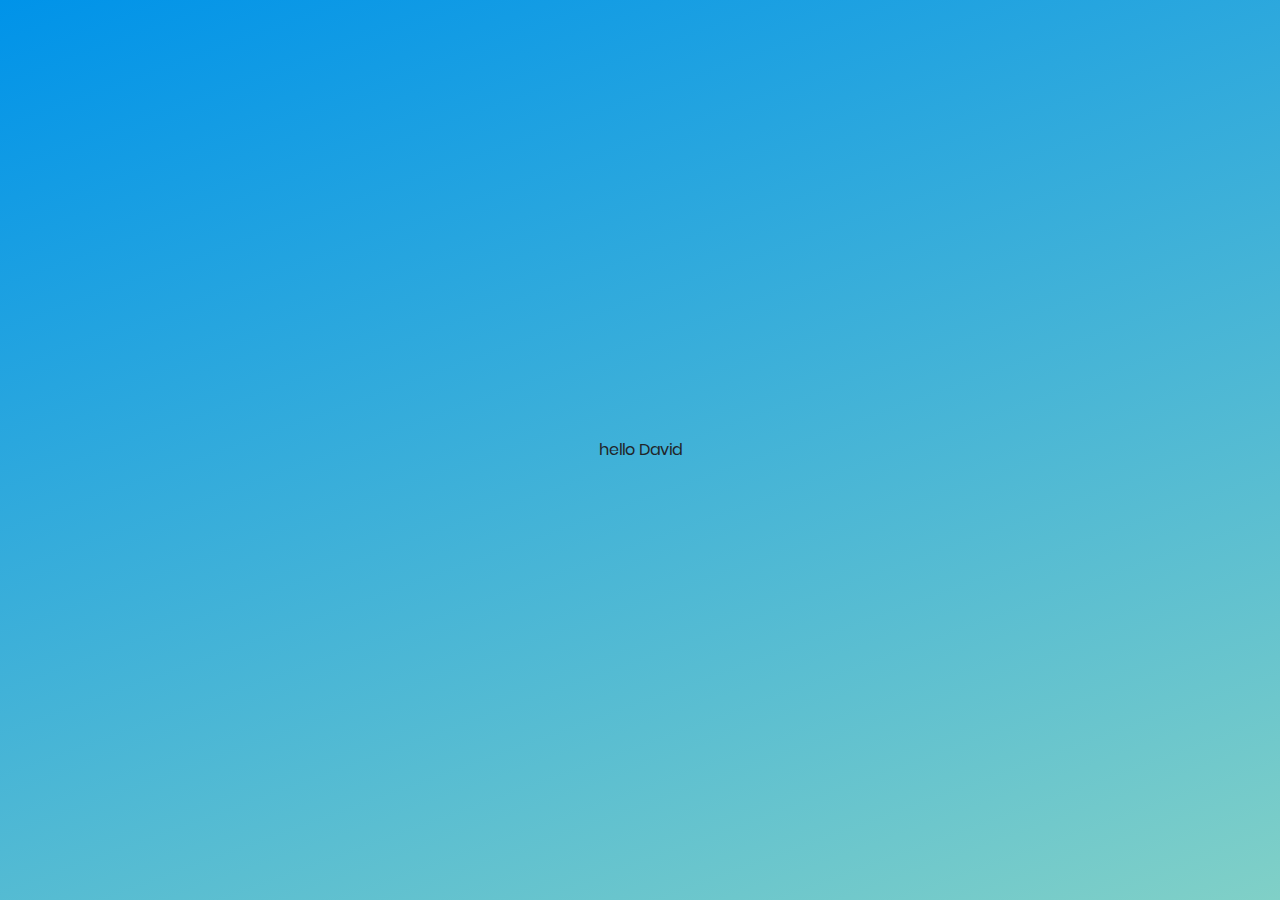
<file: index.html>
<!DOCTYPE html>
<html lang="en">
<head>
	<title>GEM/Mimi Escalations</title>
	<meta name="robots" content="noindex">
	<meta charset="UTF-8">
	<meta name="viewport" content="width=device-width, initial-scale=1">
<!--===============================================================================================-->
	<link rel="icon" type="image/png" href="images/icons/favicon.ico"/>
<!--===============================================================================================-->
	<link rel="stylesheet" type="text/css" href="vendor/bootstrap/css/bootstrap.min.css">
<!--===============================================================================================-->
	<link rel="stylesheet" type="text/css" href="fonts/font-awesome-4.7.0/css/font-awesome.min.css">
<!--===============================================================================================-->
	<link rel="stylesheet" type="text/css" href="vendor/animate/animate.css">
<!--===============================================================================================-->
	<link rel="stylesheet" type="text/css" href="vendor/css-hamburgers/hamburgers.min.css">
<!--===============================================================================================-->
	<link rel="stylesheet" type="text/css" href="vendor/animsition/css/animsition.min.css">
<!--===============================================================================================-->
	<link rel="stylesheet" type="text/css" href="vendor/select2/select2.min.css">
<!--===============================================================================================-->
	<link rel="stylesheet" type="text/css" href="vendor/daterangepicker/daterangepicker.css">
<!--===============================================================================================-->
	<link rel="stylesheet" type="text/css" href="css/util.css">
	<link rel="stylesheet" type="text/css" href="css/main.css">
<!--===============================================================================================-->
</head>
<body>
	



	<div class="container-contact100 shadow-sm">
		hello David
	</div>


<!--===============================================================================================-->
	<script src="vendor/jquery/jquery-3.2.1.min.js"></script>
<!--===============================================================================================-->
	<script src="vendor/animsition/js/animsition.min.js"></script>
<!--===============================================================================================-->
	<script src="vendor/bootstrap/js/popper.js"></script>
	<script src="vendor/bootstrap/js/bootstrap.min.js"></script>
<!--===============================================================================================-->
	<script src="vendor/select2/select2.min.js"></script>
	<script>
		$(".selection-2").select2({
			minimumResultsForSearch: 20,
			dropdownParent: $('#dropDownSelect1')
		});
	</script>
<!--===============================================================================================-->
	<script src="vendor/daterangepicker/moment.min.js"></script>
	<script src="vendor/daterangepicker/daterangepicker.js"></script>
<!--===============================================================================================-->
	<script src="vendor/countdowntime/countdowntime.js"></script>
<!--===============================================================================================-->
	<script src="js/main.js"></script>

	<!-- Global site tag (gtag.js) - Google Analytics -->
<script async src="https://www.googletagmanager.com/gtag/js?id=UA-23581568-13"></script>
<script>
  window.dataLayer = window.dataLayer || [];
  function gtag(){dataLayer.push(arguments);}
  gtag('js', new Date());

  gtag('config', 'UA-23581568-13');
</script>



</body>
</html>
</file>
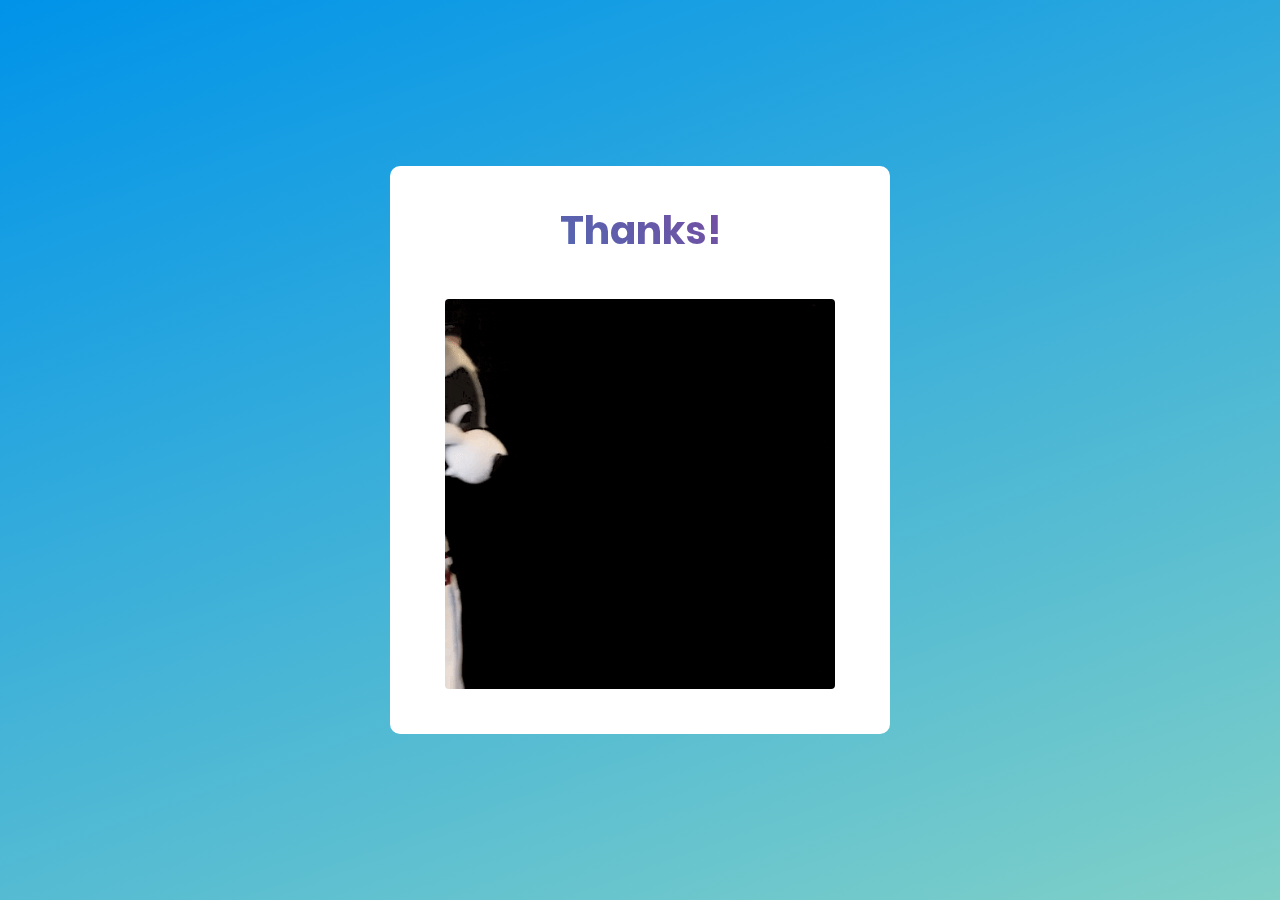
<file: success.html>
<!DOCTYPE html>
<html lang="en">
<head>
	<title>Contact V4</title>
	<meta charset="UTF-8">
	<meta name="viewport" content="width=device-width, initial-scale=1">
<!--===============================================================================================-->
	<link rel="icon" type="image/png" href="images/icons/favicon.ico"/>
<!--===============================================================================================-->
	<link rel="stylesheet" type="text/css" href="vendor/bootstrap/css/bootstrap.min.css">
<!--===============================================================================================-->
	<link rel="stylesheet" type="text/css" href="fonts/font-awesome-4.7.0/css/font-awesome.min.css">
<!--===============================================================================================-->
	<link rel="stylesheet" type="text/css" href="vendor/animate/animate.css">
<!--===============================================================================================-->
	<link rel="stylesheet" type="text/css" href="vendor/css-hamburgers/hamburgers.min.css">
<!--===============================================================================================-->
	<link rel="stylesheet" type="text/css" href="vendor/animsition/css/animsition.min.css">
<!--===============================================================================================-->
	<link rel="stylesheet" type="text/css" href="vendor/select2/select2.min.css">
<!--===============================================================================================-->
	<link rel="stylesheet" type="text/css" href="vendor/daterangepicker/daterangepicker.css">
<!--===============================================================================================-->
	<link rel="stylesheet" type="text/css" href="css/util.css">
	<link rel="stylesheet" type="text/css" href="css/main.css">
<!--===============================================================================================-->
</head>
<body>


	<div class="container-contact100">
		<div class="wrap-contact100">
			
			<span class="contact100-form-title gradient-text">
				Thanks!
			</span>

			<img class="img-fluid rounded" src="tp.gif">

		</div>
	</div>

			



	<div id="dropDownSelect1"></div>

<!--===============================================================================================-->
	<script src="vendor/jquery/jquery-3.2.1.min.js"></script>
<!--===============================================================================================-->
	<script src="vendor/animsition/js/animsition.min.js"></script>
<!--===============================================================================================-->
	<script src="vendor/bootstrap/js/popper.js"></script>
	<script src="vendor/bootstrap/js/bootstrap.min.js"></script>
<!--===============================================================================================-->
	<script src="vendor/select2/select2.min.js"></script>
	<script>
		$(".selection-2").select2({
			minimumResultsForSearch: 20,
			dropdownParent: $('#dropDownSelect1')
		});
	</script>
<!--===============================================================================================-->
	<script src="vendor/daterangepicker/moment.min.js"></script>
	<script src="vendor/daterangepicker/daterangepicker.js"></script>
<!--===============================================================================================-->
	<script src="vendor/countdowntime/countdowntime.js"></script>
<!--===============================================================================================-->
	<script src="js/main.js"></script>
	<script src="http://ajax.googleapis.com/ajax/libs/jquery/1.9.1/jquery.min.js"></script>

	<!-- Global site tag (gtag.js) - Google Analytics -->
<script async src="https://www.googletagmanager.com/gtag/js?id=UA-23581568-13"></script>
<script>
  window.dataLayer = window.dataLayer || [];
  function gtag(){dataLayer.push(arguments);}
  gtag('js', new Date());

  gtag('config', 'UA-23581568-13');
</script>

</body>
</html>
</file>
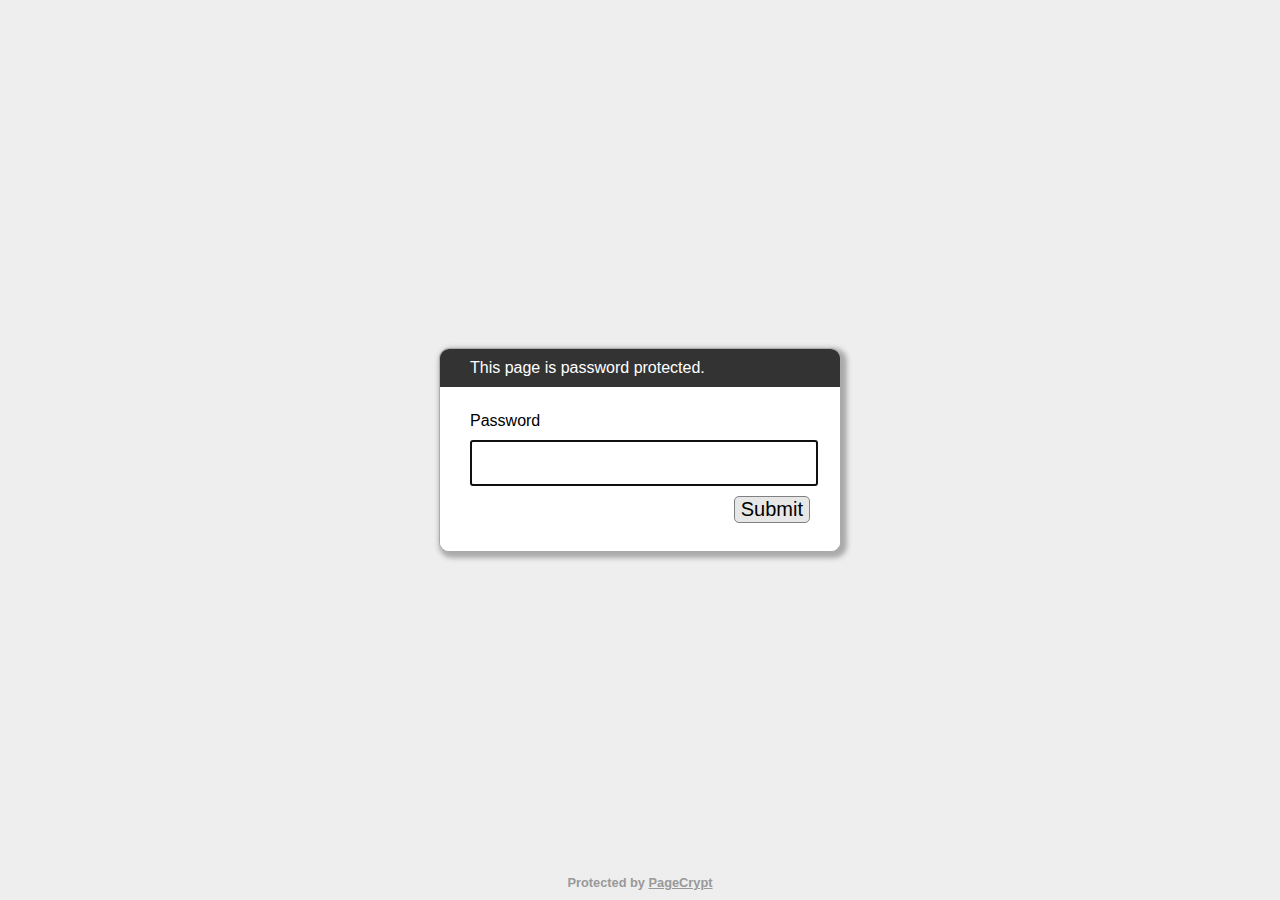
<file: t3-protected.html>
﻿<!DOCTYPE html>
<html lang="en">
  <head>
    <meta charset="utf-8">
    <meta name="viewport" content="width=device-width, initial-scale=1">
    <meta name="robots" content="noindex, nofollow">
    <title>Password Protected Page</title>
    <style>
        html, body {
            margin: 0;
            width: 100%;
            height: 100%;
            font-family: Arial, Helvetica, sans-serif;
        }
        #dialogText {
            color: white;
            background-color: #333333;
        }
        
        #dialogWrap {
            position: absolute;
            top: 0;
            left: 0;
            width: 100%;
            height: 100%;
            display: table;
            background-color: #EEEEEE;
        }
        
        #dialogWrapCell {
            display: table-cell;
            text-align: center;
            vertical-align: middle;
        }
        
        #mainDialog {
            max-width: 400px;
            margin: 5px;
            border: solid #AAAAAA 1px;
            border-radius: 10px;
            box-shadow: 3px 3px 5px 3px #AAAAAA;
            margin-left: auto;
            margin-right: auto;
            background-color: #FFFFFF;
            overflow: hidden;
            text-align: left;
        }
        #mainDialog > * {
            padding: 10px 30px;
        }
        #passArea {
            padding: 20px 30px;
            background-color: white;
        }
        #passArea > * {
            margin: 5px auto;
        }
        #pass {
            width: 100%;
            height: 40px;
            font-size: 30px;
        }
        
        #messageWrapper {
            float: left;
            vertical-align: middle;
            line-height: 30px;
        }
        
        .notifyText {
            display: none;
        }
        
        #invalidPass {
            color: red;
        }
        
        #success {
            color: green;
        }
        
        #submitPass {
            font-size: 20px;
            border-radius: 5px;
            background-color: #E7E7E7;
            border: solid gray 1px;
            float: right;
            cursor: pointer;
        }
        #contentFrame {
            position: absolute;
            top: 0;
            left: 0;
            width: 100%;
            height: 100%;
        }
        #attribution {
            position: absolute;
            bottom: 0;
            left: 0;
            right: 0;
            text-align: center;
            padding: 10px;
            font-weight: bold;
            font-size: 0.8em;
        }
        #attribution, #attribution a {
            color: #999;
        }
        .error {
            display: none;
            color: red;
        }
    </style>
  </head>
  <body>
    <iframe id="contentFrame" frameBorder="0" allowfullscreen></iframe>
    <div id="dialogWrap">
        <div id="dialogWrapCell">
            <div id="mainDialog">
                <div id="dialogText">This page is password protected.</div>
                <div id="passArea">
                    <p id="passwordPrompt">Password</p>
                    <input id="pass" type="password" name="pass" autofocus>
                    <div>
                        <span id="messageWrapper">
                            <span id="invalidPass" class="error">Sorry, please try again.</span>
                            <span id="trycatcherror" class="error">Sorry, something went wrong.</span>
                            <span id="success" class="notifyText">Success!</span>
                            &nbsp;
                        </span>
                        <button id="submitPass" type="button">Submit</button>
                        <div style="clear: both;"></div>
                    </div>
                </div>
                <div id="securecontext" class="error">
                    <p>
                        Sorry, but password protection only works over a secure connection. Please load this page via HTTPS.
                    </p>
                </div>
                <div id="nocrypto" class="error">
                    <p>
                        Your web browser appears to be outdated. Please visit this page using a modern browser.
                    </p>
                </div>
            </div>
        </div>
    </div>
    <div id="attribution">
        Protected by <a href="https://www.maxlaumeister.com/pagecrypt/">PageCrypt</a>
    </div>
    <script>
    (function() {

        var pl = "zS7Lm7KxRv5jjLs+0qAXsCAhDgZDJEvyc1OeymJzQX5BmbLra4VjvjCVCbAdPosJa1qcBhhYWeasd/yFLmy3i0aK5YEGoGuiWEteV0J5bsr9DDWUxnBYqi6Z21GLZ0x/9IZH5GJQhaOnk6+GgaWYJFs4NIaQIFh+tZQsKwGkGP2XCo9dXL5u7YB7OnB8/AnrHBlMNIicvxMbJyeRmSMTKEFnTjm1O3FUuIcsPtmkr92ONkfNtSrSL9qalJP+BPEAv2Nrz/kqDzwfZKTzKh8kaQkuKYg8SgCQBf+gHpu6jOfItFKnSLkfm3CVXZDLuv0rsgjs5s4PhZMMYhUB9H6jDHaFrZQjWYwh3aqaglgcrJX93YuHYfIrvur4xeJGTde7M4ClwwXEE1c44abxwPDmioM3TNwC+/V3dsDktu2v+t+GMG3lnPZFOJtqoej+udCYci3Quf/q8Rqh4eC6f2OVhJB5f5LN/vl+0dDBu18YmwWaXA79lhunmcfqg0G1MCb4VgzZoCIcm5LyrsawAy4a+ucpE6YxcEFxZl/yTiD18dgs15jvf4mLZwF7vQNzbeSAFDqs/rA8ijYd3MlznxSOfEj/isfczHWMIf+174RBWqUTZTfV4SlZj9353PGX7SOufhAKxLUwC4C4AnzM0nynQHC/[base64]/pTRJ5NOkug2eztveXcPNDMwY3BokSj4nFO4s0SEppjXR5XQeXYy8fa5Ia5DvWO4m1n+JwVHP2o8ZHgb4L8EfaA64/1KMYchJp7eRgYEYNEWMor8MIO4p62CVUnOXKKDy8nmSu6ySGYyFxr3lo5TGuBzNyfBrVW3dCLs8SzuITQvv4p+9OSd9hFccDAFR0q1ibdyA+HcTls6gPw5B+/1yt5oqG7FQVl0cP6kiRmO7dk/0gSkRN5UvNUwRLj01dyMjiUeEUjvzftOfmTPa7z1KspVDRjBVc41TivYUdTFEiIeJu61JYkOt9ViZdUhR43BwUMmucr1yGsbMcKsfWcgspRpqfwZjh3qPN4I5Sl92ySwXGa/+QXh0B3K4sKv3Q1HRWC+ek2IO6Lr+72yOl33Z4QPGsuyYP2qckBEZA3Tfe/nXnMMxdMTMMscJ3FI2S8TF3anygbi6eD8TF59Jw9JRf2WDAvQB+vJ/whXKZ3JmYDjm/h26gKHTKqfURxpsti1Tc9ghomxx88F4Fwpk5i8S6kzkkmxzWeoyCCkmPnann3euzCfz5BPyDJTs46ndLW49JkL01gV+OHvaoHmS2RIMNJ2QgKIbZAau0HJXk2e46yF4f0s+mGDJ9/CBTPkoCwCp+dZ63tzIlNghC/qoJY4vSkkNnzvgpBODCmuD96eH/s3Rt8yG4jU07kYEHoHXXZ5qq3tWY25pH4xhv+cltmrt6gGv7WnUX+utPCRjZMqWTkt93Q8LZ7IpmTQ2yVNNtaoifvPI5tBXmjCp/jokkIVrclt+LoREgy09gE3svrd8krcAr2yW89LYpZjvP/ZW6mohzx31skVq7TWdvuzLpZ8nnIu0J2Y0H0FA90jPDmezMc9XaNgq/zk+68C99y71SQTnIVE8FF9UWIaZI6EakvJvbOnSfCKVbW5IP8h+Wpoljt0ABE9+hUe7PgJkIBNyVOEOTQV2bTT11+RkfEEGMp/ec9q4mUCgdk8L6vOv+NnYP8C/g4iJxkkNWrazYVyzRGgQuFRl8X0hFhsoUAN+7hH3urYKzv0eu5KPinZmVXijUPtliD5WnI94/7pEGSsNJJKGvvARfPcy85SdHvvHmsH+SM6Hbej8zrBYt0r0+/CQgT5OuE8gDvTWtFm+JgCRxbTFBZ9zD4L7opVsVMzmnaXCDZKvPmWT60K8wH6H/pgwcDft2Ln34LQdrk3sexWmjmRtBPvfsRDiO31qRHHZTsPVU7ev+MUgKqi7SeIL9wLXYIU1A4zIqLBQtFP0BUgVJlVHFDFFlfmf6pigQqCIyM1mCvQwKIBczpOJz2QtFGQLLW3HFtJ4y7CW2vqlO9uCfOHskAu1XRAYldMLzRdUnwxmRK2wZ/XI/bkqlHIi9ib7PGxHhYhCypJKMGfg0YUfLgr3KZpTbATiVcDk4Zxm4u3XEvfCI+TuvkIm6Q7/9kHgeEUF9TW72CORvYCv+F0N2Asg3q1C+uECBUxQhPrbkUUsW3sjNukC2j7EraaiPICZ1OUpC1bGQCGZ27nTVesQ7AEP46YjcEf9hwIxSuNSQ+XpSmfgBmWsm469l5hrUqBjd3g2ns/C23NeEscVfxPK0o8rF5PUj/l/52UJ8UWQhHurICEiMvxxaw+pVXsgh1nV8JIXusC9ifxSU83fGhzYX7md1wleHVQF8MHIX6Fyj4RBiOwV5hPmiP+l9slsO+/yS7qXp4acqumQ0SQYomdITRIfr2DBcqEjifeCugpEMVU5yTrr/XnWnnnEQkG5JTjHvMC01yUoY+X4N5rC4+zLM09HTVpQ4EWBF/GbZtHeYKmFKzYYLNSy0DA6ocb3B5r2VZ+FvEdrGLLBYYE+lXsKAxq2xXlfE4pEBZqnzSx0WTJ28J017cutOlJBMa1UUqcn9HmorvFlrul1zz8U6Atvj81GEY8im74xkeFEtFzanpSy9UOdKfIsTrZX/XFkj5St7ul/hBKs9IyjVypaon4zai4jxJGv0wNmhqyu97V5GKQuIDrxTbLCoA11+lXfJAbs5hjDyCrnR4iedrTQkBirgVNHneQYEb/o4tVMFuW4GFQIBEfxzL4/L/3tydpX9rzthBv75qD3h7qY1/vySw/DL3nIOia8LMG8pn+mU72mfWD5v4xbp0Cp70+lf33/+yN+SuBfhjMgXZswHbx3AnD4J17M5Xcz/vsfUL8udfo7wpaIcEbCahENyL0E8DUz1Et/RJCuRrhyPSOjdxy5NnB/mARC+PkpaxNY7sD287zAPXZQdOlBQPWO+h6Q29XtWitH9iu1WmuZ5DL+Ylpni3jdH8u2q2wiNW642YakuRIAivlWUVa4TJAmG5kyB8qxnUvgoZatVlEpNjsRWuE/ahcwff4+f4XdAAw4gkkYvi6y3DUUq5ai/t6t/PE8y9Hz+BWQgfQ/hUisXIoP20iAMXQVXK4iksiGgxdpUkb3CWpwOSMhARkhrazL6oTmgZ7VAMujC2Q2tPZZIrZJ6/dJyn1jMIzNSeFk3UDQSChZMaMlkOhXxqsK5hPKvNZjdlhksoNlV5VAoLI0Py4v/3W+YU0i5M3hZdpBJ6dQBSqEUn7Dn9zbEmVO0CD8j7yic/p6qAa4AOkOvAlCZOh0kgzEON220BkUgw5YyiOZzUhK1RsP1hDXbKlsYnO52H4Nhk5DrX/[base64]/FIWSkgTJItT9hZ10XaM5nb0Xr5AFXURxiHdW2cgMAIB2r7LJ+fVbUdNvwRY9pz2YbpsDdLFlyJZdgwzjFcTx1XYcVGsvDBZwd1SdfgsbL6FW1Qzsul03S9Cnulh+IL5TMeDjpupwHU6F/mf5WLCDxDE+BHpEmMgg8P0F6GYNsRGJ9Ldsduv8MeKsL9k62PWjhw7H8aogVRGKQbNnvI0P6TbFOtmlrP8XX3/GcsAqJciY47hynObU/0zj8ql0YEBkOwYJ1px5mEvv0H5koD4YAjMWz4bR7NQJTQyeI8QdbK1BEgU/nSPuisWbDQn7td/5TLdGLdcGcTMA1rprZNvpGXWGvQZ84iQ4JFuJ8UIbUnjWi3uIm2t5k1TVlPLCB7PnmNcksYF/O2qW1+wjpPa/3hYKHtO/SGvSYSfuijtNKvS3s7k9HNGE9strA04Hu5UYT+W4r2CmWXEmfPeL7+KxCCxS0gNkqgpqcpc4knQHQTcjWIDyXI4gBcGIakcw/HKloiM4vln8Lxq+IjQEixNy2G1m0Ik+tbE6dxphx6wykM/gsmVQeFY48wEXpgkwbCq/Q+VmRELgqP+IZ7SYk+LXo+LTqeyhTWp7yRzXskpg2VGvoFiXUwDJCQ+DTEM8rW5IlM1hhiheKBePQlfcKgrcbgFmqEKyeL9tWpRkhj6kIbDAJvAOgCZxrGBkk1mMZwgzUCr8sBe0LnnH5vfHEkq8LzqJVAtykM2g5Bf1+EYg9oqdJ/NpoGp1NNumNI1BugAMTuvqnr48Ttj8XBhp2kwECOdc7oSD7PrjN28INSohSWfkogb1j5V9BLLoHIhV6KQgla67uOWsryXtlPkj5e0OG3SgnNCsB88DFUHNrde5oQtmvZXaAaiSebnOTNwPDx1aCcF2zx8CTRpGbTM7iWOYPISHAU5yz2k4w/e2etilj0U1riQpC7vIO7+aDiJvj7VcubNIheCQKWtxJrqW1Qu5Smo6x5QWgUClwKWwyjJDauNUCnWYzyYQP9XBYiHJvm9o65FkZhrgh9f2Vr/EVQ+ugHZZeDxPmGh74Rl2hzTdNqcOpHRSs7FdfYs5NDAVJ/DOTpiCUYtfG1HnuwG16Qg/Alu/tAGw/fimh9kp3lvhxU7IIJZKLRu+o8B15rBJyTuuD8rBVjqm4XGudUGVbiwCvUrBUIriUtnQ0SOJWED9PVgL5QUV/Ell9Ka8jIdGlwTDzrgk57xezhiqxuv6vT+fMowU07xOtPcuTedYaY794TAqZq8vErgmNzmO/wlpMo8QiMpMsJIVpsNYRfxTYOVpTzIZeBcX4kEo92wixGLadbuFpF1qHMswWD4uUgvIqaw72NEgjytYc0T2zLfNHgKg4v5Nj0bw5UtvvgSZ2WiNNKUqNMnQ/[base64]/Y7VDfUpIgIzAvcWejLeviPXNQ+ogxLN6p1b759rw10viF6d0SPshmNCym9wVN65jeBQUmKqyfJ9pNDNhZtA6YSlBlWORtgiulOGUgDUNFiBtxaMaXMzwRqdUaV4rNqDv0QrF1u7lsfC83nFnRP89V2+aAQGKTZuwazjmUEflBQz+AO9QJi3veE1H4W3rU+TQ/wAuK9/+CiVFrDDLUXYT7kJlDbGF3YssYISP7V3uYLqeW/TeA0fQ2tUnFesc6nx8YYk3/qMNJ5lTuavovMWHVm3O26mwDMMNWCkck4aoIDghjEC0tpo1hZgk4pfuBKgZcrjmx8jxFtbrgZpW9kwxOMtYJslr31AatmJgsrr8x0uci+kL7lehvvxyU7h+1LTIk+QNUzzhiUUt2chKacNeh6plxSMfiKEfHvkgM0j6/423ZLnZL+m4U9YgOb7Be3TqNBg/78q2sxhEFuiu5RD4UTc4hbSCdRHN5M5NNJuIclVEk3KSzhjv2Lt5gSF27MUPdKyx5/hnPs07l3NcbFtMiuc9iogAtEqbfEWgY/W/3eOzDY8M2K/gA1tCQVhzXmOtE8ZHU9gtQNhwUNf0UNU0EANZNHetfk3VYQnA2kvKH8tLrI/Hc15V6fQEy8/LXHQ0M3zrhVtZHt/WKNN2BaJkJWR5ibgorXDYlGDhnOMd+OJ7BQ2SVIQrn9IZ1nbfGDUHtnMRBuD5EhchChJfipX1PLtWD9Va71qTkDJXG+HANFz30rrKs0s54yV0I0knR0b+pVtMIoryVx5sQKXYuc0rUjCxlW5LMchcdt41sfmrNjlcGMUGwiIaKr3szfTLBMvzxy84HdAheTEMjyhzw/NyynRU6ZDjCF8gYV8zHEBkhNSL9IzmyZV4ceykWZHdSKEcEGnvADX9iNq5ENFMkMFbZNgLKTy8u+4iWd60Tb1YrZm3Mq7LqPuarch5cgQHHIdD3Ps1TT51mFnD4wf2xTun4WCs0JjIP50o3On19KNihUPuPOvJSQiV4tn3N4+gN0Mmel7ZAjKEWiV6Vx2Nc7r/Mcyj9vsTrA6YRQABvbcYB6Un5WjQ2Iq63K15nl7ThNs8/EqDv2nuM3SbIFomTG/4i2FyXUFJffnZ4eqchpogs6hqxNwK37P1Pc4alHXuvE22gzCq7kCHz2XSHttA7MvHz4bOzhJfmX9MsK/uCswUpKLYMcltxJ+zDO87GvDeD+6E7yTrrrh3acWMnx5+Bf/IwDi5fsB3NGnhz53crA8/NiGS3Yz9sgDWIx8uW1TdJ9u+dShWwrxGL9nyHS0VojCTm3v57OAfuU13k0Wila24bYeAr12vRDrMaWOU/KOVuN0rWNv0kFxlGLL+k6snnmJH+hNnwmX6EFM5Nq1d3PWzxZR8Zefj/GplWh5mVcYXRikaHKHaImvyNoS/BE3gSHMDmvowM/ogTij4CM9+X5XWjOyTxV+2s0rSQJnqqehYaHhzrGgmre5N/CPP6HyJclmfD9thqWZHohVVhOUwvDEzNOSUNq3TueMefQBTYpNoVI+mxgyMKfQ/4xjVb2OcwqoQMQVWx5sBfXoS0UAgf5jaw+3yMl4IovvPaxoFMR8BkPmixMKaWhGxBgb0JQhOUD1AGZYHHBReXUFEUUzTPxPqJgceZW+IehadCm6B4rbqEb6dWUVx25xaVUw1z9wdr4o+nuFkO7iHFcqRi4HrUEXpR6xjot267q8QQy5hQx1yHOVKr4vGGvCf/NlwDDBocn8UhF9/P1Sm/JV9GufU7RUzOyIwANc2nMCfHI5m1woUBTcVMneS2x9rztrPfmWjCt9GJOXURYPc+ZOePVfUpwTmrRTLQapwY3GWpUknLt+/jkHNoPVZatCkZIWdOR0oOKxnG/[base64]/JOEnCkS/JO/tVNiKHgstZBt+a2Wrmmk3k1xUtaEQbml3pZ58+tdP902T521PJWdMbb9m+6z6Zg8oiGsQOWZPPVRErEc1COLPfq7aGx56dGCnx1o9d3ywZqxcVPK5LfgRY5DBNUVRESUexCrkzdeSiI1EJvsKgOpdeT+Te9n1Lw73aOSmo0APzmkDq0yUy/bhx5WDFf0ucpeMG3oAgCXZbIMcgmtXXr2rCSgjevvivljUqv8x/zKTbHK/Kt04DLAs6qDnk4E+G7JONABNfLzr1MbTWqEL7Cc90XQ3ANY9VlxRegiBJN2JwFOUU+sxbWp+IIobphrOhQDe7cfLlOC5sc4hJpBkKPEGPg9CwhJYdgICfcuu8om41wCGq/1gN4ef5k/ibcL+Q8j1dxSFMSCMLL5SLngCtM53AJInWNh707roXHG2HICxdzB/GAL0ucdIHfd4jTM5tc0V/+32c0Ial8aS9RhLvINuGhe8v7eDSgYcMvwgYlOPyCpETbAdVnQob4nqUTCkGe3aBb22HACkP7RqCrDddrv4XkCN7Rs3uDh4fl8zxLGPHfuk2UUz9kazp+zgh93YIIIEArSTLb+2Mtb7DcnyeC4XzILYfs/Bw0NfqAgdHO2epKAYzkmOginSgKZo3kGoHApv7YEc+x8SE6nTHCgPN2+nOr0qjZ+fqwekZjTUK8Li1JJ6v4JvFAnRQ8Jpesx8jGlrSHWHz3xR0deIeRtT4gUcxT3b2fcMP1mMmu2W3uk2Vixc1SQNyHfSccOs2t4ebCvUl2nGo6gzoa/Dpv7seBKjOWtnmO18OnPx503/WDRzdD6QJEUp7ov0SeCUvn2lhXS6oy66N1YeLjTzuz9cmmRq3jVGqPVj36s62FAB/FVKSrVE8CXwCD7CN7vXffWs93RY7/01fXx53jUU3eXCqanTdUyQK7F8q/wxh9ODjN1brZq085o0if/1Mn0un4JcjGg2WjUqg/77/Pqse5x3oKgOoBzM6aM+bBdOJjkFdNHbAdg=";
        
        var submitPass = document.getElementById('submitPass');
        var passEl = document.getElementById('pass');
        var invalidPassEl = document.getElementById('invalidPass');
        var trycatcherror = document.getElementById('trycatcherror');
        var successEl = document.getElementById('success');
        var contentFrame = document.getElementById('contentFrame');
        
        // Sanity checks

        if (pl === "") {
            submitPass.disabled = true;
            passEl.disabled = true;
            alert("This page is meant to be used with the encryption tool. It doesn't work standalone.");
            return;
        }

        if (!isSecureContext) {
            document.querySelector("#passArea").style.display = "none";
            document.querySelector("#securecontext").style.display = "block";
            return;
        }

        if (!crypto.subtle) {
            document.querySelector("#passArea").style.display = "none";
            document.querySelector("#nocrypto").style.display = "block";
            return;
        }
        
        function str2ab(str) {
            var ustr = atob(str);
            var buf = new ArrayBuffer(ustr.length);
            var bufView = new Uint8Array(buf);
            for (var i=0, strLen=ustr.length; i < strLen; i++) {
                bufView[i] = ustr.charCodeAt(i);
            }
            return bufView;
        }

        async function deriveKey(salt, password) {
            const encoder = new TextEncoder()
            const baseKey = await crypto.subtle.importKey(
                'raw',
                encoder.encode(password),
                'PBKDF2',
                false,
                ['deriveKey'],
            )
            return await crypto.subtle.deriveKey(
                { name: 'PBKDF2', salt, iterations: 100000, hash: 'SHA-256' },
                baseKey,
                { name: 'AES-GCM', length: 256 },
                true,
                ['decrypt'],
            )
        }
        
        async function doSubmit(evt) {
            submitPass.disabled = true;
            passEl.disabled = true;

            let iv, ciphertext, key;
            
            try {
                var unencodedPl = str2ab(pl);

                const salt = unencodedPl.slice(0, 32)
                iv = unencodedPl.slice(32, 32 + 16)
                ciphertext = unencodedPl.slice(32 + 16)

                key = await deriveKey(salt, passEl.value);
            } catch (e) {
                trycatcherror.style.display = "inline";
                console.error(e);
                return;
            }

            try {
                const decryptedArray = new Uint8Array(
                    await crypto.subtle.decrypt({ name: 'AES-GCM', iv }, key, ciphertext)
                );

                let decrypted = new TextDecoder().decode(decryptedArray);

                if (decrypted === "") throw "No data returned";

                const basestr = '<base href="." target="_top">';
                const anchorfixstr = `
                    <script>
                        Array.from(document.links).forEach((anchor) => {
                            const href = anchor.getAttribute("href");
                            if (href.startsWith("#")) {
                                anchor.addEventListener("click", function(e) {
                                    e.preventDefault();
                                    const targetId = this.getAttribute("href").substring(1);
                                    const targetEl = document.getElementById(targetId);
                                    targetEl.scrollIntoView();
                                });
                            }
                        });
                    <\/script>
                `;
                
                // Set default iframe link targets to _top so all links break out of the iframe
                if (decrypted.includes("<head>")) decrypted = decrypted.replace("<head>", "<head>" + basestr);
                else if (decrypted.includes("<!DOCTYPE html>")) decrypted = decrypted.replace("<!DOCTYPE html>", "<!DOCTYPE html>" + basestr);
                else decrypted = basestr + decrypted;

                // Fix fragment links
                if (decrypted.includes("</body>")) decrypted = decrypted.replace("</body>", anchorfixstr + '</body>');
                else if (decrypted.includes("</html>")) decrypted = decrypted.replace("</html>", anchorfixstr + '</html>');
                else decrypted = decrypted + anchorfixstr;
                
                contentFrame.srcdoc = decrypted;
                
                successEl.style.display = "inline";
                setTimeout(function() {
                    dialogWrap.style.display = "none";
                }, 1000);
            } catch (e) {
                invalidPassEl.style.display = "inline";
                passEl.value = "";
                submitPass.disabled = false;
                passEl.disabled = false;
                console.error(e);
                return;
            }
        }
        
        submitPass.onclick = doSubmit;
        passEl.onkeypress = function(e){
            if (!e) e = window.event;
            var keyCode = e.keyCode || e.which;
            invalidPassEl.style.display = "none";
            if (keyCode == '13'){
              // Enter pressed
              doSubmit();
              return false;
            }
        }
    })();
    </script>
  </body>
</html>
</file>
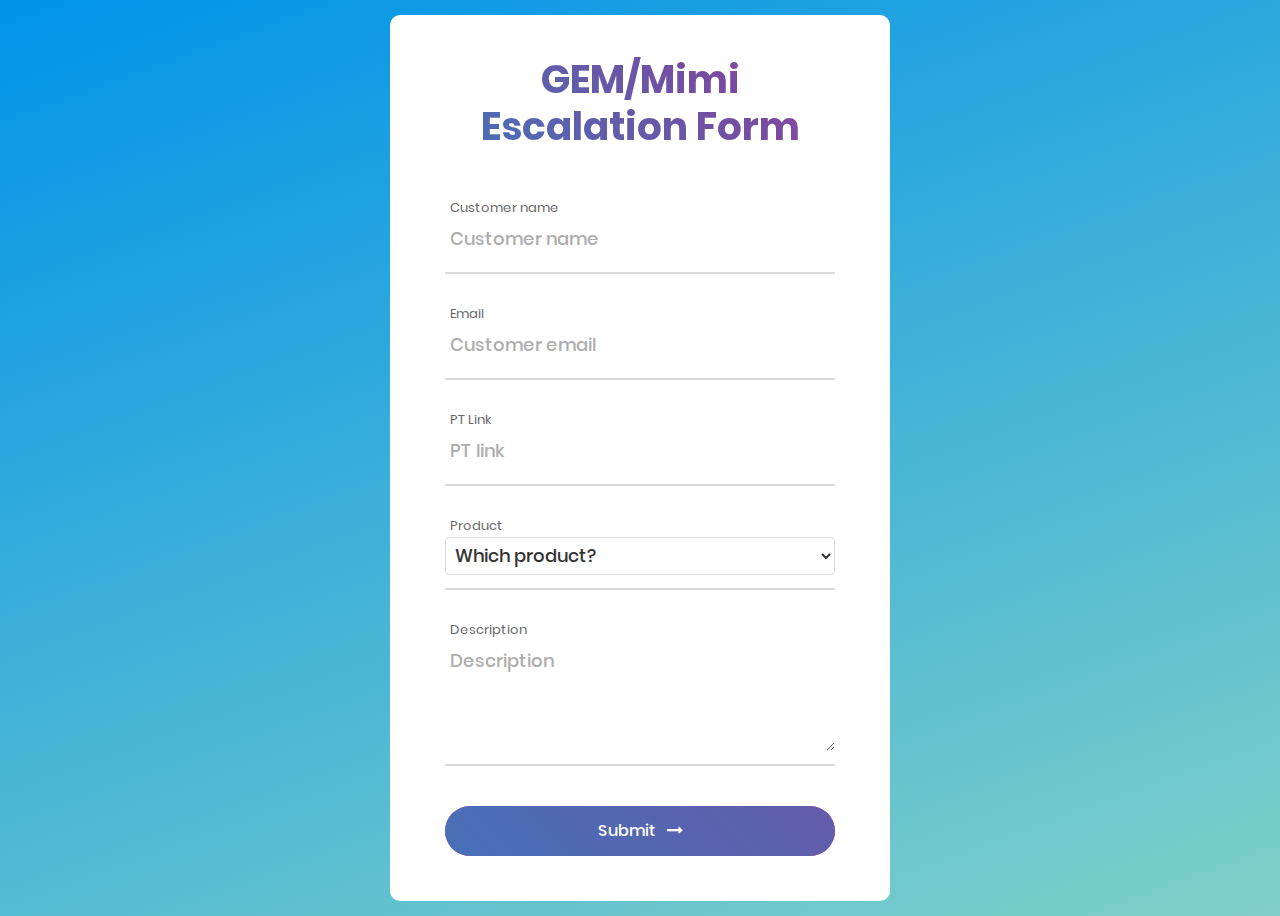
<file: t3.html>
<!DOCTYPE html>
<html lang="en">
<head>
	<title>GEM/Mimi Escalations</title>
	<meta name="robots" content="noindex">
	<meta charset="UTF-8">
	<meta name="viewport" content="width=device-width, initial-scale=1">
<!--===============================================================================================-->
	<link rel="icon" type="image/png" href="images/icons/favicon.ico"/>
<!--===============================================================================================-->
	<link rel="stylesheet" type="text/css" href="vendor/bootstrap/css/bootstrap.min.css">
<!--===============================================================================================-->
	<link rel="stylesheet" type="text/css" href="fonts/font-awesome-4.7.0/css/font-awesome.min.css">
<!--===============================================================================================-->
	<link rel="stylesheet" type="text/css" href="vendor/animate/animate.css">
<!--===============================================================================================-->
	<link rel="stylesheet" type="text/css" href="vendor/css-hamburgers/hamburgers.min.css">
<!--===============================================================================================-->
	<link rel="stylesheet" type="text/css" href="vendor/animsition/css/animsition.min.css">
<!--===============================================================================================-->
	<link rel="stylesheet" type="text/css" href="vendor/select2/select2.min.css">
<!--===============================================================================================-->
	<link rel="stylesheet" type="text/css" href="vendor/daterangepicker/daterangepicker.css">
<!--===============================================================================================-->
	<link rel="stylesheet" type="text/css" href="css/util.css">
	<link rel="stylesheet" type="text/css" href="css/main.css">
<!--===============================================================================================-->
</head>
<body>
	



	<div class="container-contact100 shadow-sm">
		<div class="row">
		<div class="wrap-contact100 col-12 col-md-12">
			<form
			
			method="POST"
			name="fa-form-1"
			action="https://webhook.frontapp.com/forms/mad_mimi_demo/QM_89ys5PyM559DrL0XlBiyC6WRT7HRmCLWZIxcdDRP3OZ5nYHHwqHwDgdq4UUIzUs2pvRbKJ7jegcrCd59F3vH2LtGY3bSA9cem0Yp_8KppT0Q"
			enctype="multipart/form-data"
			accept-charset="utf-8"
			
			class="contact100-form validate-form">
				
				<span class="contact100-form-title gradient-text">
					GEM/Mimi Escalation Form
				</span>

				<div class="wrap-input100 validate-input" data-validate="Name is required">
					<span class="label-input100">Customer name</span>
					<input class="input100" type="text" name="name" placeholder="Customer name">
					<span class="focus-input100"></span>
				</div>

				<div class="wrap-input100 validate-input" data-validate = "Valid email is required: ex@abc.xyz">
					<span class="label-input100">Email</span>
					<input class="input100" type="text" name="email" placeholder="Customer email">
					<span class="focus-input100"></span>
				</div>

				<div class="wrap-input100 validate-input" data-validate = "Valid email is required: ex@abc.xyz">
					<span class="label-input100">PT Link</span>
					<input class="input100" type="text" name="PT Link" placeholder="PT link">
					<span class="focus-input100"></span>
				</div>

				<div class="wrap-input100 validate-input">
					<span class="label-input100">Product</span>
   					 <select class="form-control input100" type="text" name="product" id="product">
						<option>Which product?</option>
     					<option>Mad Mimi</option>
      					<option>GEM</option>
      					<option>W+M</option>
   						<option>DMS</option>
						<option>Reseller</option>
   					 </select>
				</div>

				<div class="wrap-input100 validate-input" data-validate = "Message is required">
					<span class="label-input100">Description</span>
					<textarea class="input100" name="body" placeholder="Description"></textarea>
					<span class="focus-input100"></span>
				</div>

				<div class="container-contact100-form-btn">
					<div class="wrap-contact100-form-btn">
						<div class="contact100-form-bgbtn gbg"></div>
						<button type="submit" class="contact100-form-btn">
							<span>
								Submit
								<i class="fa fa-long-arrow-right m-l-7" aria-hidden="true"></i>
							</span>
						</button>
					</div>
				</div>
			</form>
		</div>
	</div>
	</div>


<!--===============================================================================================-->
	<script src="vendor/jquery/jquery-3.2.1.min.js"></script>
<!--===============================================================================================-->
	<script src="vendor/animsition/js/animsition.min.js"></script>
<!--===============================================================================================-->
	<script src="vendor/bootstrap/js/popper.js"></script>
	<script src="vendor/bootstrap/js/bootstrap.min.js"></script>
<!--===============================================================================================-->
	<script src="vendor/select2/select2.min.js"></script>
	<script>
		$(".selection-2").select2({
			minimumResultsForSearch: 20,
			dropdownParent: $('#dropDownSelect1')
		});
	</script>
<!--===============================================================================================-->
	<script src="vendor/daterangepicker/moment.min.js"></script>
	<script src="vendor/daterangepicker/daterangepicker.js"></script>
<!--===============================================================================================-->
	<script src="vendor/countdowntime/countdowntime.js"></script>
<!--===============================================================================================-->
	<script src="js/main.js"></script>

	<!-- Global site tag (gtag.js) - Google Analytics -->
<script async src="https://www.googletagmanager.com/gtag/js?id=UA-23581568-13"></script>
<script>
  window.dataLayer = window.dataLayer || [];
  function gtag(){dataLayer.push(arguments);}
  gtag('js', new Date());

  gtag('config', 'UA-23581568-13');
</script>



</body>
</html>
</file>
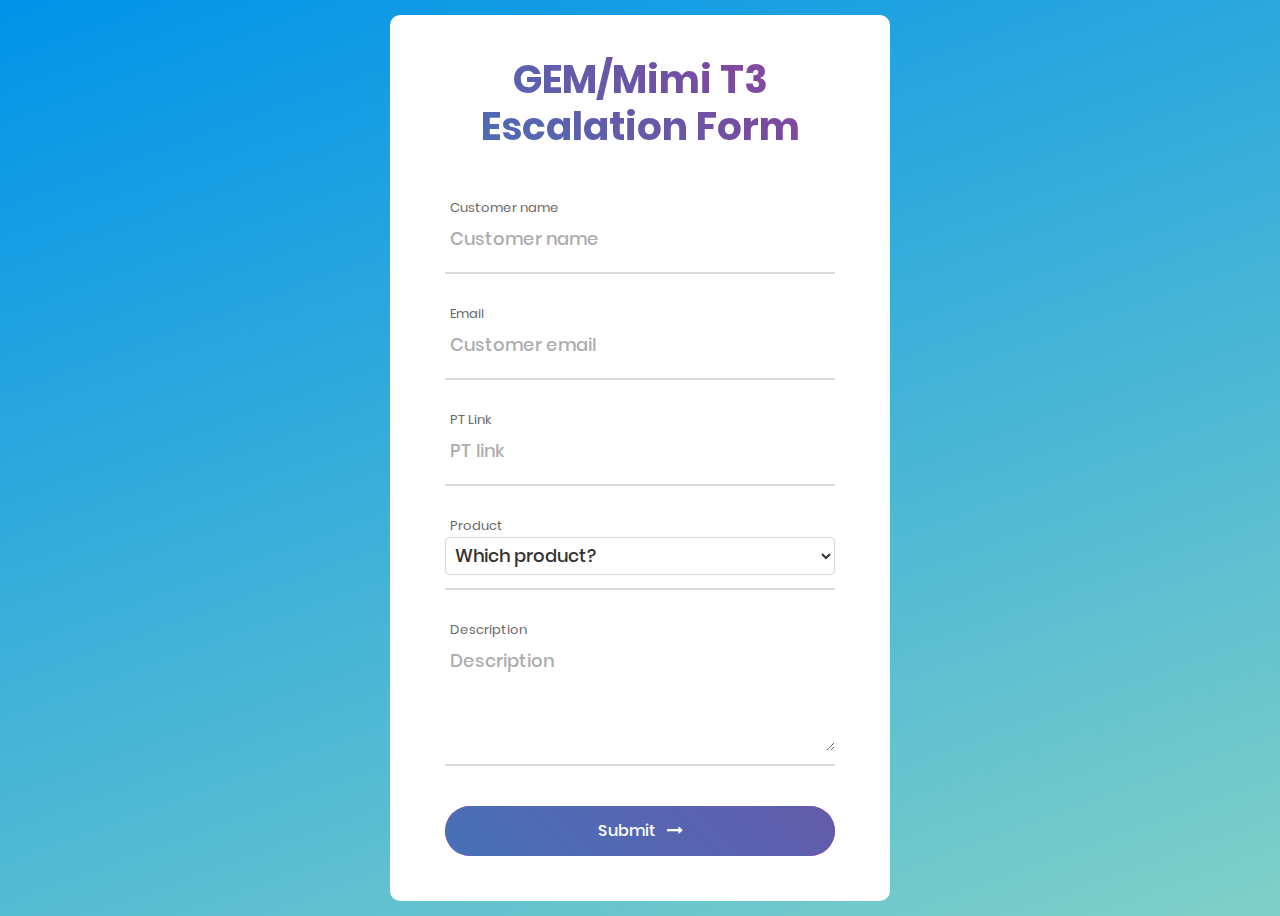
<file: tag_test.html>
<!DOCTYPE html>
<html lang="en">
<head>
	<title>GEM/Mimi Escalations</title>
	<meta charset="UTF-8">
	<meta name="viewport" content="width=device-width, initial-scale=1">
<!--===============================================================================================-->
	<link rel="icon" type="image/png" href="images/icons/favicon.ico"/>
<!--===============================================================================================-->
	<link rel="stylesheet" type="text/css" href="vendor/bootstrap/css/bootstrap.min.css">
<!--===============================================================================================-->
	<link rel="stylesheet" type="text/css" href="fonts/font-awesome-4.7.0/css/font-awesome.min.css">
<!--===============================================================================================-->
	<link rel="stylesheet" type="text/css" href="vendor/animate/animate.css">
<!--===============================================================================================-->
	<link rel="stylesheet" type="text/css" href="vendor/css-hamburgers/hamburgers.min.css">
<!--===============================================================================================-->
	<link rel="stylesheet" type="text/css" href="vendor/animsition/css/animsition.min.css">
<!--===============================================================================================-->
	<link rel="stylesheet" type="text/css" href="vendor/select2/select2.min.css">
<!--===============================================================================================-->
	<link rel="stylesheet" type="text/css" href="vendor/daterangepicker/daterangepicker.css">
<!--===============================================================================================-->
	<link rel="stylesheet" type="text/css" href="css/util.css">
	<link rel="stylesheet" type="text/css" href="css/main.css">
<!--===============================================================================================-->
</head>
<body>
	



	<div class="container-contact100 shadow-sm">
		<div class="row">
		<div class="wrap-contact100 col-12 col-md-12">
			<form
			
			method="POST"
  			name="fa-form-1"
  			action="https://webhook.frontapp.com/forms/mad_mimi_demo/xEDpaRrgD-0qyShn6ro64tXLBsgxplNciq7m7e-5m-nfpZv6th6hSitjkDk82RRchf0D1Cp5HPwPbvXiahefmv-ujkqgnyXYsmNHjezbFDTMPuU"
  			enctype="multipart/form-data"
  			accept-charset="utf-8"
			
			class="contact100-form validate-form">
				
				<span class="contact100-form-title gradient-text">
					GEM/Mimi T3 Escalation Form
				</span>

				<div class="wrap-input100 validate-input" data-validate="Name is required">
					<span class="label-input100">Customer name</span>
					<input class="input100" type="text" name="name" placeholder="Customer name">
					<span class="focus-input100"></span>
				</div>

				<div class="wrap-input100 validate-input" data-validate = "Valid email is required: ex@abc.xyz">
					<span class="label-input100">Email</span>
					<input class="input100" type="text" name="email" placeholder="Customer email">
					<span class="focus-input100"></span>
				</div>

				<div class="wrap-input100 validate-input" data-validate = "Valid email is required: ex@abc.xyz">
					<span class="label-input100">PT Link</span>
					<input class="input100" type="text" name="PT Link" placeholder="PT link">
					<span class="focus-input100"></span>
				</div>

				<div class="wrap-input100 validate-input">
					<span class="label-input100">Product</span>
   					 <select class="form-control input100" type="text" name="product" id="product">
						<option>Which product?</option>
     					<option>Mad Mimi</option>
      					<option>GEM</option>
      					<option>W+M</option>
   						<option>DMS</option>
   					 </select>
				</div>

				<div class="wrap-input100 validate-input" data-validate = "Message is required">
					<span class="label-input100">Description</span>
					<textarea class="input100" name="body" placeholder="Description"></textarea>
					<span class="focus-input100"></span>
				</div>

				<div class="container-contact100-form-btn">
					<div class="wrap-contact100-form-btn">
						<div class="contact100-form-bgbtn gbg"></div>
						<button type="submit" class="contact100-form-btn">
							<span>
								Submit
								<i class="fa fa-long-arrow-right m-l-7" aria-hidden="true"></i>
							</span>
						</button>
					</div>
				</div>
			</form>
		</div>
	</div>
	</div>


<!--===============================================================================================-->
	<script src="vendor/jquery/jquery-3.2.1.min.js"></script>
<!--===============================================================================================-->
	<script src="vendor/animsition/js/animsition.min.js"></script>
<!--===============================================================================================-->
	<script src="vendor/bootstrap/js/popper.js"></script>
	<script src="vendor/bootstrap/js/bootstrap.min.js"></script>
<!--===============================================================================================-->
	<script src="vendor/select2/select2.min.js"></script>
	<script>
		$(".selection-2").select2({
			minimumResultsForSearch: 20,
			dropdownParent: $('#dropDownSelect1')
		});
	</script>
<!--===============================================================================================-->
	<script src="vendor/daterangepicker/moment.min.js"></script>
	<script src="vendor/daterangepicker/daterangepicker.js"></script>
<!--===============================================================================================-->
	<script src="vendor/countdowntime/countdowntime.js"></script>
<!--===============================================================================================-->
	<script src="js/main.js"></script>

	<!-- Global site tag (gtag.js) - Google Analytics -->
<script async src="https://www.googletagmanager.com/gtag/js?id=UA-23581568-13"></script>
<script>
  window.dataLayer = window.dataLayer || [];
  function gtag(){dataLayer.push(arguments);}
  gtag('js', new Date());

  gtag('config', 'UA-23581568-13');
</script>



</body>
</html>
</file>
<file: vendor/daterangepicker/daterangepicker.css>
.daterangepicker {
  position: absolute;
  color: inherit;
  background-color: #fff;
  border-radius: 4px;
  width: 278px;
  padding: 4px;
  margin-top: 1px;
  top: 100px;
  left: 20px;
  /* Calendars */ }
  .daterangepicker:before, .daterangepicker:after {
    position: absolute;
    display: inline-block;
    border-bottom-color: rgba(0, 0, 0, 0.2);
    content: ''; }
  .daterangepicker:before {
    top: -7px;
    border-right: 7px solid transparent;
    border-left: 7px solid transparent;
    border-bottom: 7px solid #ccc; }
  .daterangepicker:after {
    top: -6px;
    border-right: 6px solid transparent;
    border-bottom: 6px solid #fff;
    border-left: 6px solid transparent; }
  .daterangepicker.opensleft:before {
    right: 9px; }
  .daterangepicker.opensleft:after {
    right: 10px; }
  .daterangepicker.openscenter:before {
    left: 0;
    right: 0;
    width: 0;
    margin-left: auto;
    margin-right: auto; }
  .daterangepicker.openscenter:after {
    left: 0;
    right: 0;
    width: 0;
    margin-left: auto;
    margin-right: auto; }
  .daterangepicker.opensright:before {
    left: 9px; }
  .daterangepicker.opensright:after {
    left: 10px; }
  .daterangepicker.dropup {
    margin-top: -5px; }
    .daterangepicker.dropup:before {
      top: initial;
      bottom: -7px;
      border-bottom: initial;
      border-top: 7px solid #ccc; }
    .daterangepicker.dropup:after {
      top: initial;
      bottom: -6px;
      border-bottom: initial;
      border-top: 6px solid #fff; }
  .daterangepicker.dropdown-menu {
    max-width: none;
    z-index: 3001; }
  .daterangepicker.single .ranges, .daterangepicker.single .calendar {
    float: none; }
  .daterangepicker.show-calendar .calendar {
    display: block; }
  .daterangepicker .calendar {
    display: none;
    max-width: 270px;
    margin: 4px; }
    .daterangepicker .calendar.single .calendar-table {
      border: none; }
    .daterangepicker .calendar th, .daterangepicker .calendar td {
      white-space: nowrap;
      text-align: center;
      min-width: 32px; }
  .daterangepicker .calendar-table {
    border: 1px solid #fff;
    padding: 4px;
    border-radius: 4px;
    background-color: #fff; }
  .daterangepicker table {
    width: 100%;
    margin: 0; }
  .daterangepicker td, .daterangepicker th {
    text-align: center;
    width: 20px;
    height: 20px;
    border-radius: 4px;
    border: 1px solid transparent;
    white-space: nowrap;
    cursor: pointer; }
    .daterangepicker td.available:hover, .daterangepicker th.available:hover {
      background-color: #eee;
      border-color: transparent;
      color: inherit; }
    .daterangepicker td.week, .daterangepicker th.week {
      font-size: 80%;
      color: #ccc; }
  .daterangepicker td.off, .daterangepicker td.off.in-range, .daterangepicker td.off.start-date, .daterangepicker td.off.end-date {
    background-color: #fff;
    border-color: transparent;
    color: #999; }
  .daterangepicker td.in-range {
    background-color: #ebf4f8;
    border-color: transparent;
    color: #000;
    border-radius: 0; }
  .daterangepicker td.start-date {
    border-radius: 4px 0 0 4px; }
  .daterangepicker td.end-date {
    border-radius: 0 4px 4px 0; }
  .daterangepicker td.start-date.end-date {
    border-radius: 4px; }
  .daterangepicker td.active, .daterangepicker td.active:hover {
    background-color: #357ebd;
    border-color: transparent;
    color: #fff; }
  .daterangepicker th.month {
    width: auto; }
  .daterangepicker td.disabled, .daterangepicker option.disabled {
    color: #999;
    cursor: not-allowed;
    text-decoration: line-through; }
  .daterangepicker select.monthselect, .daterangepicker select.yearselect {
    font-size: 12px;
    padding: 1px;
    height: auto;
    margin: 0;
    cursor: default; }
  .daterangepicker select.monthselect {
    margin-right: 2%;
    width: 56%; }
  .daterangepicker select.yearselect {
    width: 40%; }
  .daterangepicker select.hourselect, .daterangepicker select.minuteselect, .daterangepicker select.secondselect, .daterangepicker select.ampmselect {
    width: 50px;
    margin-bottom: 0; }
  .daterangepicker .input-mini {
    border: 1px solid #ccc;
    border-radius: 4px;
    color: #555;
    height: 30px;
    line-height: 30px;
    display: block;
    vertical-align: middle;
    margin: 0 0 5px 0;
    padding: 0 6px 0 28px;
    width: 100%; }
    .daterangepicker .input-mini.active {
      border: 1px solid #08c;
      border-radius: 4px; }
  .daterangepicker .daterangepicker_input {
    position: relative; }
    .daterangepicker .daterangepicker_input i {
      position: absolute;
      left: 8px;
      top: 8px; }
  .daterangepicker.rtl .input-mini {
    padding-right: 28px;
    padding-left: 6px; }
  .daterangepicker.rtl .daterangepicker_input i {
    left: auto;
    right: 8px; }
  .daterangepicker .calendar-time {
    text-align: center;
    margin: 5px auto;
    line-height: 30px;
    position: relative;
    padding-left: 28px; }
    .daterangepicker .calendar-time select.disabled {
      color: #ccc;
      cursor: not-allowed; }

.ranges {
  font-size: 11px;
  float: none;
  margin: 4px;
  text-align: left; }
  .ranges ul {
    list-style: none;
    margin: 0 auto;
    padding: 0;
    width: 100%; }
  .ranges li {
    font-size: 13px;
    background-color: #f5f5f5;
    border: 1px solid #f5f5f5;
    border-radius: 4px;
    color: #08c;
    padding: 3px 12px;
    margin-bottom: 8px;
    cursor: pointer; }
    .ranges li:hover {
      background-color: #08c;
      border: 1px solid #08c;
      color: #fff; }
    .ranges li.active {
      background-color: #08c;
      border: 1px solid #08c;
      color: #fff; }

/*  Larger Screen Styling */
@media (min-width: 564px) {
  .daterangepicker {
    width: auto; }
    .daterangepicker .ranges ul {
      width: 160px; }
    .daterangepicker.single .ranges ul {
      width: 100%; }
    .daterangepicker.single .calendar.left {
      clear: none; }
    .daterangepicker.single.ltr .ranges, .daterangepicker.single.ltr .calendar {
      float: left; }
    .daterangepicker.single.rtl .ranges, .daterangepicker.single.rtl .calendar {
      float: right; }
    .daterangepicker.ltr {
      direction: ltr;
      text-align: left; }
      .daterangepicker.ltr .calendar.left {
        clear: left;
        margin-right: 0; }
        .daterangepicker.ltr .calendar.left .calendar-table {
          border-right: none;
          border-top-right-radius: 0;
          border-bottom-right-radius: 0; }
      .daterangepicker.ltr .calendar.right {
        margin-left: 0; }
        .daterangepicker.ltr .calendar.right .calendar-table {
          border-left: none;
          border-top-left-radius: 0;
          border-bottom-left-radius: 0; }
      .daterangepicker.ltr .left .daterangepicker_input {
        padding-right: 12px; }
      .daterangepicker.ltr .calendar.left .calendar-table {
        padding-right: 12px; }
      .daterangepicker.ltr .ranges, .daterangepicker.ltr .calendar {
        float: left; }
    .daterangepicker.rtl {
      direction: rtl;
      text-align: right; }
      .daterangepicker.rtl .calendar.left {
        clear: right;
        margin-left: 0; }
        .daterangepicker.rtl .calendar.left .calendar-table {
          border-left: none;
          border-top-left-radius: 0;
          border-bottom-left-radius: 0; }
      .daterangepicker.rtl .calendar.right {
        margin-right: 0; }
        .daterangepicker.rtl .calendar.right .calendar-table {
          border-right: none;
          border-top-right-radius: 0;
          border-bottom-right-radius: 0; }
      .daterangepicker.rtl .left .daterangepicker_input {
        padding-left: 12px; }
      .daterangepicker.rtl .calendar.left .calendar-table {
        padding-left: 12px; }
      .daterangepicker.rtl .ranges, .daterangepicker.rtl .calendar {
        text-align: right;
        float: right; } }
@media (min-width: 730px) {
  .daterangepicker .ranges {
    width: auto; }
  .daterangepicker.ltr .ranges {
    float: left; }
  .daterangepicker.rtl .ranges {
    float: right; }
  .daterangepicker .calendar.left {
    clear: none !important; } }
</file>
<file: css/util.css>
/*[ FONT SIZE ]
///////////////////////////////////////////////////////////
*/
.fs-1 {font-size: 1px;}
.fs-2 {font-size: 2px;}
.fs-3 {font-size: 3px;}
.fs-4 {font-size: 4px;}
.fs-5 {font-size: 5px;}
.fs-6 {font-size: 6px;}
.fs-7 {font-size: 7px;}
.fs-8 {font-size: 8px;}
.fs-9 {font-size: 9px;}
.fs-10 {font-size: 10px;}
.fs-11 {font-size: 11px;}
.fs-12 {font-size: 12px;}
.fs-13 {font-size: 13px;}
.fs-14 {font-size: 14px;}
.fs-15 {font-size: 15px;}
.fs-16 {font-size: 16px;}
.fs-17 {font-size: 17px;}
.fs-18 {font-size: 18px;}
.fs-19 {font-size: 19px;}
.fs-20 {font-size: 20px;}
.fs-21 {font-size: 21px;}
.fs-22 {font-size: 22px;}
.fs-23 {font-size: 23px;}
.fs-24 {font-size: 24px;}
.fs-25 {font-size: 25px;}
.fs-26 {font-size: 26px;}
.fs-27 {font-size: 27px;}
.fs-28 {font-size: 28px;}
.fs-29 {font-size: 29px;}
.fs-30 {font-size: 30px;}
.fs-31 {font-size: 31px;}
.fs-32 {font-size: 32px;}
.fs-33 {font-size: 33px;}
.fs-34 {font-size: 34px;}
.fs-35 {font-size: 35px;}
.fs-36 {font-size: 36px;}
.fs-37 {font-size: 37px;}
.fs-38 {font-size: 38px;}
.fs-39 {font-size: 39px;}
.fs-40 {font-size: 40px;}
.fs-41 {font-size: 41px;}
.fs-42 {font-size: 42px;}
.fs-43 {font-size: 43px;}
.fs-44 {font-size: 44px;}
.fs-45 {font-size: 45px;}
.fs-46 {font-size: 46px;}
.fs-47 {font-size: 47px;}
.fs-48 {font-size: 48px;}
.fs-49 {font-size: 49px;}
.fs-50 {font-size: 50px;}
.fs-51 {font-size: 51px;}
.fs-52 {font-size: 52px;}
.fs-53 {font-size: 53px;}
.fs-54 {font-size: 54px;}
.fs-55 {font-size: 55px;}
.fs-56 {font-size: 56px;}
.fs-57 {font-size: 57px;}
.fs-58 {font-size: 58px;}
.fs-59 {font-size: 59px;}
.fs-60 {font-size: 60px;}
.fs-61 {font-size: 61px;}
.fs-62 {font-size: 62px;}
.fs-63 {font-size: 63px;}
.fs-64 {font-size: 64px;}
.fs-65 {font-size: 65px;}
.fs-66 {font-size: 66px;}
.fs-67 {font-size: 67px;}
.fs-68 {font-size: 68px;}
.fs-69 {font-size: 69px;}
.fs-70 {font-size: 70px;}
.fs-71 {font-size: 71px;}
.fs-72 {font-size: 72px;}
.fs-73 {font-size: 73px;}
.fs-74 {font-size: 74px;}
.fs-75 {font-size: 75px;}
.fs-76 {font-size: 76px;}
.fs-77 {font-size: 77px;}
.fs-78 {font-size: 78px;}
.fs-79 {font-size: 79px;}
.fs-80 {font-size: 80px;}
.fs-81 {font-size: 81px;}
.fs-82 {font-size: 82px;}
.fs-83 {font-size: 83px;}
.fs-84 {font-size: 84px;}
.fs-85 {font-size: 85px;}
.fs-86 {font-size: 86px;}
.fs-87 {font-size: 87px;}
.fs-88 {font-size: 88px;}
.fs-89 {font-size: 89px;}
.fs-90 {font-size: 90px;}
.fs-91 {font-size: 91px;}
.fs-92 {font-size: 92px;}
.fs-93 {font-size: 93px;}
.fs-94 {font-size: 94px;}
.fs-95 {font-size: 95px;}
.fs-96 {font-size: 96px;}
.fs-97 {font-size: 97px;}
.fs-98 {font-size: 98px;}
.fs-99 {font-size: 99px;}
.fs-100 {font-size: 100px;}
.fs-101 {font-size: 101px;}
.fs-102 {font-size: 102px;}
.fs-103 {font-size: 103px;}
.fs-104 {font-size: 104px;}
.fs-105 {font-size: 105px;}
.fs-106 {font-size: 106px;}
.fs-107 {font-size: 107px;}
.fs-108 {font-size: 108px;}
.fs-109 {font-size: 109px;}
.fs-110 {font-size: 110px;}
.fs-111 {font-size: 111px;}
.fs-112 {font-size: 112px;}
.fs-113 {font-size: 113px;}
.fs-114 {font-size: 114px;}
.fs-115 {font-size: 115px;}
.fs-116 {font-size: 116px;}
.fs-117 {font-size: 117px;}
.fs-118 {font-size: 118px;}
.fs-119 {font-size: 119px;}
.fs-120 {font-size: 120px;}
.fs-121 {font-size: 121px;}
.fs-122 {font-size: 122px;}
.fs-123 {font-size: 123px;}
.fs-124 {font-size: 124px;}
.fs-125 {font-size: 125px;}
.fs-126 {font-size: 126px;}
.fs-127 {font-size: 127px;}
.fs-128 {font-size: 128px;}
.fs-129 {font-size: 129px;}
.fs-130 {font-size: 130px;}
.fs-131 {font-size: 131px;}
.fs-132 {font-size: 132px;}
.fs-133 {font-size: 133px;}
.fs-134 {font-size: 134px;}
.fs-135 {font-size: 135px;}
.fs-136 {font-size: 136px;}
.fs-137 {font-size: 137px;}
.fs-138 {font-size: 138px;}
.fs-139 {font-size: 139px;}
.fs-140 {font-size: 140px;}
.fs-141 {font-size: 141px;}
.fs-142 {font-size: 142px;}
.fs-143 {font-size: 143px;}
.fs-144 {font-size: 144px;}
.fs-145 {font-size: 145px;}
.fs-146 {font-size: 146px;}
.fs-147 {font-size: 147px;}
.fs-148 {font-size: 148px;}
.fs-149 {font-size: 149px;}
.fs-150 {font-size: 150px;}
.fs-151 {font-size: 151px;}
.fs-152 {font-size: 152px;}
.fs-153 {font-size: 153px;}
.fs-154 {font-size: 154px;}
.fs-155 {font-size: 155px;}
.fs-156 {font-size: 156px;}
.fs-157 {font-size: 157px;}
.fs-158 {font-size: 158px;}
.fs-159 {font-size: 159px;}
.fs-160 {font-size: 160px;}
.fs-161 {font-size: 161px;}
.fs-162 {font-size: 162px;}
.fs-163 {font-size: 163px;}
.fs-164 {font-size: 164px;}
.fs-165 {font-size: 165px;}
.fs-166 {font-size: 166px;}
.fs-167 {font-size: 167px;}
.fs-168 {font-size: 168px;}
.fs-169 {font-size: 169px;}
.fs-170 {font-size: 170px;}
.fs-171 {font-size: 171px;}
.fs-172 {font-size: 172px;}
.fs-173 {font-size: 173px;}
.fs-174 {font-size: 174px;}
.fs-175 {font-size: 175px;}
.fs-176 {font-size: 176px;}
.fs-177 {font-size: 177px;}
.fs-178 {font-size: 178px;}
.fs-179 {font-size: 179px;}
.fs-180 {font-size: 180px;}
.fs-181 {font-size: 181px;}
.fs-182 {font-size: 182px;}
.fs-183 {font-size: 183px;}
.fs-184 {font-size: 184px;}
.fs-185 {font-size: 185px;}
.fs-186 {font-size: 186px;}
.fs-187 {font-size: 187px;}
.fs-188 {font-size: 188px;}
.fs-189 {font-size: 189px;}
.fs-190 {font-size: 190px;}
.fs-191 {font-size: 191px;}
.fs-192 {font-size: 192px;}
.fs-193 {font-size: 193px;}
.fs-194 {font-size: 194px;}
.fs-195 {font-size: 195px;}
.fs-196 {font-size: 196px;}
.fs-197 {font-size: 197px;}
.fs-198 {font-size: 198px;}
.fs-199 {font-size: 199px;}
.fs-200 {font-size: 200px;}

/*[ PADDING ]
///////////////////////////////////////////////////////////
*/
.p-t-0 {padding-top: 0px;}
.p-t-1 {padding-top: 1px;}
.p-t-2 {padding-top: 2px;}
.p-t-3 {padding-top: 3px;}
.p-t-4 {padding-top: 4px;}
.p-t-5 {padding-top: 5px;}
.p-t-6 {padding-top: 6px;}
.p-t-7 {padding-top: 7px;}
.p-t-8 {padding-top: 8px;}
.p-t-9 {padding-top: 9px;}
.p-t-10 {padding-top: 10px;}
.p-t-11 {padding-top: 11px;}
.p-t-12 {padding-top: 12px;}
.p-t-13 {padding-top: 13px;}
.p-t-14 {padding-top: 14px;}
.p-t-15 {padding-top: 15px;}
.p-t-16 {padding-top: 16px;}
.p-t-17 {padding-top: 17px;}
.p-t-18 {padding-top: 18px;}
.p-t-19 {padding-top: 19px;}
.p-t-20 {padding-top: 20px;}
.p-t-21 {padding-top: 21px;}
.p-t-22 {padding-top: 22px;}
.p-t-23 {padding-top: 23px;}
.p-t-24 {padding-top: 24px;}
.p-t-25 {padding-top: 25px;}
.p-t-26 {padding-top: 26px;}
.p-t-27 {padding-top: 27px;}
.p-t-28 {padding-top: 28px;}
.p-t-29 {padding-top: 29px;}
.p-t-30 {padding-top: 30px;}
.p-t-31 {padding-top: 31px;}
.p-t-32 {padding-top: 32px;}
.p-t-33 {padding-top: 33px;}
.p-t-34 {padding-top: 34px;}
.p-t-35 {padding-top: 35px;}
.p-t-36 {padding-top: 36px;}
.p-t-37 {padding-top: 37px;}
.p-t-38 {padding-top: 38px;}
.p-t-39 {padding-top: 39px;}
.p-t-40 {padding-top: 40px;}
.p-t-41 {padding-top: 41px;}
.p-t-42 {padding-top: 42px;}
.p-t-43 {padding-top: 43px;}
.p-t-44 {padding-top: 44px;}
.p-t-45 {padding-top: 45px;}
.p-t-46 {padding-top: 46px;}
.p-t-47 {padding-top: 47px;}
.p-t-48 {padding-top: 48px;}
.p-t-49 {padding-top: 49px;}
.p-t-50 {padding-top: 50px;}
.p-t-51 {padding-top: 51px;}
.p-t-52 {padding-top: 52px;}
.p-t-53 {padding-top: 53px;}
.p-t-54 {padding-top: 54px;}
.p-t-55 {padding-top: 55px;}
.p-t-56 {padding-top: 56px;}
.p-t-57 {padding-top: 57px;}
.p-t-58 {padding-top: 58px;}
.p-t-59 {padding-top: 59px;}
.p-t-60 {padding-top: 60px;}
.p-t-61 {padding-top: 61px;}
.p-t-62 {padding-top: 62px;}
.p-t-63 {padding-top: 63px;}
.p-t-64 {padding-top: 64px;}
.p-t-65 {padding-top: 65px;}
.p-t-66 {padding-top: 66px;}
.p-t-67 {padding-top: 67px;}
.p-t-68 {padding-top: 68px;}
.p-t-69 {padding-top: 69px;}
.p-t-70 {padding-top: 70px;}
.p-t-71 {padding-top: 71px;}
.p-t-72 {padding-top: 72px;}
.p-t-73 {padding-top: 73px;}
.p-t-74 {padding-top: 74px;}
.p-t-75 {padding-top: 75px;}
.p-t-76 {padding-top: 76px;}
.p-t-77 {padding-top: 77px;}
.p-t-78 {padding-top: 78px;}
.p-t-79 {padding-top: 79px;}
.p-t-80 {padding-top: 80px;}
.p-t-81 {padding-top: 81px;}
.p-t-82 {padding-top: 82px;}
.p-t-83 {padding-top: 83px;}
.p-t-84 {padding-top: 84px;}
.p-t-85 {padding-top: 85px;}
.p-t-86 {padding-top: 86px;}
.p-t-87 {padding-top: 87px;}
.p-t-88 {padding-top: 88px;}
.p-t-89 {padding-top: 89px;}
.p-t-90 {padding-top: 90px;}
.p-t-91 {padding-top: 91px;}
.p-t-92 {padding-top: 92px;}
.p-t-93 {padding-top: 93px;}
.p-t-94 {padding-top: 94px;}
.p-t-95 {padding-top: 95px;}
.p-t-96 {padding-top: 96px;}
.p-t-97 {padding-top: 97px;}
.p-t-98 {padding-top: 98px;}
.p-t-99 {padding-top: 99px;}
.p-t-100 {padding-top: 100px;}
.p-t-101 {padding-top: 101px;}
.p-t-102 {padding-top: 102px;}
.p-t-103 {padding-top: 103px;}
.p-t-104 {padding-top: 104px;}
.p-t-105 {padding-top: 105px;}
.p-t-106 {padding-top: 106px;}
.p-t-107 {padding-top: 107px;}
.p-t-108 {padding-top: 108px;}
.p-t-109 {padding-top: 109px;}
.p-t-110 {padding-top: 110px;}
.p-t-111 {padding-top: 111px;}
.p-t-112 {padding-top: 112px;}
.p-t-113 {padding-top: 113px;}
.p-t-114 {padding-top: 114px;}
.p-t-115 {padding-top: 115px;}
.p-t-116 {padding-top: 116px;}
.p-t-117 {padding-top: 117px;}
.p-t-118 {padding-top: 118px;}
.p-t-119 {padding-top: 119px;}
.p-t-120 {padding-top: 120px;}
.p-t-121 {padding-top: 121px;}
.p-t-122 {padding-top: 122px;}
.p-t-123 {padding-top: 123px;}
.p-t-124 {padding-top: 124px;}
.p-t-125 {padding-top: 125px;}
.p-t-126 {padding-top: 126px;}
.p-t-127 {padding-top: 127px;}
.p-t-128 {padding-top: 128px;}
.p-t-129 {padding-top: 129px;}
.p-t-130 {padding-top: 130px;}
.p-t-131 {padding-top: 131px;}
.p-t-132 {padding-top: 132px;}
.p-t-133 {padding-top: 133px;}
.p-t-134 {padding-top: 134px;}
.p-t-135 {padding-top: 135px;}
.p-t-136 {padding-top: 136px;}
.p-t-137 {padding-top: 137px;}
.p-t-138 {padding-top: 138px;}
.p-t-139 {padding-top: 139px;}
.p-t-140 {padding-top: 140px;}
.p-t-141 {padding-top: 141px;}
.p-t-142 {padding-top: 142px;}
.p-t-143 {padding-top: 143px;}
.p-t-144 {padding-top: 144px;}
.p-t-145 {padding-top: 145px;}
.p-t-146 {padding-top: 146px;}
.p-t-147 {padding-top: 147px;}
.p-t-148 {padding-top: 148px;}
.p-t-149 {padding-top: 149px;}
.p-t-150 {padding-top: 150px;}
.p-t-151 {padding-top: 151px;}
.p-t-152 {padding-top: 152px;}
.p-t-153 {padding-top: 153px;}
.p-t-154 {padding-top: 154px;}
.p-t-155 {padding-top: 155px;}
.p-t-156 {padding-top: 156px;}
.p-t-157 {padding-top: 157px;}
.p-t-158 {padding-top: 158px;}
.p-t-159 {padding-top: 159px;}
.p-t-160 {padding-top: 160px;}
.p-t-161 {padding-top: 161px;}
.p-t-162 {padding-top: 162px;}
.p-t-163 {padding-top: 163px;}
.p-t-164 {padding-top: 164px;}
.p-t-165 {padding-top: 165px;}
.p-t-166 {padding-top: 166px;}
.p-t-167 {padding-top: 167px;}
.p-t-168 {padding-top: 168px;}
.p-t-169 {padding-top: 169px;}
.p-t-170 {padding-top: 170px;}
.p-t-171 {padding-top: 171px;}
.p-t-172 {padding-top: 172px;}
.p-t-173 {padding-top: 173px;}
.p-t-174 {padding-top: 174px;}
.p-t-175 {padding-top: 175px;}
.p-t-176 {padding-top: 176px;}
.p-t-177 {padding-top: 177px;}
.p-t-178 {padding-top: 178px;}
.p-t-179 {padding-top: 179px;}
.p-t-180 {padding-top: 180px;}
.p-t-181 {padding-top: 181px;}
.p-t-182 {padding-top: 182px;}
.p-t-183 {padding-top: 183px;}
.p-t-184 {padding-top: 184px;}
.p-t-185 {padding-top: 185px;}
.p-t-186 {padding-top: 186px;}
.p-t-187 {padding-top: 187px;}
.p-t-188 {padding-top: 188px;}
.p-t-189 {padding-top: 189px;}
.p-t-190 {padding-top: 190px;}
.p-t-191 {padding-top: 191px;}
.p-t-192 {padding-top: 192px;}
.p-t-193 {padding-top: 193px;}
.p-t-194 {padding-top: 194px;}
.p-t-195 {padding-top: 195px;}
.p-t-196 {padding-top: 196px;}
.p-t-197 {padding-top: 197px;}
.p-t-198 {padding-top: 198px;}
.p-t-199 {padding-top: 199px;}
.p-t-200 {padding-top: 200px;}
.p-t-201 {padding-top: 201px;}
.p-t-202 {padding-top: 202px;}
.p-t-203 {padding-top: 203px;}
.p-t-204 {padding-top: 204px;}
.p-t-205 {padding-top: 205px;}
.p-t-206 {padding-top: 206px;}
.p-t-207 {padding-top: 207px;}
.p-t-208 {padding-top: 208px;}
.p-t-209 {padding-top: 209px;}
.p-t-210 {padding-top: 210px;}
.p-t-211 {padding-top: 211px;}
.p-t-212 {padding-top: 212px;}
.p-t-213 {padding-top: 213px;}
.p-t-214 {padding-top: 214px;}
.p-t-215 {padding-top: 215px;}
.p-t-216 {padding-top: 216px;}
.p-t-217 {padding-top: 217px;}
.p-t-218 {padding-top: 218px;}
.p-t-219 {padding-top: 219px;}
.p-t-220 {padding-top: 220px;}
.p-t-221 {padding-top: 221px;}
.p-t-222 {padding-top: 222px;}
.p-t-223 {padding-top: 223px;}
.p-t-224 {padding-top: 224px;}
.p-t-225 {padding-top: 225px;}
.p-t-226 {padding-top: 226px;}
.p-t-227 {padding-top: 227px;}
.p-t-228 {padding-top: 228px;}
.p-t-229 {padding-top: 229px;}
.p-t-230 {padding-top: 230px;}
.p-t-231 {padding-top: 231px;}
.p-t-232 {padding-top: 232px;}
.p-t-233 {padding-top: 233px;}
.p-t-234 {padding-top: 234px;}
.p-t-235 {padding-top: 235px;}
.p-t-236 {padding-top: 236px;}
.p-t-237 {padding-top: 237px;}
.p-t-238 {padding-top: 238px;}
.p-t-239 {padding-top: 239px;}
.p-t-240 {padding-top: 240px;}
.p-t-241 {padding-top: 241px;}
.p-t-242 {padding-top: 242px;}
.p-t-243 {padding-top: 243px;}
.p-t-244 {padding-top: 244px;}
.p-t-245 {padding-top: 245px;}
.p-t-246 {padding-top: 246px;}
.p-t-247 {padding-top: 247px;}
.p-t-248 {padding-top: 248px;}
.p-t-249 {padding-top: 249px;}
.p-t-250 {padding-top: 250px;}
.p-b-0 {padding-bottom: 0px;}
.p-b-1 {padding-bottom: 1px;}
.p-b-2 {padding-bottom: 2px;}
.p-b-3 {padding-bottom: 3px;}
.p-b-4 {padding-bottom: 4px;}
.p-b-5 {padding-bottom: 5px;}
.p-b-6 {padding-bottom: 6px;}
.p-b-7 {padding-bottom: 7px;}
.p-b-8 {padding-bottom: 8px;}
.p-b-9 {padding-bottom: 9px;}
.p-b-10 {padding-bottom: 10px;}
.p-b-11 {padding-bottom: 11px;}
.p-b-12 {padding-bottom: 12px;}
.p-b-13 {padding-bottom: 13px;}
.p-b-14 {padding-bottom: 14px;}
.p-b-15 {padding-bottom: 15px;}
.p-b-16 {padding-bottom: 16px;}
.p-b-17 {padding-bottom: 17px;}
.p-b-18 {padding-bottom: 18px;}
.p-b-19 {padding-bottom: 19px;}
.p-b-20 {padding-bottom: 20px;}
.p-b-21 {padding-bottom: 21px;}
.p-b-22 {padding-bottom: 22px;}
.p-b-23 {padding-bottom: 23px;}
.p-b-24 {padding-bottom: 24px;}
.p-b-25 {padding-bottom: 25px;}
.p-b-26 {padding-bottom: 26px;}
.p-b-27 {padding-bottom: 27px;}
.p-b-28 {padding-bottom: 28px;}
.p-b-29 {padding-bottom: 29px;}
.p-b-30 {padding-bottom: 30px;}
.p-b-31 {padding-bottom: 31px;}
.p-b-32 {padding-bottom: 32px;}
.p-b-33 {padding-bottom: 33px;}
.p-b-34 {padding-bottom: 34px;}
.p-b-35 {padding-bottom: 35px;}
.p-b-36 {padding-bottom: 36px;}
.p-b-37 {padding-bottom: 37px;}
.p-b-38 {padding-bottom: 38px;}
.p-b-39 {padding-bottom: 39px;}
.p-b-40 {padding-bottom: 40px;}
.p-b-41 {padding-bottom: 41px;}
.p-b-42 {padding-bottom: 42px;}
.p-b-43 {padding-bottom: 43px;}
.p-b-44 {padding-bottom: 44px;}
.p-b-45 {padding-bottom: 45px;}
.p-b-46 {padding-bottom: 46px;}
.p-b-47 {padding-bottom: 47px;}
.p-b-48 {padding-bottom: 48px;}
.p-b-49 {padding-bottom: 49px;}
.p-b-50 {padding-bottom: 50px;}
.p-b-51 {padding-bottom: 51px;}
.p-b-52 {padding-bottom: 52px;}
.p-b-53 {padding-bottom: 53px;}
.p-b-54 {padding-bottom: 54px;}
.p-b-55 {padding-bottom: 55px;}
.p-b-56 {padding-bottom: 56px;}
.p-b-57 {padding-bottom: 57px;}
.p-b-58 {padding-bottom: 58px;}
.p-b-59 {padding-bottom: 59px;}
.p-b-60 {padding-bottom: 60px;}
.p-b-61 {padding-bottom: 61px;}
.p-b-62 {padding-bottom: 62px;}
.p-b-63 {padding-bottom: 63px;}
.p-b-64 {padding-bottom: 64px;}
.p-b-65 {padding-bottom: 65px;}
.p-b-66 {padding-bottom: 66px;}
.p-b-67 {padding-bottom: 67px;}
.p-b-68 {padding-bottom: 68px;}
.p-b-69 {padding-bottom: 69px;}
.p-b-70 {padding-bottom: 70px;}
.p-b-71 {padding-bottom: 71px;}
.p-b-72 {padding-bottom: 72px;}
.p-b-73 {padding-bottom: 73px;}
.p-b-74 {padding-bottom: 74px;}
.p-b-75 {padding-bottom: 75px;}
.p-b-76 {padding-bottom: 76px;}
.p-b-77 {padding-bottom: 77px;}
.p-b-78 {padding-bottom: 78px;}
.p-b-79 {padding-bottom: 79px;}
.p-b-80 {padding-bottom: 80px;}
.p-b-81 {padding-bottom: 81px;}
.p-b-82 {padding-bottom: 82px;}
.p-b-83 {padding-bottom: 83px;}
.p-b-84 {padding-bottom: 84px;}
.p-b-85 {padding-bottom: 85px;}
.p-b-86 {padding-bottom: 86px;}
.p-b-87 {padding-bottom: 87px;}
.p-b-88 {padding-bottom: 88px;}
.p-b-89 {padding-bottom: 89px;}
.p-b-90 {padding-bottom: 90px;}
.p-b-91 {padding-bottom: 91px;}
.p-b-92 {padding-bottom: 92px;}
.p-b-93 {padding-bottom: 93px;}
.p-b-94 {padding-bottom: 94px;}
.p-b-95 {padding-bottom: 95px;}
.p-b-96 {padding-bottom: 96px;}
.p-b-97 {padding-bottom: 97px;}
.p-b-98 {padding-bottom: 98px;}
.p-b-99 {padding-bottom: 99px;}
.p-b-100 {padding-bottom: 100px;}
.p-b-101 {padding-bottom: 101px;}
.p-b-102 {padding-bottom: 102px;}
.p-b-103 {padding-bottom: 103px;}
.p-b-104 {padding-bottom: 104px;}
.p-b-105 {padding-bottom: 105px;}
.p-b-106 {padding-bottom: 106px;}
.p-b-107 {padding-bottom: 107px;}
.p-b-108 {padding-bottom: 108px;}
.p-b-109 {padding-bottom: 109px;}
.p-b-110 {padding-bottom: 110px;}
.p-b-111 {padding-bottom: 111px;}
.p-b-112 {padding-bottom: 112px;}
.p-b-113 {padding-bottom: 113px;}
.p-b-114 {padding-bottom: 114px;}
.p-b-115 {padding-bottom: 115px;}
.p-b-116 {padding-bottom: 116px;}
.p-b-117 {padding-bottom: 117px;}
.p-b-118 {padding-bottom: 118px;}
.p-b-119 {padding-bottom: 119px;}
.p-b-120 {padding-bottom: 120px;}
.p-b-121 {padding-bottom: 121px;}
.p-b-122 {padding-bottom: 122px;}
.p-b-123 {padding-bottom: 123px;}
.p-b-124 {padding-bottom: 124px;}
.p-b-125 {padding-bottom: 125px;}
.p-b-126 {padding-bottom: 126px;}
.p-b-127 {padding-bottom: 127px;}
.p-b-128 {padding-bottom: 128px;}
.p-b-129 {padding-bottom: 129px;}
.p-b-130 {padding-bottom: 130px;}
.p-b-131 {padding-bottom: 131px;}
.p-b-132 {padding-bottom: 132px;}
.p-b-133 {padding-bottom: 133px;}
.p-b-134 {padding-bottom: 134px;}
.p-b-135 {padding-bottom: 135px;}
.p-b-136 {padding-bottom: 136px;}
.p-b-137 {padding-bottom: 137px;}
.p-b-138 {padding-bottom: 138px;}
.p-b-139 {padding-bottom: 139px;}
.p-b-140 {padding-bottom: 140px;}
.p-b-141 {padding-bottom: 141px;}
.p-b-142 {padding-bottom: 142px;}
.p-b-143 {padding-bottom: 143px;}
.p-b-144 {padding-bottom: 144px;}
.p-b-145 {padding-bottom: 145px;}
.p-b-146 {padding-bottom: 146px;}
.p-b-147 {padding-bottom: 147px;}
.p-b-148 {padding-bottom: 148px;}
.p-b-149 {padding-bottom: 149px;}
.p-b-150 {padding-bottom: 150px;}
.p-b-151 {padding-bottom: 151px;}
.p-b-152 {padding-bottom: 152px;}
.p-b-153 {padding-bottom: 153px;}
.p-b-154 {padding-bottom: 154px;}
.p-b-155 {padding-bottom: 155px;}
.p-b-156 {padding-bottom: 156px;}
.p-b-157 {padding-bottom: 157px;}
.p-b-158 {padding-bottom: 158px;}
.p-b-159 {padding-bottom: 159px;}
.p-b-160 {padding-bottom: 160px;}
.p-b-161 {padding-bottom: 161px;}
.p-b-162 {padding-bottom: 162px;}
.p-b-163 {padding-bottom: 163px;}
.p-b-164 {padding-bottom: 164px;}
.p-b-165 {padding-bottom: 165px;}
.p-b-166 {padding-bottom: 166px;}
.p-b-167 {padding-bottom: 167px;}
.p-b-168 {padding-bottom: 168px;}
.p-b-169 {padding-bottom: 169px;}
.p-b-170 {padding-bottom: 170px;}
.p-b-171 {padding-bottom: 171px;}
.p-b-172 {padding-bottom: 172px;}
.p-b-173 {padding-bottom: 173px;}
.p-b-174 {padding-bottom: 174px;}
.p-b-175 {padding-bottom: 175px;}
.p-b-176 {padding-bottom: 176px;}
.p-b-177 {padding-bottom: 177px;}
.p-b-178 {padding-bottom: 178px;}
.p-b-179 {padding-bottom: 179px;}
.p-b-180 {padding-bottom: 180px;}
.p-b-181 {padding-bottom: 181px;}
.p-b-182 {padding-bottom: 182px;}
.p-b-183 {padding-bottom: 183px;}
.p-b-184 {padding-bottom: 184px;}
.p-b-185 {padding-bottom: 185px;}
.p-b-186 {padding-bottom: 186px;}
.p-b-187 {padding-bottom: 187px;}
.p-b-188 {padding-bottom: 188px;}
.p-b-189 {padding-bottom: 189px;}
.p-b-190 {padding-bottom: 190px;}
.p-b-191 {padding-bottom: 191px;}
.p-b-192 {padding-bottom: 192px;}
.p-b-193 {padding-bottom: 193px;}
.p-b-194 {padding-bottom: 194px;}
.p-b-195 {padding-bottom: 195px;}
.p-b-196 {padding-bottom: 196px;}
.p-b-197 {padding-bottom: 197px;}
.p-b-198 {padding-bottom: 198px;}
.p-b-199 {padding-bottom: 199px;}
.p-b-200 {padding-bottom: 200px;}
.p-b-201 {padding-bottom: 201px;}
.p-b-202 {padding-bottom: 202px;}
.p-b-203 {padding-bottom: 203px;}
.p-b-204 {padding-bottom: 204px;}
.p-b-205 {padding-bottom: 205px;}
.p-b-206 {padding-bottom: 206px;}
.p-b-207 {padding-bottom: 207px;}
.p-b-208 {padding-bottom: 208px;}
.p-b-209 {padding-bottom: 209px;}
.p-b-210 {padding-bottom: 210px;}
.p-b-211 {padding-bottom: 211px;}
.p-b-212 {padding-bottom: 212px;}
.p-b-213 {padding-bottom: 213px;}
.p-b-214 {padding-bottom: 214px;}
.p-b-215 {padding-bottom: 215px;}
.p-b-216 {padding-bottom: 216px;}
.p-b-217 {padding-bottom: 217px;}
.p-b-218 {padding-bottom: 218px;}
.p-b-219 {padding-bottom: 219px;}
.p-b-220 {padding-bottom: 220px;}
.p-b-221 {padding-bottom: 221px;}
.p-b-222 {padding-bottom: 222px;}
.p-b-223 {padding-bottom: 223px;}
.p-b-224 {padding-bottom: 224px;}
.p-b-225 {padding-bottom: 225px;}
.p-b-226 {padding-bottom: 226px;}
.p-b-227 {padding-bottom: 227px;}
.p-b-228 {padding-bottom: 228px;}
.p-b-229 {padding-bottom: 229px;}
.p-b-230 {padding-bottom: 230px;}
.p-b-231 {padding-bottom: 231px;}
.p-b-232 {padding-bottom: 232px;}
.p-b-233 {padding-bottom: 233px;}
.p-b-234 {padding-bottom: 234px;}
.p-b-235 {padding-bottom: 235px;}
.p-b-236 {padding-bottom: 236px;}
.p-b-237 {padding-bottom: 237px;}
.p-b-238 {padding-bottom: 238px;}
.p-b-239 {padding-bottom: 239px;}
.p-b-240 {padding-bottom: 240px;}
.p-b-241 {padding-bottom: 241px;}
.p-b-242 {padding-bottom: 242px;}
.p-b-243 {padding-bottom: 243px;}
.p-b-244 {padding-bottom: 244px;}
.p-b-245 {padding-bottom: 245px;}
.p-b-246 {padding-bottom: 246px;}
.p-b-247 {padding-bottom: 247px;}
.p-b-248 {padding-bottom: 248px;}
.p-b-249 {padding-bottom: 249px;}
.p-b-250 {padding-bottom: 250px;}
.p-l-0 {padding-left: 0px;}
.p-l-1 {padding-left: 1px;}
.p-l-2 {padding-left: 2px;}
.p-l-3 {padding-left: 3px;}
.p-l-4 {padding-left: 4px;}
.p-l-5 {padding-left: 5px;}
.p-l-6 {padding-left: 6px;}
.p-l-7 {padding-left: 7px;}
.p-l-8 {padding-left: 8px;}
.p-l-9 {padding-left: 9px;}
.p-l-10 {padding-left: 10px;}
.p-l-11 {padding-left: 11px;}
.p-l-12 {padding-left: 12px;}
.p-l-13 {padding-left: 13px;}
.p-l-14 {padding-left: 14px;}
.p-l-15 {padding-left: 15px;}
.p-l-16 {padding-left: 16px;}
.p-l-17 {padding-left: 17px;}
.p-l-18 {padding-left: 18px;}
.p-l-19 {padding-left: 19px;}
.p-l-20 {padding-left: 20px;}
.p-l-21 {padding-left: 21px;}
.p-l-22 {padding-left: 22px;}
.p-l-23 {padding-left: 23px;}
.p-l-24 {padding-left: 24px;}
.p-l-25 {padding-left: 25px;}
.p-l-26 {padding-left: 26px;}
.p-l-27 {padding-left: 27px;}
.p-l-28 {padding-left: 28px;}
.p-l-29 {padding-left: 29px;}
.p-l-30 {padding-left: 30px;}
.p-l-31 {padding-left: 31px;}
.p-l-32 {padding-left: 32px;}
.p-l-33 {padding-left: 33px;}
.p-l-34 {padding-left: 34px;}
.p-l-35 {padding-left: 35px;}
.p-l-36 {padding-left: 36px;}
.p-l-37 {padding-left: 37px;}
.p-l-38 {padding-left: 38px;}
.p-l-39 {padding-left: 39px;}
.p-l-40 {padding-left: 40px;}
.p-l-41 {padding-left: 41px;}
.p-l-42 {padding-left: 42px;}
.p-l-43 {padding-left: 43px;}
.p-l-44 {padding-left: 44px;}
.p-l-45 {padding-left: 45px;}
.p-l-46 {padding-left: 46px;}
.p-l-47 {padding-left: 47px;}
.p-l-48 {padding-left: 48px;}
.p-l-49 {padding-left: 49px;}
.p-l-50 {padding-left: 50px;}
.p-l-51 {padding-left: 51px;}
.p-l-52 {padding-left: 52px;}
.p-l-53 {padding-left: 53px;}
.p-l-54 {padding-left: 54px;}
.p-l-55 {padding-left: 55px;}
.p-l-56 {padding-left: 56px;}
.p-l-57 {padding-left: 57px;}
.p-l-58 {padding-left: 58px;}
.p-l-59 {padding-left: 59px;}
.p-l-60 {padding-left: 60px;}
.p-l-61 {padding-left: 61px;}
.p-l-62 {padding-left: 62px;}
.p-l-63 {padding-left: 63px;}
.p-l-64 {padding-left: 64px;}
.p-l-65 {padding-left: 65px;}
.p-l-66 {padding-left: 66px;}
.p-l-67 {padding-left: 67px;}
.p-l-68 {padding-left: 68px;}
.p-l-69 {padding-left: 69px;}
.p-l-70 {padding-left: 70px;}
.p-l-71 {padding-left: 71px;}
.p-l-72 {padding-left: 72px;}
.p-l-73 {padding-left: 73px;}
.p-l-74 {padding-left: 74px;}
.p-l-75 {padding-left: 75px;}
.p-l-76 {padding-left: 76px;}
.p-l-77 {padding-left: 77px;}
.p-l-78 {padding-left: 78px;}
.p-l-79 {padding-left: 79px;}
.p-l-80 {padding-left: 80px;}
.p-l-81 {padding-left: 81px;}
.p-l-82 {padding-left: 82px;}
.p-l-83 {padding-left: 83px;}
.p-l-84 {padding-left: 84px;}
.p-l-85 {padding-left: 85px;}
.p-l-86 {padding-left: 86px;}
.p-l-87 {padding-left: 87px;}
.p-l-88 {padding-left: 88px;}
.p-l-89 {padding-left: 89px;}
.p-l-90 {padding-left: 90px;}
.p-l-91 {padding-left: 91px;}
.p-l-92 {padding-left: 92px;}
.p-l-93 {padding-left: 93px;}
.p-l-94 {padding-left: 94px;}
.p-l-95 {padding-left: 95px;}
.p-l-96 {padding-left: 96px;}
.p-l-97 {padding-left: 97px;}
.p-l-98 {padding-left: 98px;}
.p-l-99 {padding-left: 99px;}
.p-l-100 {padding-left: 100px;}
.p-l-101 {padding-left: 101px;}
.p-l-102 {padding-left: 102px;}
.p-l-103 {padding-left: 103px;}
.p-l-104 {padding-left: 104px;}
.p-l-105 {padding-left: 105px;}
.p-l-106 {padding-left: 106px;}
.p-l-107 {padding-left: 107px;}
.p-l-108 {padding-left: 108px;}
.p-l-109 {padding-left: 109px;}
.p-l-110 {padding-left: 110px;}
.p-l-111 {padding-left: 111px;}
.p-l-112 {padding-left: 112px;}
.p-l-113 {padding-left: 113px;}
.p-l-114 {padding-left: 114px;}
.p-l-115 {padding-left: 115px;}
.p-l-116 {padding-left: 116px;}
.p-l-117 {padding-left: 117px;}
.p-l-118 {padding-left: 118px;}
.p-l-119 {padding-left: 119px;}
.p-l-120 {padding-left: 120px;}
.p-l-121 {padding-left: 121px;}
.p-l-122 {padding-left: 122px;}
.p-l-123 {padding-left: 123px;}
.p-l-124 {padding-left: 124px;}
.p-l-125 {padding-left: 125px;}
.p-l-126 {padding-left: 126px;}
.p-l-127 {padding-left: 127px;}
.p-l-128 {padding-left: 128px;}
.p-l-129 {padding-left: 129px;}
.p-l-130 {padding-left: 130px;}
.p-l-131 {padding-left: 131px;}
.p-l-132 {padding-left: 132px;}
.p-l-133 {padding-left: 133px;}
.p-l-134 {padding-left: 134px;}
.p-l-135 {padding-left: 135px;}
.p-l-136 {padding-left: 136px;}
.p-l-137 {padding-left: 137px;}
.p-l-138 {padding-left: 138px;}
.p-l-139 {padding-left: 139px;}
.p-l-140 {padding-left: 140px;}
.p-l-141 {padding-left: 141px;}
.p-l-142 {padding-left: 142px;}
.p-l-143 {padding-left: 143px;}
.p-l-144 {padding-left: 144px;}
.p-l-145 {padding-left: 145px;}
.p-l-146 {padding-left: 146px;}
.p-l-147 {padding-left: 147px;}
.p-l-148 {padding-left: 148px;}
.p-l-149 {padding-left: 149px;}
.p-l-150 {padding-left: 150px;}
.p-l-151 {padding-left: 151px;}
.p-l-152 {padding-left: 152px;}
.p-l-153 {padding-left: 153px;}
.p-l-154 {padding-left: 154px;}
.p-l-155 {padding-left: 155px;}
.p-l-156 {padding-left: 156px;}
.p-l-157 {padding-left: 157px;}
.p-l-158 {padding-left: 158px;}
.p-l-159 {padding-left: 159px;}
.p-l-160 {padding-left: 160px;}
.p-l-161 {padding-left: 161px;}
.p-l-162 {padding-left: 162px;}
.p-l-163 {padding-left: 163px;}
.p-l-164 {padding-left: 164px;}
.p-l-165 {padding-left: 165px;}
.p-l-166 {padding-left: 166px;}
.p-l-167 {padding-left: 167px;}
.p-l-168 {padding-left: 168px;}
.p-l-169 {padding-left: 169px;}
.p-l-170 {padding-left: 170px;}
.p-l-171 {padding-left: 171px;}
.p-l-172 {padding-left: 172px;}
.p-l-173 {padding-left: 173px;}
.p-l-174 {padding-left: 174px;}
.p-l-175 {padding-left: 175px;}
.p-l-176 {padding-left: 176px;}
.p-l-177 {padding-left: 177px;}
.p-l-178 {padding-left: 178px;}
.p-l-179 {padding-left: 179px;}
.p-l-180 {padding-left: 180px;}
.p-l-181 {padding-left: 181px;}
.p-l-182 {padding-left: 182px;}
.p-l-183 {padding-left: 183px;}
.p-l-184 {padding-left: 184px;}
.p-l-185 {padding-left: 185px;}
.p-l-186 {padding-left: 186px;}
.p-l-187 {padding-left: 187px;}
.p-l-188 {padding-left: 188px;}
.p-l-189 {padding-left: 189px;}
.p-l-190 {padding-left: 190px;}
.p-l-191 {padding-left: 191px;}
.p-l-192 {padding-left: 192px;}
.p-l-193 {padding-left: 193px;}
.p-l-194 {padding-left: 194px;}
.p-l-195 {padding-left: 195px;}
.p-l-196 {padding-left: 196px;}
.p-l-197 {padding-left: 197px;}
.p-l-198 {padding-left: 198px;}
.p-l-199 {padding-left: 199px;}
.p-l-200 {padding-left: 200px;}
.p-l-201 {padding-left: 201px;}
.p-l-202 {padding-left: 202px;}
.p-l-203 {padding-left: 203px;}
.p-l-204 {padding-left: 204px;}
.p-l-205 {padding-left: 205px;}
.p-l-206 {padding-left: 206px;}
.p-l-207 {padding-left: 207px;}
.p-l-208 {padding-left: 208px;}
.p-l-209 {padding-left: 209px;}
.p-l-210 {padding-left: 210px;}
.p-l-211 {padding-left: 211px;}
.p-l-212 {padding-left: 212px;}
.p-l-213 {padding-left: 213px;}
.p-l-214 {padding-left: 214px;}
.p-l-215 {padding-left: 215px;}
.p-l-216 {padding-left: 216px;}
.p-l-217 {padding-left: 217px;}
.p-l-218 {padding-left: 218px;}
.p-l-219 {padding-left: 219px;}
.p-l-220 {padding-left: 220px;}
.p-l-221 {padding-left: 221px;}
.p-l-222 {padding-left: 222px;}
.p-l-223 {padding-left: 223px;}
.p-l-224 {padding-left: 224px;}
.p-l-225 {padding-left: 225px;}
.p-l-226 {padding-left: 226px;}
.p-l-227 {padding-left: 227px;}
.p-l-228 {padding-left: 228px;}
.p-l-229 {padding-left: 229px;}
.p-l-230 {padding-left: 230px;}
.p-l-231 {padding-left: 231px;}
.p-l-232 {padding-left: 232px;}
.p-l-233 {padding-left: 233px;}
.p-l-234 {padding-left: 234px;}
.p-l-235 {padding-left: 235px;}
.p-l-236 {padding-left: 236px;}
.p-l-237 {padding-left: 237px;}
.p-l-238 {padding-left: 238px;}
.p-l-239 {padding-left: 239px;}
.p-l-240 {padding-left: 240px;}
.p-l-241 {padding-left: 241px;}
.p-l-242 {padding-left: 242px;}
.p-l-243 {padding-left: 243px;}
.p-l-244 {padding-left: 244px;}
.p-l-245 {padding-left: 245px;}
.p-l-246 {padding-left: 246px;}
.p-l-247 {padding-left: 247px;}
.p-l-248 {padding-left: 248px;}
.p-l-249 {padding-left: 249px;}
.p-l-250 {padding-left: 250px;}
.p-r-0 {padding-right: 0px;}
.p-r-1 {padding-right: 1px;}
.p-r-2 {padding-right: 2px;}
.p-r-3 {padding-right: 3px;}
.p-r-4 {padding-right: 4px;}
.p-r-5 {padding-right: 5px;}
.p-r-6 {padding-right: 6px;}
.p-r-7 {padding-right: 7px;}
.p-r-8 {padding-right: 8px;}
.p-r-9 {padding-right: 9px;}
.p-r-10 {padding-right: 10px;}
.p-r-11 {padding-right: 11px;}
.p-r-12 {padding-right: 12px;}
.p-r-13 {padding-right: 13px;}
.p-r-14 {padding-right: 14px;}
.p-r-15 {padding-right: 15px;}
.p-r-16 {padding-right: 16px;}
.p-r-17 {padding-right: 17px;}
.p-r-18 {padding-right: 18px;}
.p-r-19 {padding-right: 19px;}
.p-r-20 {padding-right: 20px;}
.p-r-21 {padding-right: 21px;}
.p-r-22 {padding-right: 22px;}
.p-r-23 {padding-right: 23px;}
.p-r-24 {padding-right: 24px;}
.p-r-25 {padding-right: 25px;}
.p-r-26 {padding-right: 26px;}
.p-r-27 {padding-right: 27px;}
.p-r-28 {padding-right: 28px;}
.p-r-29 {padding-right: 29px;}
.p-r-30 {padding-right: 30px;}
.p-r-31 {padding-right: 31px;}
.p-r-32 {padding-right: 32px;}
.p-r-33 {padding-right: 33px;}
.p-r-34 {padding-right: 34px;}
.p-r-35 {padding-right: 35px;}
.p-r-36 {padding-right: 36px;}
.p-r-37 {padding-right: 37px;}
.p-r-38 {padding-right: 38px;}
.p-r-39 {padding-right: 39px;}
.p-r-40 {padding-right: 40px;}
.p-r-41 {padding-right: 41px;}
.p-r-42 {padding-right: 42px;}
.p-r-43 {padding-right: 43px;}
.p-r-44 {padding-right: 44px;}
.p-r-45 {padding-right: 45px;}
.p-r-46 {padding-right: 46px;}
.p-r-47 {padding-right: 47px;}
.p-r-48 {padding-right: 48px;}
.p-r-49 {padding-right: 49px;}
.p-r-50 {padding-right: 50px;}
.p-r-51 {padding-right: 51px;}
.p-r-52 {padding-right: 52px;}
.p-r-53 {padding-right: 53px;}
.p-r-54 {padding-right: 54px;}
.p-r-55 {padding-right: 55px;}
.p-r-56 {padding-right: 56px;}
.p-r-57 {padding-right: 57px;}
.p-r-58 {padding-right: 58px;}
.p-r-59 {padding-right: 59px;}
.p-r-60 {padding-right: 60px;}
.p-r-61 {padding-right: 61px;}
.p-r-62 {padding-right: 62px;}
.p-r-63 {padding-right: 63px;}
.p-r-64 {padding-right: 64px;}
.p-r-65 {padding-right: 65px;}
.p-r-66 {padding-right: 66px;}
.p-r-67 {padding-right: 67px;}
.p-r-68 {padding-right: 68px;}
.p-r-69 {padding-right: 69px;}
.p-r-70 {padding-right: 70px;}
.p-r-71 {padding-right: 71px;}
.p-r-72 {padding-right: 72px;}
.p-r-73 {padding-right: 73px;}
.p-r-74 {padding-right: 74px;}
.p-r-75 {padding-right: 75px;}
.p-r-76 {padding-right: 76px;}
.p-r-77 {padding-right: 77px;}
.p-r-78 {padding-right: 78px;}
.p-r-79 {padding-right: 79px;}
.p-r-80 {padding-right: 80px;}
.p-r-81 {padding-right: 81px;}
.p-r-82 {padding-right: 82px;}
.p-r-83 {padding-right: 83px;}
.p-r-84 {padding-right: 84px;}
.p-r-85 {padding-right: 85px;}
.p-r-86 {padding-right: 86px;}
.p-r-87 {padding-right: 87px;}
.p-r-88 {padding-right: 88px;}
.p-r-89 {padding-right: 89px;}
.p-r-90 {padding-right: 90px;}
.p-r-91 {padding-right: 91px;}
.p-r-92 {padding-right: 92px;}
.p-r-93 {padding-right: 93px;}
.p-r-94 {padding-right: 94px;}
.p-r-95 {padding-right: 95px;}
.p-r-96 {padding-right: 96px;}
.p-r-97 {padding-right: 97px;}
.p-r-98 {padding-right: 98px;}
.p-r-99 {padding-right: 99px;}
.p-r-100 {padding-right: 100px;}
.p-r-101 {padding-right: 101px;}
.p-r-102 {padding-right: 102px;}
.p-r-103 {padding-right: 103px;}
.p-r-104 {padding-right: 104px;}
.p-r-105 {padding-right: 105px;}
.p-r-106 {padding-right: 106px;}
.p-r-107 {padding-right: 107px;}
.p-r-108 {padding-right: 108px;}
.p-r-109 {padding-right: 109px;}
.p-r-110 {padding-right: 110px;}
.p-r-111 {padding-right: 111px;}
.p-r-112 {padding-right: 112px;}
.p-r-113 {padding-right: 113px;}
.p-r-114 {padding-right: 114px;}
.p-r-115 {padding-right: 115px;}
.p-r-116 {padding-right: 116px;}
.p-r-117 {padding-right: 117px;}
.p-r-118 {padding-right: 118px;}
.p-r-119 {padding-right: 119px;}
.p-r-120 {padding-right: 120px;}
.p-r-121 {padding-right: 121px;}
.p-r-122 {padding-right: 122px;}
.p-r-123 {padding-right: 123px;}
.p-r-124 {padding-right: 124px;}
.p-r-125 {padding-right: 125px;}
.p-r-126 {padding-right: 126px;}
.p-r-127 {padding-right: 127px;}
.p-r-128 {padding-right: 128px;}
.p-r-129 {padding-right: 129px;}
.p-r-130 {padding-right: 130px;}
.p-r-131 {padding-right: 131px;}
.p-r-132 {padding-right: 132px;}
.p-r-133 {padding-right: 133px;}
.p-r-134 {padding-right: 134px;}
.p-r-135 {padding-right: 135px;}
.p-r-136 {padding-right: 136px;}
.p-r-137 {padding-right: 137px;}
.p-r-138 {padding-right: 138px;}
.p-r-139 {padding-right: 139px;}
.p-r-140 {padding-right: 140px;}
.p-r-141 {padding-right: 141px;}
.p-r-142 {padding-right: 142px;}
.p-r-143 {padding-right: 143px;}
.p-r-144 {padding-right: 144px;}
.p-r-145 {padding-right: 145px;}
.p-r-146 {padding-right: 146px;}
.p-r-147 {padding-right: 147px;}
.p-r-148 {padding-right: 148px;}
.p-r-149 {padding-right: 149px;}
.p-r-150 {padding-right: 150px;}
.p-r-151 {padding-right: 151px;}
.p-r-152 {padding-right: 152px;}
.p-r-153 {padding-right: 153px;}
.p-r-154 {padding-right: 154px;}
.p-r-155 {padding-right: 155px;}
.p-r-156 {padding-right: 156px;}
.p-r-157 {padding-right: 157px;}
.p-r-158 {padding-right: 158px;}
.p-r-159 {padding-right: 159px;}
.p-r-160 {padding-right: 160px;}
.p-r-161 {padding-right: 161px;}
.p-r-162 {padding-right: 162px;}
.p-r-163 {padding-right: 163px;}
.p-r-164 {padding-right: 164px;}
.p-r-165 {padding-right: 165px;}
.p-r-166 {padding-right: 166px;}
.p-r-167 {padding-right: 167px;}
.p-r-168 {padding-right: 168px;}
.p-r-169 {padding-right: 169px;}
.p-r-170 {padding-right: 170px;}
.p-r-171 {padding-right: 171px;}
.p-r-172 {padding-right: 172px;}
.p-r-173 {padding-right: 173px;}
.p-r-174 {padding-right: 174px;}
.p-r-175 {padding-right: 175px;}
.p-r-176 {padding-right: 176px;}
.p-r-177 {padding-right: 177px;}
.p-r-178 {padding-right: 178px;}
.p-r-179 {padding-right: 179px;}
.p-r-180 {padding-right: 180px;}
.p-r-181 {padding-right: 181px;}
.p-r-182 {padding-right: 182px;}
.p-r-183 {padding-right: 183px;}
.p-r-184 {padding-right: 184px;}
.p-r-185 {padding-right: 185px;}
.p-r-186 {padding-right: 186px;}
.p-r-187 {padding-right: 187px;}
.p-r-188 {padding-right: 188px;}
.p-r-189 {padding-right: 189px;}
.p-r-190 {padding-right: 190px;}
.p-r-191 {padding-right: 191px;}
.p-r-192 {padding-right: 192px;}
.p-r-193 {padding-right: 193px;}
.p-r-194 {padding-right: 194px;}
.p-r-195 {padding-right: 195px;}
.p-r-196 {padding-right: 196px;}
.p-r-197 {padding-right: 197px;}
.p-r-198 {padding-right: 198px;}
.p-r-199 {padding-right: 199px;}
.p-r-200 {padding-right: 200px;}
.p-r-201 {padding-right: 201px;}
.p-r-202 {padding-right: 202px;}
.p-r-203 {padding-right: 203px;}
.p-r-204 {padding-right: 204px;}
.p-r-205 {padding-right: 205px;}
.p-r-206 {padding-right: 206px;}
.p-r-207 {padding-right: 207px;}
.p-r-208 {padding-right: 208px;}
.p-r-209 {padding-right: 209px;}
.p-r-210 {padding-right: 210px;}
.p-r-211 {padding-right: 211px;}
.p-r-212 {padding-right: 212px;}
.p-r-213 {padding-right: 213px;}
.p-r-214 {padding-right: 214px;}
.p-r-215 {padding-right: 215px;}
.p-r-216 {padding-right: 216px;}
.p-r-217 {padding-right: 217px;}
.p-r-218 {padding-right: 218px;}
.p-r-219 {padding-right: 219px;}
.p-r-220 {padding-right: 220px;}
.p-r-221 {padding-right: 221px;}
.p-r-222 {padding-right: 222px;}
.p-r-223 {padding-right: 223px;}
.p-r-224 {padding-right: 224px;}
.p-r-225 {padding-right: 225px;}
.p-r-226 {padding-right: 226px;}
.p-r-227 {padding-right: 227px;}
.p-r-228 {padding-right: 228px;}
.p-r-229 {padding-right: 229px;}
.p-r-230 {padding-right: 230px;}
.p-r-231 {padding-right: 231px;}
.p-r-232 {padding-right: 232px;}
.p-r-233 {padding-right: 233px;}
.p-r-234 {padding-right: 234px;}
.p-r-235 {padding-right: 235px;}
.p-r-236 {padding-right: 236px;}
.p-r-237 {padding-right: 237px;}
.p-r-238 {padding-right: 238px;}
.p-r-239 {padding-right: 239px;}
.p-r-240 {padding-right: 240px;}
.p-r-241 {padding-right: 241px;}
.p-r-242 {padding-right: 242px;}
.p-r-243 {padding-right: 243px;}
.p-r-244 {padding-right: 244px;}
.p-r-245 {padding-right: 245px;}
.p-r-246 {padding-right: 246px;}
.p-r-247 {padding-right: 247px;}
.p-r-248 {padding-right: 248px;}
.p-r-249 {padding-right: 249px;}
.p-r-250 {padding-right: 250px;}

/*[ MARGIN ]
///////////////////////////////////////////////////////////
*/
.m-t-0 {margin-top: 0px;}
.m-t-1 {margin-top: 1px;}
.m-t-2 {margin-top: 2px;}
.m-t-3 {margin-top: 3px;}
.m-t-4 {margin-top: 4px;}
.m-t-5 {margin-top: 5px;}
.m-t-6 {margin-top: 6px;}
.m-t-7 {margin-top: 7px;}
.m-t-8 {margin-top: 8px;}
.m-t-9 {margin-top: 9px;}
.m-t-10 {margin-top: 10px;}
.m-t-11 {margin-top: 11px;}
.m-t-12 {margin-top: 12px;}
.m-t-13 {margin-top: 13px;}
.m-t-14 {margin-top: 14px;}
.m-t-15 {margin-top: 15px;}
.m-t-16 {margin-top: 16px;}
.m-t-17 {margin-top: 17px;}
.m-t-18 {margin-top: 18px;}
.m-t-19 {margin-top: 19px;}
.m-t-20 {margin-top: 20px;}
.m-t-21 {margin-top: 21px;}
.m-t-22 {margin-top: 22px;}
.m-t-23 {margin-top: 23px;}
.m-t-24 {margin-top: 24px;}
.m-t-25 {margin-top: 25px;}
.m-t-26 {margin-top: 26px;}
.m-t-27 {margin-top: 27px;}
.m-t-28 {margin-top: 28px;}
.m-t-29 {margin-top: 29px;}
.m-t-30 {margin-top: 30px;}
.m-t-31 {margin-top: 31px;}
.m-t-32 {margin-top: 32px;}
.m-t-33 {margin-top: 33px;}
.m-t-34 {margin-top: 34px;}
.m-t-35 {margin-top: 35px;}
.m-t-36 {margin-top: 36px;}
.m-t-37 {margin-top: 37px;}
.m-t-38 {margin-top: 38px;}
.m-t-39 {margin-top: 39px;}
.m-t-40 {margin-top: 40px;}
.m-t-41 {margin-top: 41px;}
.m-t-42 {margin-top: 42px;}
.m-t-43 {margin-top: 43px;}
.m-t-44 {margin-top: 44px;}
.m-t-45 {margin-top: 45px;}
.m-t-46 {margin-top: 46px;}
.m-t-47 {margin-top: 47px;}
.m-t-48 {margin-top: 48px;}
.m-t-49 {margin-top: 49px;}
.m-t-50 {margin-top: 50px;}
.m-t-51 {margin-top: 51px;}
.m-t-52 {margin-top: 52px;}
.m-t-53 {margin-top: 53px;}
.m-t-54 {margin-top: 54px;}
.m-t-55 {margin-top: 55px;}
.m-t-56 {margin-top: 56px;}
.m-t-57 {margin-top: 57px;}
.m-t-58 {margin-top: 58px;}
.m-t-59 {margin-top: 59px;}
.m-t-60 {margin-top: 60px;}
.m-t-61 {margin-top: 61px;}
.m-t-62 {margin-top: 62px;}
.m-t-63 {margin-top: 63px;}
.m-t-64 {margin-top: 64px;}
.m-t-65 {margin-top: 65px;}
.m-t-66 {margin-top: 66px;}
.m-t-67 {margin-top: 67px;}
.m-t-68 {margin-top: 68px;}
.m-t-69 {margin-top: 69px;}
.m-t-70 {margin-top: 70px;}
.m-t-71 {margin-top: 71px;}
.m-t-72 {margin-top: 72px;}
.m-t-73 {margin-top: 73px;}
.m-t-74 {margin-top: 74px;}
.m-t-75 {margin-top: 75px;}
.m-t-76 {margin-top: 76px;}
.m-t-77 {margin-top: 77px;}
.m-t-78 {margin-top: 78px;}
.m-t-79 {margin-top: 79px;}
.m-t-80 {margin-top: 80px;}
.m-t-81 {margin-top: 81px;}
.m-t-82 {margin-top: 82px;}
.m-t-83 {margin-top: 83px;}
.m-t-84 {margin-top: 84px;}
.m-t-85 {margin-top: 85px;}
.m-t-86 {margin-top: 86px;}
.m-t-87 {margin-top: 87px;}
.m-t-88 {margin-top: 88px;}
.m-t-89 {margin-top: 89px;}
.m-t-90 {margin-top: 90px;}
.m-t-91 {margin-top: 91px;}
.m-t-92 {margin-top: 92px;}
.m-t-93 {margin-top: 93px;}
.m-t-94 {margin-top: 94px;}
.m-t-95 {margin-top: 95px;}
.m-t-96 {margin-top: 96px;}
.m-t-97 {margin-top: 97px;}
.m-t-98 {margin-top: 98px;}
.m-t-99 {margin-top: 99px;}
.m-t-100 {margin-top: 100px;}
.m-t-101 {margin-top: 101px;}
.m-t-102 {margin-top: 102px;}
.m-t-103 {margin-top: 103px;}
.m-t-104 {margin-top: 104px;}
.m-t-105 {margin-top: 105px;}
.m-t-106 {margin-top: 106px;}
.m-t-107 {margin-top: 107px;}
.m-t-108 {margin-top: 108px;}
.m-t-109 {margin-top: 109px;}
.m-t-110 {margin-top: 110px;}
.m-t-111 {margin-top: 111px;}
.m-t-112 {margin-top: 112px;}
.m-t-113 {margin-top: 113px;}
.m-t-114 {margin-top: 114px;}
.m-t-115 {margin-top: 115px;}
.m-t-116 {margin-top: 116px;}
.m-t-117 {margin-top: 117px;}
.m-t-118 {margin-top: 118px;}
.m-t-119 {margin-top: 119px;}
.m-t-120 {margin-top: 120px;}
.m-t-121 {margin-top: 121px;}
.m-t-122 {margin-top: 122px;}
.m-t-123 {margin-top: 123px;}
.m-t-124 {margin-top: 124px;}
.m-t-125 {margin-top: 125px;}
.m-t-126 {margin-top: 126px;}
.m-t-127 {margin-top: 127px;}
.m-t-128 {margin-top: 128px;}
.m-t-129 {margin-top: 129px;}
.m-t-130 {margin-top: 130px;}
.m-t-131 {margin-top: 131px;}
.m-t-132 {margin-top: 132px;}
.m-t-133 {margin-top: 133px;}
.m-t-134 {margin-top: 134px;}
.m-t-135 {margin-top: 135px;}
.m-t-136 {margin-top: 136px;}
.m-t-137 {margin-top: 137px;}
.m-t-138 {margin-top: 138px;}
.m-t-139 {margin-top: 139px;}
.m-t-140 {margin-top: 140px;}
.m-t-141 {margin-top: 141px;}
.m-t-142 {margin-top: 142px;}
.m-t-143 {margin-top: 143px;}
.m-t-144 {margin-top: 144px;}
.m-t-145 {margin-top: 145px;}
.m-t-146 {margin-top: 146px;}
.m-t-147 {margin-top: 147px;}
.m-t-148 {margin-top: 148px;}
.m-t-149 {margin-top: 149px;}
.m-t-150 {margin-top: 150px;}
.m-t-151 {margin-top: 151px;}
.m-t-152 {margin-top: 152px;}
.m-t-153 {margin-top: 153px;}
.m-t-154 {margin-top: 154px;}
.m-t-155 {margin-top: 155px;}
.m-t-156 {margin-top: 156px;}
.m-t-157 {margin-top: 157px;}
.m-t-158 {margin-top: 158px;}
.m-t-159 {margin-top: 159px;}
.m-t-160 {margin-top: 160px;}
.m-t-161 {margin-top: 161px;}
.m-t-162 {margin-top: 162px;}
.m-t-163 {margin-top: 163px;}
.m-t-164 {margin-top: 164px;}
.m-t-165 {margin-top: 165px;}
.m-t-166 {margin-top: 166px;}
.m-t-167 {margin-top: 167px;}
.m-t-168 {margin-top: 168px;}
.m-t-169 {margin-top: 169px;}
.m-t-170 {margin-top: 170px;}
.m-t-171 {margin-top: 171px;}
.m-t-172 {margin-top: 172px;}
.m-t-173 {margin-top: 173px;}
.m-t-174 {margin-top: 174px;}
.m-t-175 {margin-top: 175px;}
.m-t-176 {margin-top: 176px;}
.m-t-177 {margin-top: 177px;}
.m-t-178 {margin-top: 178px;}
.m-t-179 {margin-top: 179px;}
.m-t-180 {margin-top: 180px;}
.m-t-181 {margin-top: 181px;}
.m-t-182 {margin-top: 182px;}
.m-t-183 {margin-top: 183px;}
.m-t-184 {margin-top: 184px;}
.m-t-185 {margin-top: 185px;}
.m-t-186 {margin-top: 186px;}
.m-t-187 {margin-top: 187px;}
.m-t-188 {margin-top: 188px;}
.m-t-189 {margin-top: 189px;}
.m-t-190 {margin-top: 190px;}
.m-t-191 {margin-top: 191px;}
.m-t-192 {margin-top: 192px;}
.m-t-193 {margin-top: 193px;}
.m-t-194 {margin-top: 194px;}
.m-t-195 {margin-top: 195px;}
.m-t-196 {margin-top: 196px;}
.m-t-197 {margin-top: 197px;}
.m-t-198 {margin-top: 198px;}
.m-t-199 {margin-top: 199px;}
.m-t-200 {margin-top: 200px;}
.m-t-201 {margin-top: 201px;}
.m-t-202 {margin-top: 202px;}
.m-t-203 {margin-top: 203px;}
.m-t-204 {margin-top: 204px;}
.m-t-205 {margin-top: 205px;}
.m-t-206 {margin-top: 206px;}
.m-t-207 {margin-top: 207px;}
.m-t-208 {margin-top: 208px;}
.m-t-209 {margin-top: 209px;}
.m-t-210 {margin-top: 210px;}
.m-t-211 {margin-top: 211px;}
.m-t-212 {margin-top: 212px;}
.m-t-213 {margin-top: 213px;}
.m-t-214 {margin-top: 214px;}
.m-t-215 {margin-top: 215px;}
.m-t-216 {margin-top: 216px;}
.m-t-217 {margin-top: 217px;}
.m-t-218 {margin-top: 218px;}
.m-t-219 {margin-top: 219px;}
.m-t-220 {margin-top: 220px;}
.m-t-221 {margin-top: 221px;}
.m-t-222 {margin-top: 222px;}
.m-t-223 {margin-top: 223px;}
.m-t-224 {margin-top: 224px;}
.m-t-225 {margin-top: 225px;}
.m-t-226 {margin-top: 226px;}
.m-t-227 {margin-top: 227px;}
.m-t-228 {margin-top: 228px;}
.m-t-229 {margin-top: 229px;}
.m-t-230 {margin-top: 230px;}
.m-t-231 {margin-top: 231px;}
.m-t-232 {margin-top: 232px;}
.m-t-233 {margin-top: 233px;}
.m-t-234 {margin-top: 234px;}
.m-t-235 {margin-top: 235px;}
.m-t-236 {margin-top: 236px;}
.m-t-237 {margin-top: 237px;}
.m-t-238 {margin-top: 238px;}
.m-t-239 {margin-top: 239px;}
.m-t-240 {margin-top: 240px;}
.m-t-241 {margin-top: 241px;}
.m-t-242 {margin-top: 242px;}
.m-t-243 {margin-top: 243px;}
.m-t-244 {margin-top: 244px;}
.m-t-245 {margin-top: 245px;}
.m-t-246 {margin-top: 246px;}
.m-t-247 {margin-top: 247px;}
.m-t-248 {margin-top: 248px;}
.m-t-249 {margin-top: 249px;}
.m-t-250 {margin-top: 250px;}
.m-b-0 {margin-bottom: 0px;}
.m-b-1 {margin-bottom: 1px;}
.m-b-2 {margin-bottom: 2px;}
.m-b-3 {margin-bottom: 3px;}
.m-b-4 {margin-bottom: 4px;}
.m-b-5 {margin-bottom: 5px;}
.m-b-6 {margin-bottom: 6px;}
.m-b-7 {margin-bottom: 7px;}
.m-b-8 {margin-bottom: 8px;}
.m-b-9 {margin-bottom: 9px;}
.m-b-10 {margin-bottom: 10px;}
.m-b-11 {margin-bottom: 11px;}
.m-b-12 {margin-bottom: 12px;}
.m-b-13 {margin-bottom: 13px;}
.m-b-14 {margin-bottom: 14px;}
.m-b-15 {margin-bottom: 15px;}
.m-b-16 {margin-bottom: 16px;}
.m-b-17 {margin-bottom: 17px;}
.m-b-18 {margin-bottom: 18px;}
.m-b-19 {margin-bottom: 19px;}
.m-b-20 {margin-bottom: 20px;}
.m-b-21 {margin-bottom: 21px;}
.m-b-22 {margin-bottom: 22px;}
.m-b-23 {margin-bottom: 23px;}
.m-b-24 {margin-bottom: 24px;}
.m-b-25 {margin-bottom: 25px;}
.m-b-26 {margin-bottom: 26px;}
.m-b-27 {margin-bottom: 27px;}
.m-b-28 {margin-bottom: 28px;}
.m-b-29 {margin-bottom: 29px;}
.m-b-30 {margin-bottom: 30px;}
.m-b-31 {margin-bottom: 31px;}
.m-b-32 {margin-bottom: 32px;}
.m-b-33 {margin-bottom: 33px;}
.m-b-34 {margin-bottom: 34px;}
.m-b-35 {margin-bottom: 35px;}
.m-b-36 {margin-bottom: 36px;}
.m-b-37 {margin-bottom: 37px;}
.m-b-38 {margin-bottom: 38px;}
.m-b-39 {margin-bottom: 39px;}
.m-b-40 {margin-bottom: 40px;}
.m-b-41 {margin-bottom: 41px;}
.m-b-42 {margin-bottom: 42px;}
.m-b-43 {margin-bottom: 43px;}
.m-b-44 {margin-bottom: 44px;}
.m-b-45 {margin-bottom: 45px;}
.m-b-46 {margin-bottom: 46px;}
.m-b-47 {margin-bottom: 47px;}
.m-b-48 {margin-bottom: 48px;}
.m-b-49 {margin-bottom: 49px;}
.m-b-50 {margin-bottom: 50px;}
.m-b-51 {margin-bottom: 51px;}
.m-b-52 {margin-bottom: 52px;}
.m-b-53 {margin-bottom: 53px;}
.m-b-54 {margin-bottom: 54px;}
.m-b-55 {margin-bottom: 55px;}
.m-b-56 {margin-bottom: 56px;}
.m-b-57 {margin-bottom: 57px;}
.m-b-58 {margin-bottom: 58px;}
.m-b-59 {margin-bottom: 59px;}
.m-b-60 {margin-bottom: 60px;}
.m-b-61 {margin-bottom: 61px;}
.m-b-62 {margin-bottom: 62px;}
.m-b-63 {margin-bottom: 63px;}
.m-b-64 {margin-bottom: 64px;}
.m-b-65 {margin-bottom: 65px;}
.m-b-66 {margin-bottom: 66px;}
.m-b-67 {margin-bottom: 67px;}
.m-b-68 {margin-bottom: 68px;}
.m-b-69 {margin-bottom: 69px;}
.m-b-70 {margin-bottom: 70px;}
.m-b-71 {margin-bottom: 71px;}
.m-b-72 {margin-bottom: 72px;}
.m-b-73 {margin-bottom: 73px;}
.m-b-74 {margin-bottom: 74px;}
.m-b-75 {margin-bottom: 75px;}
.m-b-76 {margin-bottom: 76px;}
.m-b-77 {margin-bottom: 77px;}
.m-b-78 {margin-bottom: 78px;}
.m-b-79 {margin-bottom: 79px;}
.m-b-80 {margin-bottom: 80px;}
.m-b-81 {margin-bottom: 81px;}
.m-b-82 {margin-bottom: 82px;}
.m-b-83 {margin-bottom: 83px;}
.m-b-84 {margin-bottom: 84px;}
.m-b-85 {margin-bottom: 85px;}
.m-b-86 {margin-bottom: 86px;}
.m-b-87 {margin-bottom: 87px;}
.m-b-88 {margin-bottom: 88px;}
.m-b-89 {margin-bottom: 89px;}
.m-b-90 {margin-bottom: 90px;}
.m-b-91 {margin-bottom: 91px;}
.m-b-92 {margin-bottom: 92px;}
.m-b-93 {margin-bottom: 93px;}
.m-b-94 {margin-bottom: 94px;}
.m-b-95 {margin-bottom: 95px;}
.m-b-96 {margin-bottom: 96px;}
.m-b-97 {margin-bottom: 97px;}
.m-b-98 {margin-bottom: 98px;}
.m-b-99 {margin-bottom: 99px;}
.m-b-100 {margin-bottom: 100px;}
.m-b-101 {margin-bottom: 101px;}
.m-b-102 {margin-bottom: 102px;}
.m-b-103 {margin-bottom: 103px;}
.m-b-104 {margin-bottom: 104px;}
.m-b-105 {margin-bottom: 105px;}
.m-b-106 {margin-bottom: 106px;}
.m-b-107 {margin-bottom: 107px;}
.m-b-108 {margin-bottom: 108px;}
.m-b-109 {margin-bottom: 109px;}
.m-b-110 {margin-bottom: 110px;}
.m-b-111 {margin-bottom: 111px;}
.m-b-112 {margin-bottom: 112px;}
.m-b-113 {margin-bottom: 113px;}
.m-b-114 {margin-bottom: 114px;}
.m-b-115 {margin-bottom: 115px;}
.m-b-116 {margin-bottom: 116px;}
.m-b-117 {margin-bottom: 117px;}
.m-b-118 {margin-bottom: 118px;}
.m-b-119 {margin-bottom: 119px;}
.m-b-120 {margin-bottom: 120px;}
.m-b-121 {margin-bottom: 121px;}
.m-b-122 {margin-bottom: 122px;}
.m-b-123 {margin-bottom: 123px;}
.m-b-124 {margin-bottom: 124px;}
.m-b-125 {margin-bottom: 125px;}
.m-b-126 {margin-bottom: 126px;}
.m-b-127 {margin-bottom: 127px;}
.m-b-128 {margin-bottom: 128px;}
.m-b-129 {margin-bottom: 129px;}
.m-b-130 {margin-bottom: 130px;}
.m-b-131 {margin-bottom: 131px;}
.m-b-132 {margin-bottom: 132px;}
.m-b-133 {margin-bottom: 133px;}
.m-b-134 {margin-bottom: 134px;}
.m-b-135 {margin-bottom: 135px;}
.m-b-136 {margin-bottom: 136px;}
.m-b-137 {margin-bottom: 137px;}
.m-b-138 {margin-bottom: 138px;}
.m-b-139 {margin-bottom: 139px;}
.m-b-140 {margin-bottom: 140px;}
.m-b-141 {margin-bottom: 141px;}
.m-b-142 {margin-bottom: 142px;}
.m-b-143 {margin-bottom: 143px;}
.m-b-144 {margin-bottom: 144px;}
.m-b-145 {margin-bottom: 145px;}
.m-b-146 {margin-bottom: 146px;}
.m-b-147 {margin-bottom: 147px;}
.m-b-148 {margin-bottom: 148px;}
.m-b-149 {margin-bottom: 149px;}
.m-b-150 {margin-bottom: 150px;}
.m-b-151 {margin-bottom: 151px;}
.m-b-152 {margin-bottom: 152px;}
.m-b-153 {margin-bottom: 153px;}
.m-b-154 {margin-bottom: 154px;}
.m-b-155 {margin-bottom: 155px;}
.m-b-156 {margin-bottom: 156px;}
.m-b-157 {margin-bottom: 157px;}
.m-b-158 {margin-bottom: 158px;}
.m-b-159 {margin-bottom: 159px;}
.m-b-160 {margin-bottom: 160px;}
.m-b-161 {margin-bottom: 161px;}
.m-b-162 {margin-bottom: 162px;}
.m-b-163 {margin-bottom: 163px;}
.m-b-164 {margin-bottom: 164px;}
.m-b-165 {margin-bottom: 165px;}
.m-b-166 {margin-bottom: 166px;}
.m-b-167 {margin-bottom: 167px;}
.m-b-168 {margin-bottom: 168px;}
.m-b-169 {margin-bottom: 169px;}
.m-b-170 {margin-bottom: 170px;}
.m-b-171 {margin-bottom: 171px;}
.m-b-172 {margin-bottom: 172px;}
.m-b-173 {margin-bottom: 173px;}
.m-b-174 {margin-bottom: 174px;}
.m-b-175 {margin-bottom: 175px;}
.m-b-176 {margin-bottom: 176px;}
.m-b-177 {margin-bottom: 177px;}
.m-b-178 {margin-bottom: 178px;}
.m-b-179 {margin-bottom: 179px;}
.m-b-180 {margin-bottom: 180px;}
.m-b-181 {margin-bottom: 181px;}
.m-b-182 {margin-bottom: 182px;}
.m-b-183 {margin-bottom: 183px;}
.m-b-184 {margin-bottom: 184px;}
.m-b-185 {margin-bottom: 185px;}
.m-b-186 {margin-bottom: 186px;}
.m-b-187 {margin-bottom: 187px;}
.m-b-188 {margin-bottom: 188px;}
.m-b-189 {margin-bottom: 189px;}
.m-b-190 {margin-bottom: 190px;}
.m-b-191 {margin-bottom: 191px;}
.m-b-192 {margin-bottom: 192px;}
.m-b-193 {margin-bottom: 193px;}
.m-b-194 {margin-bottom: 194px;}
.m-b-195 {margin-bottom: 195px;}
.m-b-196 {margin-bottom: 196px;}
.m-b-197 {margin-bottom: 197px;}
.m-b-198 {margin-bottom: 198px;}
.m-b-199 {margin-bottom: 199px;}
.m-b-200 {margin-bottom: 200px;}
.m-b-201 {margin-bottom: 201px;}
.m-b-202 {margin-bottom: 202px;}
.m-b-203 {margin-bottom: 203px;}
.m-b-204 {margin-bottom: 204px;}
.m-b-205 {margin-bottom: 205px;}
.m-b-206 {margin-bottom: 206px;}
.m-b-207 {margin-bottom: 207px;}
.m-b-208 {margin-bottom: 208px;}
.m-b-209 {margin-bottom: 209px;}
.m-b-210 {margin-bottom: 210px;}
.m-b-211 {margin-bottom: 211px;}
.m-b-212 {margin-bottom: 212px;}
.m-b-213 {margin-bottom: 213px;}
.m-b-214 {margin-bottom: 214px;}
.m-b-215 {margin-bottom: 215px;}
.m-b-216 {margin-bottom: 216px;}
.m-b-217 {margin-bottom: 217px;}
.m-b-218 {margin-bottom: 218px;}
.m-b-219 {margin-bottom: 219px;}
.m-b-220 {margin-bottom: 220px;}
.m-b-221 {margin-bottom: 221px;}
.m-b-222 {margin-bottom: 222px;}
.m-b-223 {margin-bottom: 223px;}
.m-b-224 {margin-bottom: 224px;}
.m-b-225 {margin-bottom: 225px;}
.m-b-226 {margin-bottom: 226px;}
.m-b-227 {margin-bottom: 227px;}
.m-b-228 {margin-bottom: 228px;}
.m-b-229 {margin-bottom: 229px;}
.m-b-230 {margin-bottom: 230px;}
.m-b-231 {margin-bottom: 231px;}
.m-b-232 {margin-bottom: 232px;}
.m-b-233 {margin-bottom: 233px;}
.m-b-234 {margin-bottom: 234px;}
.m-b-235 {margin-bottom: 235px;}
.m-b-236 {margin-bottom: 236px;}
.m-b-237 {margin-bottom: 237px;}
.m-b-238 {margin-bottom: 238px;}
.m-b-239 {margin-bottom: 239px;}
.m-b-240 {margin-bottom: 240px;}
.m-b-241 {margin-bottom: 241px;}
.m-b-242 {margin-bottom: 242px;}
.m-b-243 {margin-bottom: 243px;}
.m-b-244 {margin-bottom: 244px;}
.m-b-245 {margin-bottom: 245px;}
.m-b-246 {margin-bottom: 246px;}
.m-b-247 {margin-bottom: 247px;}
.m-b-248 {margin-bottom: 248px;}
.m-b-249 {margin-bottom: 249px;}
.m-b-250 {margin-bottom: 250px;}
.m-l-0 {margin-left: 0px;}
.m-l-1 {margin-left: 1px;}
.m-l-2 {margin-left: 2px;}
.m-l-3 {margin-left: 3px;}
.m-l-4 {margin-left: 4px;}
.m-l-5 {margin-left: 5px;}
.m-l-6 {margin-left: 6px;}
.m-l-7 {margin-left: 7px;}
.m-l-8 {margin-left: 8px;}
.m-l-9 {margin-left: 9px;}
.m-l-10 {margin-left: 10px;}
.m-l-11 {margin-left: 11px;}
.m-l-12 {margin-left: 12px;}
.m-l-13 {margin-left: 13px;}
.m-l-14 {margin-left: 14px;}
.m-l-15 {margin-left: 15px;}
.m-l-16 {margin-left: 16px;}
.m-l-17 {margin-left: 17px;}
.m-l-18 {margin-left: 18px;}
.m-l-19 {margin-left: 19px;}
.m-l-20 {margin-left: 20px;}
.m-l-21 {margin-left: 21px;}
.m-l-22 {margin-left: 22px;}
.m-l-23 {margin-left: 23px;}
.m-l-24 {margin-left: 24px;}
.m-l-25 {margin-left: 25px;}
.m-l-26 {margin-left: 26px;}
.m-l-27 {margin-left: 27px;}
.m-l-28 {margin-left: 28px;}
.m-l-29 {margin-left: 29px;}
.m-l-30 {margin-left: 30px;}
.m-l-31 {margin-left: 31px;}
.m-l-32 {margin-left: 32px;}
.m-l-33 {margin-left: 33px;}
.m-l-34 {margin-left: 34px;}
.m-l-35 {margin-left: 35px;}
.m-l-36 {margin-left: 36px;}
.m-l-37 {margin-left: 37px;}
.m-l-38 {margin-left: 38px;}
.m-l-39 {margin-left: 39px;}
.m-l-40 {margin-left: 40px;}
.m-l-41 {margin-left: 41px;}
.m-l-42 {margin-left: 42px;}
.m-l-43 {margin-left: 43px;}
.m-l-44 {margin-left: 44px;}
.m-l-45 {margin-left: 45px;}
.m-l-46 {margin-left: 46px;}
.m-l-47 {margin-left: 47px;}
.m-l-48 {margin-left: 48px;}
.m-l-49 {margin-left: 49px;}
.m-l-50 {margin-left: 50px;}
.m-l-51 {margin-left: 51px;}
.m-l-52 {margin-left: 52px;}
.m-l-53 {margin-left: 53px;}
.m-l-54 {margin-left: 54px;}
.m-l-55 {margin-left: 55px;}
.m-l-56 {margin-left: 56px;}
.m-l-57 {margin-left: 57px;}
.m-l-58 {margin-left: 58px;}
.m-l-59 {margin-left: 59px;}
.m-l-60 {margin-left: 60px;}
.m-l-61 {margin-left: 61px;}
.m-l-62 {margin-left: 62px;}
.m-l-63 {margin-left: 63px;}
.m-l-64 {margin-left: 64px;}
.m-l-65 {margin-left: 65px;}
.m-l-66 {margin-left: 66px;}
.m-l-67 {margin-left: 67px;}
.m-l-68 {margin-left: 68px;}
.m-l-69 {margin-left: 69px;}
.m-l-70 {margin-left: 70px;}
.m-l-71 {margin-left: 71px;}
.m-l-72 {margin-left: 72px;}
.m-l-73 {margin-left: 73px;}
.m-l-74 {margin-left: 74px;}
.m-l-75 {margin-left: 75px;}
.m-l-76 {margin-left: 76px;}
.m-l-77 {margin-left: 77px;}
.m-l-78 {margin-left: 78px;}
.m-l-79 {margin-left: 79px;}
.m-l-80 {margin-left: 80px;}
.m-l-81 {margin-left: 81px;}
.m-l-82 {margin-left: 82px;}
.m-l-83 {margin-left: 83px;}
.m-l-84 {margin-left: 84px;}
.m-l-85 {margin-left: 85px;}
.m-l-86 {margin-left: 86px;}
.m-l-87 {margin-left: 87px;}
.m-l-88 {margin-left: 88px;}
.m-l-89 {margin-left: 89px;}
.m-l-90 {margin-left: 90px;}
.m-l-91 {margin-left: 91px;}
.m-l-92 {margin-left: 92px;}
.m-l-93 {margin-left: 93px;}
.m-l-94 {margin-left: 94px;}
.m-l-95 {margin-left: 95px;}
.m-l-96 {margin-left: 96px;}
.m-l-97 {margin-left: 97px;}
.m-l-98 {margin-left: 98px;}
.m-l-99 {margin-left: 99px;}
.m-l-100 {margin-left: 100px;}
.m-l-101 {margin-left: 101px;}
.m-l-102 {margin-left: 102px;}
.m-l-103 {margin-left: 103px;}
.m-l-104 {margin-left: 104px;}
.m-l-105 {margin-left: 105px;}
.m-l-106 {margin-left: 106px;}
.m-l-107 {margin-left: 107px;}
.m-l-108 {margin-left: 108px;}
.m-l-109 {margin-left: 109px;}
.m-l-110 {margin-left: 110px;}
.m-l-111 {margin-left: 111px;}
.m-l-112 {margin-left: 112px;}
.m-l-113 {margin-left: 113px;}
.m-l-114 {margin-left: 114px;}
.m-l-115 {margin-left: 115px;}
.m-l-116 {margin-left: 116px;}
.m-l-117 {margin-left: 117px;}
.m-l-118 {margin-left: 118px;}
.m-l-119 {margin-left: 119px;}
.m-l-120 {margin-left: 120px;}
.m-l-121 {margin-left: 121px;}
.m-l-122 {margin-left: 122px;}
.m-l-123 {margin-left: 123px;}
.m-l-124 {margin-left: 124px;}
.m-l-125 {margin-left: 125px;}
.m-l-126 {margin-left: 126px;}
.m-l-127 {margin-left: 127px;}
.m-l-128 {margin-left: 128px;}
.m-l-129 {margin-left: 129px;}
.m-l-130 {margin-left: 130px;}
.m-l-131 {margin-left: 131px;}
.m-l-132 {margin-left: 132px;}
.m-l-133 {margin-left: 133px;}
.m-l-134 {margin-left: 134px;}
.m-l-135 {margin-left: 135px;}
.m-l-136 {margin-left: 136px;}
.m-l-137 {margin-left: 137px;}
.m-l-138 {margin-left: 138px;}
.m-l-139 {margin-left: 139px;}
.m-l-140 {margin-left: 140px;}
.m-l-141 {margin-left: 141px;}
.m-l-142 {margin-left: 142px;}
.m-l-143 {margin-left: 143px;}
.m-l-144 {margin-left: 144px;}
.m-l-145 {margin-left: 145px;}
.m-l-146 {margin-left: 146px;}
.m-l-147 {margin-left: 147px;}
.m-l-148 {margin-left: 148px;}
.m-l-149 {margin-left: 149px;}
.m-l-150 {margin-left: 150px;}
.m-l-151 {margin-left: 151px;}
.m-l-152 {margin-left: 152px;}
.m-l-153 {margin-left: 153px;}
.m-l-154 {margin-left: 154px;}
.m-l-155 {margin-left: 155px;}
.m-l-156 {margin-left: 156px;}
.m-l-157 {margin-left: 157px;}
.m-l-158 {margin-left: 158px;}
.m-l-159 {margin-left: 159px;}
.m-l-160 {margin-left: 160px;}
.m-l-161 {margin-left: 161px;}
.m-l-162 {margin-left: 162px;}
.m-l-163 {margin-left: 163px;}
.m-l-164 {margin-left: 164px;}
.m-l-165 {margin-left: 165px;}
.m-l-166 {margin-left: 166px;}
.m-l-167 {margin-left: 167px;}
.m-l-168 {margin-left: 168px;}
.m-l-169 {margin-left: 169px;}
.m-l-170 {margin-left: 170px;}
.m-l-171 {margin-left: 171px;}
.m-l-172 {margin-left: 172px;}
.m-l-173 {margin-left: 173px;}
.m-l-174 {margin-left: 174px;}
.m-l-175 {margin-left: 175px;}
.m-l-176 {margin-left: 176px;}
.m-l-177 {margin-left: 177px;}
.m-l-178 {margin-left: 178px;}
.m-l-179 {margin-left: 179px;}
.m-l-180 {margin-left: 180px;}
.m-l-181 {margin-left: 181px;}
.m-l-182 {margin-left: 182px;}
.m-l-183 {margin-left: 183px;}
.m-l-184 {margin-left: 184px;}
.m-l-185 {margin-left: 185px;}
.m-l-186 {margin-left: 186px;}
.m-l-187 {margin-left: 187px;}
.m-l-188 {margin-left: 188px;}
.m-l-189 {margin-left: 189px;}
.m-l-190 {margin-left: 190px;}
.m-l-191 {margin-left: 191px;}
.m-l-192 {margin-left: 192px;}
.m-l-193 {margin-left: 193px;}
.m-l-194 {margin-left: 194px;}
.m-l-195 {margin-left: 195px;}
.m-l-196 {margin-left: 196px;}
.m-l-197 {margin-left: 197px;}
.m-l-198 {margin-left: 198px;}
.m-l-199 {margin-left: 199px;}
.m-l-200 {margin-left: 200px;}
.m-l-201 {margin-left: 201px;}
.m-l-202 {margin-left: 202px;}
.m-l-203 {margin-left: 203px;}
.m-l-204 {margin-left: 204px;}
.m-l-205 {margin-left: 205px;}
.m-l-206 {margin-left: 206px;}
.m-l-207 {margin-left: 207px;}
.m-l-208 {margin-left: 208px;}
.m-l-209 {margin-left: 209px;}
.m-l-210 {margin-left: 210px;}
.m-l-211 {margin-left: 211px;}
.m-l-212 {margin-left: 212px;}
.m-l-213 {margin-left: 213px;}
.m-l-214 {margin-left: 214px;}
.m-l-215 {margin-left: 215px;}
.m-l-216 {margin-left: 216px;}
.m-l-217 {margin-left: 217px;}
.m-l-218 {margin-left: 218px;}
.m-l-219 {margin-left: 219px;}
.m-l-220 {margin-left: 220px;}
.m-l-221 {margin-left: 221px;}
.m-l-222 {margin-left: 222px;}
.m-l-223 {margin-left: 223px;}
.m-l-224 {margin-left: 224px;}
.m-l-225 {margin-left: 225px;}
.m-l-226 {margin-left: 226px;}
.m-l-227 {margin-left: 227px;}
.m-l-228 {margin-left: 228px;}
.m-l-229 {margin-left: 229px;}
.m-l-230 {margin-left: 230px;}
.m-l-231 {margin-left: 231px;}
.m-l-232 {margin-left: 232px;}
.m-l-233 {margin-left: 233px;}
.m-l-234 {margin-left: 234px;}
.m-l-235 {margin-left: 235px;}
.m-l-236 {margin-left: 236px;}
.m-l-237 {margin-left: 237px;}
.m-l-238 {margin-left: 238px;}
.m-l-239 {margin-left: 239px;}
.m-l-240 {margin-left: 240px;}
.m-l-241 {margin-left: 241px;}
.m-l-242 {margin-left: 242px;}
.m-l-243 {margin-left: 243px;}
.m-l-244 {margin-left: 244px;}
.m-l-245 {margin-left: 245px;}
.m-l-246 {margin-left: 246px;}
.m-l-247 {margin-left: 247px;}
.m-l-248 {margin-left: 248px;}
.m-l-249 {margin-left: 249px;}
.m-l-250 {margin-left: 250px;}
.m-r-0 {margin-right: 0px;}
.m-r-1 {margin-right: 1px;}
.m-r-2 {margin-right: 2px;}
.m-r-3 {margin-right: 3px;}
.m-r-4 {margin-right: 4px;}
.m-r-5 {margin-right: 5px;}
.m-r-6 {margin-right: 6px;}
.m-r-7 {margin-right: 7px;}
.m-r-8 {margin-right: 8px;}
.m-r-9 {margin-right: 9px;}
.m-r-10 {margin-right: 10px;}
.m-r-11 {margin-right: 11px;}
.m-r-12 {margin-right: 12px;}
.m-r-13 {margin-right: 13px;}
.m-r-14 {margin-right: 14px;}
.m-r-15 {margin-right: 15px;}
.m-r-16 {margin-right: 16px;}
.m-r-17 {margin-right: 17px;}
.m-r-18 {margin-right: 18px;}
.m-r-19 {margin-right: 19px;}
.m-r-20 {margin-right: 20px;}
.m-r-21 {margin-right: 21px;}
.m-r-22 {margin-right: 22px;}
.m-r-23 {margin-right: 23px;}
.m-r-24 {margin-right: 24px;}
.m-r-25 {margin-right: 25px;}
.m-r-26 {margin-right: 26px;}
.m-r-27 {margin-right: 27px;}
.m-r-28 {margin-right: 28px;}
.m-r-29 {margin-right: 29px;}
.m-r-30 {margin-right: 30px;}
.m-r-31 {margin-right: 31px;}
.m-r-32 {margin-right: 32px;}
.m-r-33 {margin-right: 33px;}
.m-r-34 {margin-right: 34px;}
.m-r-35 {margin-right: 35px;}
.m-r-36 {margin-right: 36px;}
.m-r-37 {margin-right: 37px;}
.m-r-38 {margin-right: 38px;}
.m-r-39 {margin-right: 39px;}
.m-r-40 {margin-right: 40px;}
.m-r-41 {margin-right: 41px;}
.m-r-42 {margin-right: 42px;}
.m-r-43 {margin-right: 43px;}
.m-r-44 {margin-right: 44px;}
.m-r-45 {margin-right: 45px;}
.m-r-46 {margin-right: 46px;}
.m-r-47 {margin-right: 47px;}
.m-r-48 {margin-right: 48px;}
.m-r-49 {margin-right: 49px;}
.m-r-50 {margin-right: 50px;}
.m-r-51 {margin-right: 51px;}
.m-r-52 {margin-right: 52px;}
.m-r-53 {margin-right: 53px;}
.m-r-54 {margin-right: 54px;}
.m-r-55 {margin-right: 55px;}
.m-r-56 {margin-right: 56px;}
.m-r-57 {margin-right: 57px;}
.m-r-58 {margin-right: 58px;}
.m-r-59 {margin-right: 59px;}
.m-r-60 {margin-right: 60px;}
.m-r-61 {margin-right: 61px;}
.m-r-62 {margin-right: 62px;}
.m-r-63 {margin-right: 63px;}
.m-r-64 {margin-right: 64px;}
.m-r-65 {margin-right: 65px;}
.m-r-66 {margin-right: 66px;}
.m-r-67 {margin-right: 67px;}
.m-r-68 {margin-right: 68px;}
.m-r-69 {margin-right: 69px;}
.m-r-70 {margin-right: 70px;}
.m-r-71 {margin-right: 71px;}
.m-r-72 {margin-right: 72px;}
.m-r-73 {margin-right: 73px;}
.m-r-74 {margin-right: 74px;}
.m-r-75 {margin-right: 75px;}
.m-r-76 {margin-right: 76px;}
.m-r-77 {margin-right: 77px;}
.m-r-78 {margin-right: 78px;}
.m-r-79 {margin-right: 79px;}
.m-r-80 {margin-right: 80px;}
.m-r-81 {margin-right: 81px;}
.m-r-82 {margin-right: 82px;}
.m-r-83 {margin-right: 83px;}
.m-r-84 {margin-right: 84px;}
.m-r-85 {margin-right: 85px;}
.m-r-86 {margin-right: 86px;}
.m-r-87 {margin-right: 87px;}
.m-r-88 {margin-right: 88px;}
.m-r-89 {margin-right: 89px;}
.m-r-90 {margin-right: 90px;}
.m-r-91 {margin-right: 91px;}
.m-r-92 {margin-right: 92px;}
.m-r-93 {margin-right: 93px;}
.m-r-94 {margin-right: 94px;}
.m-r-95 {margin-right: 95px;}
.m-r-96 {margin-right: 96px;}
.m-r-97 {margin-right: 97px;}
.m-r-98 {margin-right: 98px;}
.m-r-99 {margin-right: 99px;}
.m-r-100 {margin-right: 100px;}
.m-r-101 {margin-right: 101px;}
.m-r-102 {margin-right: 102px;}
.m-r-103 {margin-right: 103px;}
.m-r-104 {margin-right: 104px;}
.m-r-105 {margin-right: 105px;}
.m-r-106 {margin-right: 106px;}
.m-r-107 {margin-right: 107px;}
.m-r-108 {margin-right: 108px;}
.m-r-109 {margin-right: 109px;}
.m-r-110 {margin-right: 110px;}
.m-r-111 {margin-right: 111px;}
.m-r-112 {margin-right: 112px;}
.m-r-113 {margin-right: 113px;}
.m-r-114 {margin-right: 114px;}
.m-r-115 {margin-right: 115px;}
.m-r-116 {margin-right: 116px;}
.m-r-117 {margin-right: 117px;}
.m-r-118 {margin-right: 118px;}
.m-r-119 {margin-right: 119px;}
.m-r-120 {margin-right: 120px;}
.m-r-121 {margin-right: 121px;}
.m-r-122 {margin-right: 122px;}
.m-r-123 {margin-right: 123px;}
.m-r-124 {margin-right: 124px;}
.m-r-125 {margin-right: 125px;}
.m-r-126 {margin-right: 126px;}
.m-r-127 {margin-right: 127px;}
.m-r-128 {margin-right: 128px;}
.m-r-129 {margin-right: 129px;}
.m-r-130 {margin-right: 130px;}
.m-r-131 {margin-right: 131px;}
.m-r-132 {margin-right: 132px;}
.m-r-133 {margin-right: 133px;}
.m-r-134 {margin-right: 134px;}
.m-r-135 {margin-right: 135px;}
.m-r-136 {margin-right: 136px;}
.m-r-137 {margin-right: 137px;}
.m-r-138 {margin-right: 138px;}
.m-r-139 {margin-right: 139px;}
.m-r-140 {margin-right: 140px;}
.m-r-141 {margin-right: 141px;}
.m-r-142 {margin-right: 142px;}
.m-r-143 {margin-right: 143px;}
.m-r-144 {margin-right: 144px;}
.m-r-145 {margin-right: 145px;}
.m-r-146 {margin-right: 146px;}
.m-r-147 {margin-right: 147px;}
.m-r-148 {margin-right: 148px;}
.m-r-149 {margin-right: 149px;}
.m-r-150 {margin-right: 150px;}
.m-r-151 {margin-right: 151px;}
.m-r-152 {margin-right: 152px;}
.m-r-153 {margin-right: 153px;}
.m-r-154 {margin-right: 154px;}
.m-r-155 {margin-right: 155px;}
.m-r-156 {margin-right: 156px;}
.m-r-157 {margin-right: 157px;}
.m-r-158 {margin-right: 158px;}
.m-r-159 {margin-right: 159px;}
.m-r-160 {margin-right: 160px;}
.m-r-161 {margin-right: 161px;}
.m-r-162 {margin-right: 162px;}
.m-r-163 {margin-right: 163px;}
.m-r-164 {margin-right: 164px;}
.m-r-165 {margin-right: 165px;}
.m-r-166 {margin-right: 166px;}
.m-r-167 {margin-right: 167px;}
.m-r-168 {margin-right: 168px;}
.m-r-169 {margin-right: 169px;}
.m-r-170 {margin-right: 170px;}
.m-r-171 {margin-right: 171px;}
.m-r-172 {margin-right: 172px;}
.m-r-173 {margin-right: 173px;}
.m-r-174 {margin-right: 174px;}
.m-r-175 {margin-right: 175px;}
.m-r-176 {margin-right: 176px;}
.m-r-177 {margin-right: 177px;}
.m-r-178 {margin-right: 178px;}
.m-r-179 {margin-right: 179px;}
.m-r-180 {margin-right: 180px;}
.m-r-181 {margin-right: 181px;}
.m-r-182 {margin-right: 182px;}
.m-r-183 {margin-right: 183px;}
.m-r-184 {margin-right: 184px;}
.m-r-185 {margin-right: 185px;}
.m-r-186 {margin-right: 186px;}
.m-r-187 {margin-right: 187px;}
.m-r-188 {margin-right: 188px;}
.m-r-189 {margin-right: 189px;}
.m-r-190 {margin-right: 190px;}
.m-r-191 {margin-right: 191px;}
.m-r-192 {margin-right: 192px;}
.m-r-193 {margin-right: 193px;}
.m-r-194 {margin-right: 194px;}
.m-r-195 {margin-right: 195px;}
.m-r-196 {margin-right: 196px;}
.m-r-197 {margin-right: 197px;}
.m-r-198 {margin-right: 198px;}
.m-r-199 {margin-right: 199px;}
.m-r-200 {margin-right: 200px;}
.m-r-201 {margin-right: 201px;}
.m-r-202 {margin-right: 202px;}
.m-r-203 {margin-right: 203px;}
.m-r-204 {margin-right: 204px;}
.m-r-205 {margin-right: 205px;}
.m-r-206 {margin-right: 206px;}
.m-r-207 {margin-right: 207px;}
.m-r-208 {margin-right: 208px;}
.m-r-209 {margin-right: 209px;}
.m-r-210 {margin-right: 210px;}
.m-r-211 {margin-right: 211px;}
.m-r-212 {margin-right: 212px;}
.m-r-213 {margin-right: 213px;}
.m-r-214 {margin-right: 214px;}
.m-r-215 {margin-right: 215px;}
.m-r-216 {margin-right: 216px;}
.m-r-217 {margin-right: 217px;}
.m-r-218 {margin-right: 218px;}
.m-r-219 {margin-right: 219px;}
.m-r-220 {margin-right: 220px;}
.m-r-221 {margin-right: 221px;}
.m-r-222 {margin-right: 222px;}
.m-r-223 {margin-right: 223px;}
.m-r-224 {margin-right: 224px;}
.m-r-225 {margin-right: 225px;}
.m-r-226 {margin-right: 226px;}
.m-r-227 {margin-right: 227px;}
.m-r-228 {margin-right: 228px;}
.m-r-229 {margin-right: 229px;}
.m-r-230 {margin-right: 230px;}
.m-r-231 {margin-right: 231px;}
.m-r-232 {margin-right: 232px;}
.m-r-233 {margin-right: 233px;}
.m-r-234 {margin-right: 234px;}
.m-r-235 {margin-right: 235px;}
.m-r-236 {margin-right: 236px;}
.m-r-237 {margin-right: 237px;}
.m-r-238 {margin-right: 238px;}
.m-r-239 {margin-right: 239px;}
.m-r-240 {margin-right: 240px;}
.m-r-241 {margin-right: 241px;}
.m-r-242 {margin-right: 242px;}
.m-r-243 {margin-right: 243px;}
.m-r-244 {margin-right: 244px;}
.m-r-245 {margin-right: 245px;}
.m-r-246 {margin-right: 246px;}
.m-r-247 {margin-right: 247px;}
.m-r-248 {margin-right: 248px;}
.m-r-249 {margin-right: 249px;}
.m-r-250 {margin-right: 250px;}
.m-l-r-auto {margin-left: auto;	margin-right: auto;}
.m-l-auto {margin-left: auto;}
.m-r-auto {margin-right: auto;}



/*[ TEXT ]
///////////////////////////////////////////////////////////
*/
/* ------------------------------------ */
.text-white {color: white;}
.text-black {color: black;}

.text-hov-white:hover {color: white;}

/* ------------------------------------ */
.text-up {text-transform: uppercase;}

/* ------------------------------------ */
.text-center {text-align: center;}
.text-left {text-align: left;}
.text-right {text-align: right;}
.text-middle {vertical-align: middle;}

/* ------------------------------------ */
.lh-1-0 {line-height: 1.0;}
.lh-1-1 {line-height: 1.1;}
.lh-1-2 {line-height: 1.2;}
.lh-1-3 {line-height: 1.3;}
.lh-1-4 {line-height: 1.4;}
.lh-1-5 {line-height: 1.5;}
.lh-1-6 {line-height: 1.6;}
.lh-1-7 {line-height: 1.7;}
.lh-1-8 {line-height: 1.8;}
.lh-1-9 {line-height: 1.9;}
.lh-2-0 {line-height: 2.0;}
.lh-2-1 {line-height: 2.1;}
.lh-2-2 {line-height: 2.2;}
.lh-2-3 {line-height: 2.3;}
.lh-2-4 {line-height: 2.4;}
.lh-2-5 {line-height: 2.5;}
.lh-2-6 {line-height: 2.6;}
.lh-2-7 {line-height: 2.7;}
.lh-2-8 {line-height: 2.8;}
.lh-2-9 {line-height: 2.9;}





/*[ SHAPE ]
///////////////////////////////////////////////////////////
*/

/*[ Display ]
-----------------------------------------------------------
*/
.dis-none {display: none;}
.dis-block {display: block;}
.dis-inline {display: inline;}
.dis-inline-block {display: inline-block;}
.dis-flex {
	display: -webkit-box;
	display: -webkit-flex;
	display: -moz-box;
	display: -ms-flexbox;
	display: flex;
}

/*[ Position ]
-----------------------------------------------------------
*/
.pos-relative {position: relative;}
.pos-absolute {position: absolute;}
.pos-fixed {position: fixed;}

/*[ float ]
-----------------------------------------------------------
*/
.float-l {float: left;}
.float-r {float: right;}


/*[ Width & Height ]
-----------------------------------------------------------
*/
.sizefull {
	width: 100%;
	height: 100%;
}
.w-full {width: 100%;}
.h-full {height: 100%;}
.max-w-full {max-width: 100%;}
.max-h-full {max-height: 100%;}
.min-w-full {min-width: 100%;}
.min-h-full {min-height: 100%;}

/*[ Top Bottom Left Right ]
-----------------------------------------------------------
*/
.top-0 {top: 0;}
.bottom-0 {bottom: 0;}
.left-0 {left: 0;}
.right-0 {right: 0;}

.top-auto {top: auto;}
.bottom-auto {bottom: auto;}
.left-auto {left: auto;}
.right-auto {right: auto;}


/*[ Opacity ]
-----------------------------------------------------------
*/
.op-0-0 {opacity: 0;}
.op-0-1 {opacity: 0.1;}
.op-0-2 {opacity: 0.2;}
.op-0-3 {opacity: 0.3;}
.op-0-4 {opacity: 0.4;}
.op-0-5 {opacity: 0.5;}
.op-0-6 {opacity: 0.6;}
.op-0-7 {opacity: 0.7;}
.op-0-8 {opacity: 0.8;}
.op-0-9 {opacity: 0.9;}
.op-1-0 {opacity: 1;}

/*[ Background ]
-----------------------------------------------------------
*/
.bgwhite {background-color: white;}
.bgblack {background-color: black;}



/*[ Wrap Picture ]
-----------------------------------------------------------
*/
.wrap-pic-w img {width: 100%;}
.wrap-pic-max-w img {max-width: 100%;}

/* ------------------------------------ */
.wrap-pic-h img {height: 100%;}
.wrap-pic-max-h img {max-height: 100%;}

/* ------------------------------------ */
.wrap-pic-cir {
	border-radius: 50%;
	overflow: hidden;
}
.wrap-pic-cir img {
	width: 100%;
}



/*[ Hover ]
-----------------------------------------------------------
*/
.hov-pointer:hover {cursor: pointer;}

/* ------------------------------------ */
.hov-img-zoom {
	display: block;
	overflow: hidden;
}
.hov-img-zoom img{
	width: 100%;
	-webkit-transition: all 0.6s;
    -o-transition: all 0.6s;
    -moz-transition: all 0.6s;
    transition: all 0.6s;
}
.hov-img-zoom:hover img {
	-webkit-transform: scale(1.1);
  	-moz-transform: scale(1.1);
  	-ms-transform: scale(1.1);
  	-o-transform: scale(1.1);
	transform: scale(1.1);
}



/*[  ]
-----------------------------------------------------------
*/
.bo-cir {border-radius: 50%;}

.of-hidden {overflow: hidden;}

.visible-false {visibility: hidden;}
.visible-true {visibility: visible;}




/*[ Transition ]
-----------------------------------------------------------
*/
.trans-0-1 {
	-webkit-transition: all 0.1s;
    -o-transition: all 0.1s;
    -moz-transition: all 0.1s;
    transition: all 0.1s;
}
.trans-0-2 {
	-webkit-transition: all 0.2s;
    -o-transition: all 0.2s;
    -moz-transition: all 0.2s;
    transition: all 0.2s;
}
.trans-0-3 {
	-webkit-transition: all 0.3s;
    -o-transition: all 0.3s;
    -moz-transition: all 0.3s;
    transition: all 0.3s;
}
.trans-0-4 {
	-webkit-transition: all 0.4s;
    -o-transition: all 0.4s;
    -moz-transition: all 0.4s;
    transition: all 0.4s;
}
.trans-0-5 {
	-webkit-transition: all 0.5s;
    -o-transition: all 0.5s;
    -moz-transition: all 0.5s;
    transition: all 0.5s;
}
.trans-0-6 {
	-webkit-transition: all 0.6s;
    -o-transition: all 0.6s;
    -moz-transition: all 0.6s;
    transition: all 0.6s;
}
.trans-0-9 {
	-webkit-transition: all 0.9s;
    -o-transition: all 0.9s;
    -moz-transition: all 0.9s;
    transition: all 0.9s;
}
.trans-1-0 {
	-webkit-transition: all 1s;
    -o-transition: all 1s;
    -moz-transition: all 1s;
    transition: all 1s;
}



/*[ Layout ]
///////////////////////////////////////////////////////////
*/

/*[ Flex ]
-----------------------------------------------------------
*/
/* ------------------------------------ */
.flex-w {
	display: -webkit-box;
	display: -webkit-flex;
	display: -moz-box;
	display: -ms-flexbox;
	display: flex;
	-webkit-flex-wrap: wrap;
	-moz-flex-wrap: wrap;
	-ms-flex-wrap: wrap;
	-o-flex-wrap: wrap;
	flex-wrap: wrap;
}

/* ------------------------------------ */
.flex-l {
	display: -webkit-box;
	display: -webkit-flex;
	display: -moz-box;
	display: -ms-flexbox;
	display: flex;
	justify-content: flex-start;
}

.flex-r {
	display: -webkit-box;
	display: -webkit-flex;
	display: -moz-box;
	display: -ms-flexbox;
	display: flex;
	justify-content: flex-end;
}

.flex-c {
	display: -webkit-box;
	display: -webkit-flex;
	display: -moz-box;
	display: -ms-flexbox;
	display: flex;
	justify-content: center;
}

.flex-sa {
	display: -webkit-box;
	display: -webkit-flex;
	display: -moz-box;
	display: -ms-flexbox;
	display: flex;
	justify-content: space-around;
}

.flex-sb {
	display: -webkit-box;
	display: -webkit-flex;
	display: -moz-box;
	display: -ms-flexbox;
	display: flex;
	justify-content: space-between;
}

/* ------------------------------------ */
.flex-t {
	display: -webkit-box;
	display: -webkit-flex;
	display: -moz-box;
	display: -ms-flexbox;
	display: flex;
	-ms-align-items: flex-start;
	align-items: flex-start;
}

.flex-b {
	display: -webkit-box;
	display: -webkit-flex;
	display: -moz-box;
	display: -ms-flexbox;
	display: flex;
	-ms-align-items: flex-end;
	align-items: flex-end;
}

.flex-m {
	display: -webkit-box;
	display: -webkit-flex;
	display: -moz-box;
	display: -ms-flexbox;
	display: flex;
	-ms-align-items: center;
	align-items: center;
}

.flex-str {
	display: -webkit-box;
	display: -webkit-flex;
	display: -moz-box;
	display: -ms-flexbox;
	display: flex;
	-ms-align-items: stretch;
	align-items: stretch;
}

/* ------------------------------------ */
.flex-row {
	display: -webkit-box;
	display: -webkit-flex;
	display: -moz-box;
	display: -ms-flexbox;
	display: flex;
	-webkit-flex-direction: row;
	-moz-flex-direction: row;
	-ms-flex-direction: row;
	-o-flex-direction: row;
	flex-direction: row;
}

.flex-row-rev {
	display: -webkit-box;
	display: -webkit-flex;
	display: -moz-box;
	display: -ms-flexbox;
	display: flex;
	-webkit-flex-direction: row-reverse;
	-moz-flex-direction: row-reverse;
	-ms-flex-direction: row-reverse;
	-o-flex-direction: row-reverse;
	flex-direction: row-reverse;
}

.flex-col {
	display: -webkit-box;
	display: -webkit-flex;
	display: -moz-box;
	display: -ms-flexbox;
	display: flex;
	-webkit-flex-direction: column;
	-moz-flex-direction: column;
	-ms-flex-direction: column;
	-o-flex-direction: column;
	flex-direction: column;
}

.flex-col-rev {
	display: -webkit-box;
	display: -webkit-flex;
	display: -moz-box;
	display: -ms-flexbox;
	display: flex;
	-webkit-flex-direction: column-reverse;
	-moz-flex-direction: column-reverse;
	-ms-flex-direction: column-reverse;
	-o-flex-direction: column-reverse;
	flex-direction: column-reverse;
}

/* ------------------------------------ */
.flex-c-m {
	display: -webkit-box;
	display: -webkit-flex;
	display: -moz-box;
	display: -ms-flexbox;
	display: flex;
	justify-content: center;
	-ms-align-items: center;
	align-items: center;
}

.flex-c-t {
	display: -webkit-box;
	display: -webkit-flex;
	display: -moz-box;
	display: -ms-flexbox;
	display: flex;
	justify-content: center;
	-ms-align-items: flex-start;
	align-items: flex-start;
}

.flex-c-b {
	display: -webkit-box;
	display: -webkit-flex;
	display: -moz-box;
	display: -ms-flexbox;
	display: flex;
	justify-content: center;
	-ms-align-items: flex-end;
	align-items: flex-end;
}

.flex-c-str {
	display: -webkit-box;
	display: -webkit-flex;
	display: -moz-box;
	display: -ms-flexbox;
	display: flex;
	justify-content: center;
	-ms-align-items: stretch;
	align-items: stretch;
}

.flex-l-m {
	display: -webkit-box;
	display: -webkit-flex;
	display: -moz-box;
	display: -ms-flexbox;
	display: flex;
	justify-content: flex-start;
	-ms-align-items: center;
	align-items: center;
}

.flex-r-m {
	display: -webkit-box;
	display: -webkit-flex;
	display: -moz-box;
	display: -ms-flexbox;
	display: flex;
	justify-content: flex-end;
	-ms-align-items: center;
	align-items: center;
}

.flex-sa-m {
	display: -webkit-box;
	display: -webkit-flex;
	display: -moz-box;
	display: -ms-flexbox;
	display: flex;
	justify-content: space-around;
	-ms-align-items: center;
	align-items: center;
}

.flex-sb-m {
	display: -webkit-box;
	display: -webkit-flex;
	display: -moz-box;
	display: -ms-flexbox;
	display: flex;
	justify-content: space-between;
	-ms-align-items: center;
	align-items: center;
}

/* ------------------------------------ */
.flex-col-l {
	display: -webkit-box;
	display: -webkit-flex;
	display: -moz-box;
	display: -ms-flexbox;
	display: flex;
	-webkit-flex-direction: column;
	-moz-flex-direction: column;
	-ms-flex-direction: column;
	-o-flex-direction: column;
	flex-direction: column;
	-ms-align-items: flex-start;
	align-items: flex-start;
}

.flex-col-r {
	display: -webkit-box;
	display: -webkit-flex;
	display: -moz-box;
	display: -ms-flexbox;
	display: flex;
	-webkit-flex-direction: column;
	-moz-flex-direction: column;
	-ms-flex-direction: column;
	-o-flex-direction: column;
	flex-direction: column;
	-ms-align-items: flex-end;
	align-items: flex-end;
}

.flex-col-c {
	display: -webkit-box;
	display: -webkit-flex;
	display: -moz-box;
	display: -ms-flexbox;
	display: flex;
	-webkit-flex-direction: column;
	-moz-flex-direction: column;
	-ms-flex-direction: column;
	-o-flex-direction: column;
	flex-direction: column;
	-ms-align-items: center;
	align-items: center;
}

.flex-col-l-m {
	display: -webkit-box;
	display: -webkit-flex;
	display: -moz-box;
	display: -ms-flexbox;
	display: flex;
	-webkit-flex-direction: column;
	-moz-flex-direction: column;
	-ms-flex-direction: column;
	-o-flex-direction: column;
	flex-direction: column;
	-ms-align-items: flex-start;
	align-items: flex-start;
	justify-content: center;
}

.flex-col-r-m {
	display: -webkit-box;
	display: -webkit-flex;
	display: -moz-box;
	display: -ms-flexbox;
	display: flex;
	-webkit-flex-direction: column;
	-moz-flex-direction: column;
	-ms-flex-direction: column;
	-o-flex-direction: column;
	flex-direction: column;
	-ms-align-items: flex-end;
	align-items: flex-end;
	justify-content: center;
}

.flex-col-c-m {
	display: -webkit-box;
	display: -webkit-flex;
	display: -moz-box;
	display: -ms-flexbox;
	display: flex;
	-webkit-flex-direction: column;
	-moz-flex-direction: column;
	-ms-flex-direction: column;
	-o-flex-direction: column;
	flex-direction: column;
	-ms-align-items: center;
	align-items: center;
	justify-content: center;
}

.flex-col-str {
	display: -webkit-box;
	display: -webkit-flex;
	display: -moz-box;
	display: -ms-flexbox;
	display: flex;
	-webkit-flex-direction: column;
	-moz-flex-direction: column;
	-ms-flex-direction: column;
	-o-flex-direction: column;
	flex-direction: column;
	-ms-align-items: stretch;
	align-items: stretch;
}

.flex-col-sb {
	display: -webkit-box;
	display: -webkit-flex;
	display: -moz-box;
	display: -ms-flexbox;
	display: flex;
	-webkit-flex-direction: column;
	-moz-flex-direction: column;
	-ms-flex-direction: column;
	-o-flex-direction: column;
	flex-direction: column;
	justify-content: space-between;
}

/* ------------------------------------ */
.flex-col-rev-l {
	display: -webkit-box;
	display: -webkit-flex;
	display: -moz-box;
	display: -ms-flexbox;
	display: flex;
	-webkit-flex-direction: column-reverse;
	-moz-flex-direction: column-reverse;
	-ms-flex-direction: column-reverse;
	-o-flex-direction: column-reverse;
	flex-direction: column-reverse;
	-ms-align-items: flex-start;
	align-items: flex-start;
}

.flex-col-rev-r {
	display: -webkit-box;
	display: -webkit-flex;
	display: -moz-box;
	display: -ms-flexbox;
	display: flex;
	-webkit-flex-direction: column-reverse;
	-moz-flex-direction: column-reverse;
	-ms-flex-direction: column-reverse;
	-o-flex-direction: column-reverse;
	flex-direction: column-reverse;
	-ms-align-items: flex-end;
	align-items: flex-end;
}

.flex-col-rev-c {
	display: -webkit-box;
	display: -webkit-flex;
	display: -moz-box;
	display: -ms-flexbox;
	display: flex;
	-webkit-flex-direction: column-reverse;
	-moz-flex-direction: column-reverse;
	-ms-flex-direction: column-reverse;
	-o-flex-direction: column-reverse;
	flex-direction: column-reverse;
	-ms-align-items: center;
	align-items: center;
}

.flex-col-rev-str {
	display: -webkit-box;
	display: -webkit-flex;
	display: -moz-box;
	display: -ms-flexbox;
	display: flex;
	-webkit-flex-direction: column-reverse;
	-moz-flex-direction: column-reverse;
	-ms-flex-direction: column-reverse;
	-o-flex-direction: column-reverse;
	flex-direction: column-reverse;
	-ms-align-items: stretch;
	align-items: stretch;
}


/*[ Absolute ]
-----------------------------------------------------------
*/
.ab-c-m {
	position: absolute;
	top: 50%;
	left: 50%;
	-webkit-transform: translate(-50%, -50%);
  	-moz-transform: translate(-50%, -50%);
  	-ms-transform: translate(-50%, -50%);
  	-o-transform: translate(-50%, -50%);
	transform: translate(-50%, -50%);
}

.ab-c-t {
	position: absolute;
	top: 0px;
	left: 50%;
	-webkit-transform: translateX(-50%);
  	-moz-transform: translateX(-50%);
  	-ms-transform: translateX(-50%);
  	-o-transform: translateX(-50%);
	transform: translateX(-50%);
}

.ab-c-b {
	position: absolute;
	bottom: 0px;
	left: 50%;
	-webkit-transform: translateX(-50%);
  	-moz-transform: translateX(-50%);
  	-ms-transform: translateX(-50%);
  	-o-transform: translateX(-50%);
	transform: translateX(-50%);
}

.ab-l-m {
	position: absolute;
	left: 0px;
	top: 50%;
	-webkit-transform: translateY(-50%);
  	-moz-transform: translateY(-50%);
  	-ms-transform: translateY(-50%);
  	-o-transform: translateY(-50%);
	transform: translateY(-50%);
}

.ab-r-m {
	position: absolute;
	right: 0px;
	top: 50%;
	-webkit-transform: translateY(-50%);
  	-moz-transform: translateY(-50%);
  	-ms-transform: translateY(-50%);
  	-o-transform: translateY(-50%);
	transform: translateY(-50%);
}

.ab-t-l {
	position: absolute;
	left: 0px;
	top: 0px;
}

.ab-t-r {
	position: absolute;
	right: 0px;
	top: 0px;
}

.ab-b-l {
	position: absolute;
	left: 0px;
	bottom: 0px;
}

.ab-b-r {
	position: absolute;
	right: 0px;
	bottom: 0px;
}
</file>
<file: css/main.css>
/*//////////////////////////////////////////////////////////////////
[ FONT ]*/

@font-face {
  font-family: Poppins-Regular;
  src: url('../fonts/poppins/Poppins-Regular.ttf'); 
}

@font-face {
  font-family: Poppins-Medium;
  src: url('../fonts/poppins/Poppins-Medium.ttf'); 
}

@font-face {
  font-family: Poppins-Bold;
  src: url('../fonts/poppins/Poppins-Bold.ttf'); 
}

@font-face {
  font-family: Poppins-SemiBold;
  src: url('../fonts/poppins/Poppins-SemiBold.ttf'); 
}




/*//////////////////////////////////////////////////////////////////
[ RESTYLE TAG ]*/

* {
	margin: 0px; 
	padding: 0px; 
	box-sizing: border-box;
}

body, html {
	height: 100%;
	font-family: Poppins-Regular, sans-serif;
  z-index: -1;
}

/*---------------------------------------------*/
a {
	font-family: Poppins-Regular;
	font-size: 14px;
	line-height: 1.7;
	color: #666666;
	margin: 0px;
	transition: all 0.4s;
	-webkit-transition: all 0.4s;
  -o-transition: all 0.4s;
  -moz-transition: all 0.4s;
}

a:focus {
	outline: none !important;
}

a:hover {
	text-decoration: none;
}

/*---------------------------------------------*/
h1,h2,h3,h4,h5,h6 {
	margin: 0px;
}

p {
	font-family: Poppins-Regular;
	font-size: 14px;
	line-height: 1.7;
	color: #666666;
	margin: 0px;
}

ul, li {
	margin: 0px;
	list-style-type: none;
}


/*---------------------------------------------*/
input {
	outline: none;
	border: none;
}

textarea {
  outline: none;
  border: none;
}

textarea:focus, input:focus {
  border-color: transparent !important;
}

input:focus::-webkit-input-placeholder { color:transparent; }
input:focus:-moz-placeholder { color:transparent; }
input:focus::-moz-placeholder { color:transparent; }
input:focus:-ms-input-placeholder { color:transparent; }

textarea:focus::-webkit-input-placeholder { color:transparent; }
textarea:focus:-moz-placeholder { color:transparent; }
textarea:focus::-moz-placeholder { color:transparent; }
textarea:focus:-ms-input-placeholder { color:transparent; }

input::-webkit-input-placeholder { color: #adadad;}
input:-moz-placeholder { color: #adadad;}
input::-moz-placeholder { color: #adadad;}
input:-ms-input-placeholder { color: #adadad;}

textarea::-webkit-input-placeholder { color: #adadad;}
textarea:-moz-placeholder { color: #adadad;}
textarea::-moz-placeholder { color: #adadad;}
textarea:-ms-input-placeholder { color: #adadad;}

/*---------------------------------------------*/
button {
	outline: none !important;
	border: none;
	background: transparent;
}

button:hover {
	cursor: pointer;
}

iframe {
	border: none !important;
}


/*---------------------------------------------*/
.container {
	max-width: 1200px;
}





/*//////////////////////////////////////////////////////////////////
[ Contact ]*/

.container-contact100 {
  width: 100%;  
  min-height: 100vh;
  display: -webkit-box;
  display: -webkit-flex;
  display: -moz-box;
  display: -ms-flexbox;
  display: flex;
  flex-wrap: wrap;
  justify-content: center;
  align-items: center;
  padding: 15px;
  background-color: #0093E9;
  background-image: linear-gradient(160deg, #0093E9 0%, #80D0C7 100%);
  
  
  
}

.grad-background {
  background-color: #0093E9;
  background-image: linear-gradient(160deg, #0093E9 0%, #80D0C7 100%);
}

.wrap-contact100 {
  width: 500px;
  background: #fff;
  border-radius: 10px;
  overflow: hidden;
  padding: 42px 55px 45px 55px;
}


/*------------------------------------------------------------------
[ Form ]*/

.contact100-form {
  width: 100%;
}

.contact100-form-title {
  display: block;
  font-family: Poppins-Bold;
  font-size: 39px;
  color: #333333;
  line-height: 1.2;
  text-align: center;
  padding-bottom: 44px;
  background: -webkit-linear-gradient(225deg, #FF3CAC 0%, #784BA0 50%, #2B86C5 100%);
  -webkit-background-clip: text;
  -webkit-text-fill-color: transparent;

}

.gbg {
  background: -webkit-linear-gradient(225deg, #FF3CAC 0%, #784BA0 50%, #2B86C5 100%);
  animation: GradientText 10s ease infinite;
  background-size: 200% 200%;
}

.gradient-text {
  background: -webkit-linear-gradient(225deg, #FF3CAC 0%, #784BA0 50%, #2B86C5 100%);
  -webkit-background-clip: text;
  background-size: 200% 200%;
  -webkit-text-fill-color: transparent;
  animation: GradientText 10s ease infinite;
  }

  @keyframes GradientText {
      0% {
        background-position: 0% 50%;
      }
    
      50% {
        background-position: 100% 50%;
      }
    
      100% {
        background-position: 0% 50%;
      }
    }


@import url('https://fonts.googleapis.com/css2?family=VT323&display=swap');

    
    





/*------------------------------------------------------------------
[ Input ]*/

.wrap-input100 {
  width: 100%;
  position: relative;
  border-bottom: 2px solid #d9d9d9;
  padding-bottom: 13px;
  margin-bottom: 27px;
}

.label-input100 {
  font-family: Poppins-Regular;
  font-size: 13px;
  color: #666666;
  line-height: 1.5;
  padding-left: 5px;
}

.input100 {
  display: block;
  width: 100%;
  background: transparent;
  font-family: Poppins-Medium;
  font-size: 18px;
  color: #333333;
  line-height: 1.2;
  padding: 0 5px;
}

.focus-input100 {
  position: absolute;
  display: block;
  width: 100%;
  height: 100%;
  top: 0;
  left: 0;
  pointer-events: none;
}

.focus-input100::before {
  content: "";
  display: block;
  position: absolute;
  bottom: -2px;
  left: 0;
  width: 0;
  height: 2px;

  -webkit-transition: all 0.4s;
  -o-transition: all 0.4s;
  -moz-transition: all 0.4s;
  transition: all 0.4s;

  background: #7f7f7f;
}


/*---------------------------------------------*/
input.input100 {
  height: 40px;
}


textarea.input100 {
  min-height: 110px;
  padding-top: 9px;
  padding-bottom: 13px;
}


.input100:focus + .focus-input100::before {
  width: 100%;
}

.has-val.input100 + .focus-input100::before {
  width: 100%;
}


/*------------------------------------------------------------------
[ Button ]*/
.container-contact100-form-btn {
  display: -webkit-box;
  display: -webkit-flex;
  display: -moz-box;
  display: -ms-flexbox;
  display: flex;
  flex-wrap: wrap;
  justify-content: center;
  padding-top: 13px;
}

.wrap-contact100-form-btn {
  width: 100%;
  display: block;
  position: relative;
  z-index: 1;
  border-radius: 25px;
  overflow: hidden;
  margin: 0 auto;
}

.contact100-form-bgbtn {
  position: absolute;
  z-index: -1;
  width: 300%;
  height: 100%;
  background-color: #FF3CAC;
  background-image: linear-gradient(225deg, #FF3CAC 0%, #784BA0 50%, #2B86C5 100%);
  animation: GradientText 10s ease infinite;
  
  top: 0;
  left: -100%;

  -webkit-transition: all 0.4s;
  -o-transition: all 0.4s;
  -moz-transition: all 0.4s;
  transition: all 0.4s;
}

.contact100-form-btn {
  display: -webkit-box;
  display: -webkit-flex;
  display: -moz-box;
  display: -ms-flexbox;
  display: flex;
  justify-content: center;
  align-items: center;
  padding: 0 20px;
  width: 100%;
  height: 50px;

  font-family: Poppins-Medium;
  font-size: 16px;
  color: #fff;
  line-height: 1.2;
}

.wrap-contact100-form-btn:hover .contact100-form-bgbtn {
  left: 0;
}

.contact100-form-btn i {
  -webkit-transition: all 0.4s;
  -o-transition: all 0.4s;
  -moz-transition: all 0.4s;
  transition: all 0.4s;
}
.contact100-form-btn:hover i {
  -webkit-transform: translateX(10px);
  -moz-transform: translateX(10px);
  -ms-transform: translateX(10px);
  -o-transform: translateX(10px);
  transform: translateX(10px);
}


/*------------------------------------------------------------------
[ Responsive ]*/

@media (max-width: 576px) {
  .wrap-contact100 {
    padding: 72px 15px 65px 15px;
  }
}



/*------------------------------------------------------------------
[ Alert validate ]*/

.validate-input {
  position: relative;
}

.alert-validate::before {
  content: attr(data-validate);
  position: absolute;
  max-width: 70%;
  background-color: #fff;
  border: 1px solid #c80000;
  border-radius: 2px;
  padding: 4px 25px 4px 10px;
  top: 58%;
  -webkit-transform: translateY(-50%);
  -moz-transform: translateY(-50%);
  -ms-transform: translateY(-50%);
  -o-transform: translateY(-50%);
  transform: translateY(-50%);
  right: 2px;
  pointer-events: none;

  font-family: Poppins-Regular;
  color: #c80000;
  font-size: 13px;
  line-height: 1.4;
  text-align: left;

  visibility: hidden;
  opacity: 0;

  -webkit-transition: opacity 0.4s;
  -o-transition: opacity 0.4s;
  -moz-transition: opacity 0.4s;
  transition: opacity 0.4s;
}

.alert-validate::after {
  content: "\f06a";
  font-family: FontAwesome;
  display: block;
  position: absolute;
  color: #c80000;
  font-size: 16px;
  top: 58%;
  -webkit-transform: translateY(-50%);
  -moz-transform: translateY(-50%);
  -ms-transform: translateY(-50%);
  -o-transform: translateY(-50%);
  transform: translateY(-50%);
  right: 8px;
}

.alert-validate:hover:before {
  visibility: visible;
  opacity: 1;
}

@media (max-width: 992px) {
  .alert-validate::before {
    visibility: visible;
    opacity: 1;
  }
}



/*//////////////////////////////////////////////////////////////////
[ Restyle Select2 ]*/

.select2-container {
  display: block;
  max-width: 100% !important;
  width: auto !important;
}

.select2-container .select2-selection--single {
  display: -webkit-box;
  display: -webkit-flex;
  display: -moz-box;
  display: -ms-flexbox;
  display: flex;
  align-items: center;
  background-color: transparent;
  border: none;
  height: 40px;
  outline: none;
  position: relative;
}

/*------------------------------------------------------------------
[ in select ]*/
.select2-container .select2-selection--single .select2-selection__rendered {
  font-family: Poppins-Medium;
  font-size: 18px;
  color: #333333;
  line-height: 1.2;
  padding-left: 5px ;
  background-color: transparent;
}

.select2-container--default .select2-selection--single .select2-selection__arrow {
  height: 100%;
  top: 50%;
  transform: translateY(-50%);
  right: 10px;
  display: -webkit-box;
  display: -webkit-flex;
  display: -moz-box;
  display: -ms-flexbox;
  display: flex;
  flex-direction: column;
  align-items: center;
  justify-content: center;
}

.select2-selection__arrow b {
  display: none;
}

.select2-selection__arrow::before {
  content: '';
  display: block;
  
  border-right: 5px solid transparent;
  border-left: 5px solid transparent;
  border-bottom: 5px solid #999999;
  margin-bottom: 2px;
}

.select2-selection__arrow::after {
  content: '';
  display: block;
  
  border-right: 5px solid transparent;
  border-left: 5px solid transparent;
  border-top: 5px solid #999999;
}

/*------------------------------------------------------------------
[ Dropdown option ]*/
.select2-container--open .select2-dropdown {
  z-index: 1251;
  border: 0px solid #e5e5e5;
  border-radius: 0px;
  background-color: white;

  box-shadow: 0 3px 10px 0px rgba(0, 0, 0, 0.2);
  -moz-box-shadow: 0 3px 10px 0px rgba(0, 0, 0, 0.2);
  -webkit-box-shadow: 0 3px 10px 0px rgba(0, 0, 0, 0.2);
  -o-box-shadow: 0 3px 10px 0px rgba(0, 0, 0, 0.2);
  -ms-box-shadow: 0 3px 10px 0px rgba(0, 0, 0, 0.2);
}

.select2-dropdown--above {top: -30px;}
.select2-dropdown--below {top: 8px;}

.select2-container .select2-results__option[aria-selected] {
  padding-top: 10px;
  padding-bottom: 10px;
}

.select2-container .select2-results__option[aria-selected="true"] {
  background: #a64bf4;
  background: -webkit-linear-gradient(right, #00dbde, #fc00ff);
  background: -o-linear-gradient(right, #00dbde, #fc00ff);
  background: -moz-linear-gradient(right, #00dbde, #fc00ff);
  background: linear-gradient(right, #00dbde, #fc00ff);
  color: white;
}

.select2-container .select2-results__option--highlighted[aria-selected] {
  background: #a64bf4;
  background: -webkit-linear-gradient(right, #00dbde, #fc00ff);
  background: -o-linear-gradient(right, #00dbde, #fc00ff);
  background: -moz-linear-gradient(right, #00dbde, #fc00ff);
  background: linear-gradient(right, #00dbde, #fc00ff);
  color: white;
}

.select2-results__options {
  font-family: Poppins-Regular;
  font-size: 15px;
  color: #333333;
  line-height: 1.2;
}

.select2-search--dropdown .select2-search__field {
  border: 1px solid #aaa;
  outline: none;
  font-family: Poppins-Regular;
  font-size: 15px;
  color: #333333;
  line-height: 1.2;
}


.rotate {
  animation: rotation 8s infinite linear;
}

@keyframes rotation {
  from {
    transform: rotate(0deg);
  }
  to {
    transform: rotate(359deg);
  }
}

/* customizable snowflake styling */
.snowflake {
  color: #fff;
  font-size: 1em;
  font-family: Arial;
  text-shadow: 0 0 1px #000;
  z-index: -1;
}

@-webkit-keyframes snowflakes-fall{0%{top:-10%}100%{top:100%}}@-webkit-keyframes snowflakes-shake{0%{-webkit-transform:translateX(0px);transform:translateX(0px)}50%{-webkit-transform:translateX(80px);transform:translateX(80px)}100%{-webkit-transform:translateX(0px);transform:translateX(0px)}}@keyframes snowflakes-fall{0%{top:-10%}100%{top:100%}}@keyframes snowflakes-shake{0%{transform:translateX(0px)}50%{transform:translateX(80px)}100%{transform:translateX(0px)}}.snowflake{position:fixed;top:-10%;z-index:9999;-webkit-user-select:none;-moz-user-select:none;-ms-user-select:none;user-select:none;cursor:default;-webkit-animation-name:snowflakes-fall,snowflakes-shake;-webkit-animation-duration:10s,3s;-webkit-animation-timing-function:linear,ease-in-out;-webkit-animation-iteration-count:infinite,infinite;-webkit-animation-play-state:running,running;animation-name:snowflakes-fall,snowflakes-shake;animation-duration:10s,3s;animation-timing-function:linear,ease-in-out;animation-iteration-count:infinite,infinite;animation-play-state:running,running}.snowflake:nth-of-type(0){left:1%;-webkit-animation-delay:0s,0s;animation-delay:0s,0s}.snowflake:nth-of-type(1){left:10%;-webkit-animation-delay:1s,1s;animation-delay:1s,1s}.snowflake:nth-of-type(2){left:20%;-webkit-animation-delay:6s,.5s;animation-delay:6s,.5s}.snowflake:nth-of-type(3){left:30%;-webkit-animation-delay:4s,2s;animation-delay:4s,2s}.snowflake:nth-of-type(4){left:40%;-webkit-animation-delay:2s,2s;animation-delay:2s,2s}.snowflake:nth-of-type(5){left:50%;-webkit-animation-delay:8s,3s;animation-delay:8s,3s}.snowflake:nth-of-type(6){left:60%;-webkit-animation-delay:6s,2s;animation-delay:6s,2s}.snowflake:nth-of-type(7){left:70%;-webkit-animation-delay:2.5s,1s;animation-delay:2.5s,1s}.snowflake:nth-of-type(8){left:80%;-webkit-animation-delay:1s,0s;animation-delay:1s,0s}.snowflake:nth-of-type(9){left:90%;-webkit-animation-delay:3s,1.5s;animation-delay:3s,1.5s}
/* Demo Purpose Only*/
.demo {
  font-family: 'Raleway', sans-serif;
	color:#fff;
    display: block;
    margin: 0 auto;
    padding: 15px 0;
    text-align: center;
}
.demo a{
  font-family: 'Raleway', sans-serif;
color: #000;		
}
</file>
<file: vendor/css-hamburgers/hamburgers.min.css>
/*!
 * Hamburgers
 * @description Tasty CSS-animated hamburgers
 * @author Jonathan Suh @jonsuh
 * @site https://jonsuh.com/hamburgers
 * @link https://github.com/jonsuh/hamburgers
 */.hamburger{font:inherit;display:inline-block;overflow:visible;margin:0;padding:15px;cursor:pointer;transition-timing-function:linear;transition-duration:.15s;transition-property:opacity,filter;text-transform:none;color:inherit;border:0;background-color:transparent}.hamburger:hover{opacity:.7}.hamburger-box{position:relative;display:inline-block;width:40px;height:24px}.hamburger-inner{top:50%;display:block;margin-top:-2px}.hamburger-inner,.hamburger-inner:after,.hamburger-inner:before{position:absolute;width:40px;height:4px;transition-timing-function:ease;transition-duration:.15s;transition-property:transform;border-radius:4px;background-color:#000}.hamburger-inner:after,.hamburger-inner:before{display:block;content:''}.hamburger-inner:before{top:-10px}.hamburger-inner:after{bottom:-10px}.hamburger--3dx .hamburger-box{perspective:80px}.hamburger--3dx .hamburger-inner{transition:transform .2s cubic-bezier(.645,.045,.355,1),background-color 0s cubic-bezier(.645,.045,.355,1) .1s}.hamburger--3dx .hamburger-inner:after,.hamburger--3dx .hamburger-inner:before{transition:transform 0s cubic-bezier(.645,.045,.355,1) .1s}.hamburger--3dx.is-active .hamburger-inner{transform:rotateY(180deg);background-color:transparent}.hamburger--3dx.is-active .hamburger-inner:before{transform:translate3d(0,10px,0) rotate(45deg)}.hamburger--3dx.is-active .hamburger-inner:after{transform:translate3d(0,-10px,0) rotate(-45deg)}.hamburger--3dx-r .hamburger-box{perspective:80px}.hamburger--3dx-r .hamburger-inner{transition:transform .2s cubic-bezier(.645,.045,.355,1),background-color 0s cubic-bezier(.645,.045,.355,1) .1s}.hamburger--3dx-r .hamburger-inner:after,.hamburger--3dx-r .hamburger-inner:before{transition:transform 0s cubic-bezier(.645,.045,.355,1) .1s}.hamburger--3dx-r.is-active .hamburger-inner{transform:rotateY(-180deg);background-color:transparent}.hamburger--3dx-r.is-active .hamburger-inner:before{transform:translate3d(0,10px,0) rotate(45deg)}.hamburger--3dx-r.is-active .hamburger-inner:after{transform:translate3d(0,-10px,0) rotate(-45deg)}.hamburger--3dy .hamburger-box{perspective:80px}.hamburger--3dy .hamburger-inner{transition:transform .2s cubic-bezier(.645,.045,.355,1),background-color 0s cubic-bezier(.645,.045,.355,1) .1s}.hamburger--3dy .hamburger-inner:after,.hamburger--3dy .hamburger-inner:before{transition:transform 0s cubic-bezier(.645,.045,.355,1) .1s}.hamburger--3dy.is-active .hamburger-inner{transform:rotateX(-180deg);background-color:transparent}.hamburger--3dy.is-active .hamburger-inner:before{transform:translate3d(0,10px,0) rotate(45deg)}.hamburger--3dy.is-active .hamburger-inner:after{transform:translate3d(0,-10px,0) rotate(-45deg)}.hamburger--3dy-r .hamburger-box{perspective:80px}.hamburger--3dy-r .hamburger-inner{transition:transform .2s cubic-bezier(.645,.045,.355,1),background-color 0s cubic-bezier(.645,.045,.355,1) .1s}.hamburger--3dy-r .hamburger-inner:after,.hamburger--3dy-r .hamburger-inner:before{transition:transform 0s cubic-bezier(.645,.045,.355,1) .1s}.hamburger--3dy-r.is-active .hamburger-inner{transform:rotateX(180deg);background-color:transparent}.hamburger--3dy-r.is-active .hamburger-inner:before{transform:translate3d(0,10px,0) rotate(45deg)}.hamburger--3dy-r.is-active .hamburger-inner:after{transform:translate3d(0,-10px,0) rotate(-45deg)}.hamburger--arrow.is-active .hamburger-inner:before{transform:translate3d(-8px,0,0) rotate(-45deg) scaleX(.7)}.hamburger--arrow.is-active .hamburger-inner:after{transform:translate3d(-8px,0,0) rotate(45deg) scaleX(.7)}.hamburger--arrow-r.is-active .hamburger-inner:before{transform:translate3d(8px,0,0) rotate(45deg) scaleX(.7)}.hamburger--arrow-r.is-active .hamburger-inner:after{transform:translate3d(8px,0,0) rotate(-45deg) scaleX(.7)}.hamburger--arrowalt .hamburger-inner:before{transition:top .1s ease .15s,transform .15s cubic-bezier(.165,.84,.44,1)}.hamburger--arrowalt .hamburger-inner:after{transition:bottom .1s ease .15s,transform .15s cubic-bezier(.165,.84,.44,1)}.hamburger--arrowalt.is-active .hamburger-inner:before{top:0;transition:top .1s ease,transform .15s cubic-bezier(.895,.03,.685,.22) .1s;transform:translate3d(-8px,-10px,0) rotate(-45deg) scaleX(.7)}.hamburger--arrowalt.is-active .hamburger-inner:after{bottom:0;transition:bottom .1s ease,transform .15s cubic-bezier(.895,.03,.685,.22) .1s;transform:translate3d(-8px,10px,0) rotate(45deg) scaleX(.7)}.hamburger--arrowalt-r .hamburger-inner:before{transition:top .1s ease .15s,transform .15s cubic-bezier(.165,.84,.44,1)}.hamburger--arrowalt-r .hamburger-inner:after{transition:bottom .1s ease .15s,transform .15s cubic-bezier(.165,.84,.44,1)}.hamburger--arrowalt-r.is-active .hamburger-inner:before{top:0;transition:top .1s ease,transform .15s cubic-bezier(.895,.03,.685,.22) .1s;transform:translate3d(8px,-10px,0) rotate(45deg) scaleX(.7)}.hamburger--arrowalt-r.is-active .hamburger-inner:after{bottom:0;transition:bottom .1s ease,transform .15s cubic-bezier(.895,.03,.685,.22) .1s;transform:translate3d(8px,10px,0) rotate(-45deg) scaleX(.7)}.hamburger--boring .hamburger-inner,.hamburger--boring .hamburger-inner:after,.hamburger--boring .hamburger-inner:before{transition-property:none}.hamburger--boring.is-active .hamburger-inner{transform:rotate(45deg)}.hamburger--boring.is-active .hamburger-inner:before{top:0;opacity:0}.hamburger--boring.is-active .hamburger-inner:after{bottom:0;transform:rotate(-90deg)}.hamburger--collapse .hamburger-inner{top:auto;bottom:0;transition-delay:.15s;transition-timing-function:cubic-bezier(.55,.055,.675,.19);transition-duration:.15s}.hamburger--collapse .hamburger-inner:after{top:-20px;transition:top .3s cubic-bezier(.33333,.66667,.66667,1) .3s,opacity .1s linear}.hamburger--collapse .hamburger-inner:before{transition:top .12s cubic-bezier(.33333,.66667,.66667,1) .3s,transform .15s cubic-bezier(.55,.055,.675,.19)}.hamburger--collapse.is-active .hamburger-inner{transition-delay:.32s;transition-timing-function:cubic-bezier(.215,.61,.355,1);transform:translate3d(0,-10px,0) rotate(-45deg)}.hamburger--collapse.is-active .hamburger-inner:after{top:0;transition:top .3s cubic-bezier(.33333,0,.66667,.33333),opacity .1s linear .27s;opacity:0}.hamburger--collapse.is-active .hamburger-inner:before{top:0;transition:top .12s cubic-bezier(.33333,0,.66667,.33333) .18s,transform .15s cubic-bezier(.215,.61,.355,1) .42s;transform:rotate(-90deg)}.hamburger--collapse-r .hamburger-inner{top:auto;bottom:0;transition-delay:.15s;transition-timing-function:cubic-bezier(.55,.055,.675,.19);transition-duration:.15s}.hamburger--collapse-r .hamburger-inner:after{top:-20px;transition:top .3s cubic-bezier(.33333,.66667,.66667,1) .3s,opacity .1s linear}.hamburger--collapse-r .hamburger-inner:before{transition:top .12s cubic-bezier(.33333,.66667,.66667,1) .3s,transform .15s cubic-bezier(.55,.055,.675,.19)}.hamburger--collapse-r.is-active .hamburger-inner{transition-delay:.32s;transition-timing-function:cubic-bezier(.215,.61,.355,1);transform:translate3d(0,-10px,0) rotate(45deg)}.hamburger--collapse-r.is-active .hamburger-inner:after{top:0;transition:top .3s cubic-bezier(.33333,0,.66667,.33333),opacity .1s linear .27s;opacity:0}.hamburger--collapse-r.is-active .hamburger-inner:before{top:0;transition:top .12s cubic-bezier(.33333,0,.66667,.33333) .18s,transform .15s cubic-bezier(.215,.61,.355,1) .42s;transform:rotate(90deg)}.hamburger--elastic .hamburger-inner{top:2px;transition-timing-function:cubic-bezier(.68,-.55,.265,1.55);transition-duration:.4s}.hamburger--elastic .hamburger-inner:before{top:10px;transition:opacity .15s ease .4s}.hamburger--elastic .hamburger-inner:after{top:20px;transition:transform .4s cubic-bezier(.68,-.55,.265,1.55)}.hamburger--elastic.is-active .hamburger-inner{transition-delay:.1s;transform:translate3d(0,10px,0) rotate(135deg)}.hamburger--elastic.is-active .hamburger-inner:before{transition-delay:0s;opacity:0}.hamburger--elastic.is-active .hamburger-inner:after{transition-delay:.1s;transform:translate3d(0,-20px,0) rotate(-270deg)}.hamburger--elastic-r .hamburger-inner{top:2px;transition-timing-function:cubic-bezier(.68,-.55,.265,1.55);transition-duration:.4s}.hamburger--elastic-r .hamburger-inner:before{top:10px;transition:opacity .15s ease .4s}.hamburger--elastic-r .hamburger-inner:after{top:20px;transition:transform .4s cubic-bezier(.68,-.55,.265,1.55)}.hamburger--elastic-r.is-active .hamburger-inner{transition-delay:.1s;transform:translate3d(0,10px,0) rotate(-135deg)}.hamburger--elastic-r.is-active .hamburger-inner:before{transition-delay:0s;opacity:0}.hamburger--elastic-r.is-active .hamburger-inner:after{transition-delay:.1s;transform:translate3d(0,-20px,0) rotate(270deg)}.hamburger--emphatic{overflow:hidden}.hamburger--emphatic .hamburger-inner{transition:background-color .2s ease-in .25s}.hamburger--emphatic .hamburger-inner:before{left:0;transition:transform .2s cubic-bezier(.6,.04,.98,.335),top .05s linear .2s,left .2s ease-in .25s}.hamburger--emphatic .hamburger-inner:after{top:10px;right:0;transition:transform .2s cubic-bezier(.6,.04,.98,.335),top .05s linear .2s,right .2s ease-in .25s}.hamburger--emphatic.is-active .hamburger-inner{transition-delay:0s;transition-timing-function:ease-out;background-color:transparent}.hamburger--emphatic.is-active .hamburger-inner:before{top:-80px;left:-80px;transition:left .2s ease-out,top .05s linear .2s,transform .2s cubic-bezier(.075,.82,.165,1) .25s;transform:translate3d(80px,80px,0) rotate(45deg)}.hamburger--emphatic.is-active .hamburger-inner:after{top:-80px;right:-80px;transition:right .2s ease-out,top .05s linear .2s,transform .2s cubic-bezier(.075,.82,.165,1) .25s;transform:translate3d(-80px,80px,0) rotate(-45deg)}.hamburger--emphatic-r{overflow:hidden}.hamburger--emphatic-r .hamburger-inner{transition:background-color .2s ease-in .25s}.hamburger--emphatic-r .hamburger-inner:before{left:0;transition:transform .2s cubic-bezier(.6,.04,.98,.335),top .05s linear .2s,left .2s ease-in .25s}.hamburger--emphatic-r .hamburger-inner:after{top:10px;right:0;transition:transform .2s cubic-bezier(.6,.04,.98,.335),top .05s linear .2s,right .2s ease-in .25s}.hamburger--emphatic-r.is-active .hamburger-inner{transition-delay:0s;transition-timing-function:ease-out;background-color:transparent}.hamburger--emphatic-r.is-active .hamburger-inner:before{top:80px;left:-80px;transition:left .2s ease-out,top .05s linear .2s,transform .2s cubic-bezier(.075,.82,.165,1) .25s;transform:translate3d(80px,-80px,0) rotate(-45deg)}.hamburger--emphatic-r.is-active .hamburger-inner:after{top:80px;right:-80px;transition:right .2s ease-out,top .05s linear .2s,transform .2s cubic-bezier(.075,.82,.165,1) .25s;transform:translate3d(-80px,-80px,0) rotate(45deg)}.hamburger--slider .hamburger-inner{top:2px}.hamburger--slider .hamburger-inner:before{top:10px;transition-timing-function:ease;transition-duration:.2s;transition-property:transform,opacity}.hamburger--slider .hamburger-inner:after{top:20px}.hamburger--slider.is-active .hamburger-inner{transform:translate3d(0,10px,0) rotate(45deg)}.hamburger--slider.is-active .hamburger-inner:before{transform:rotate(-45deg) translate3d(-5.71429px,-6px,0);opacity:0}.hamburger--slider.is-active .hamburger-inner:after{transform:translate3d(0,-20px,0) rotate(-90deg)}.hamburger--slider-r .hamburger-inner{top:2px}.hamburger--slider-r .hamburger-inner:before{top:10px;transition-timing-function:ease;transition-duration:.2s;transition-property:transform,opacity}.hamburger--slider-r .hamburger-inner:after{top:20px}.hamburger--slider-r.is-active .hamburger-inner{transform:translate3d(0,10px,0) rotate(-45deg)}.hamburger--slider-r.is-active .hamburger-inner:before{transform:rotate(45deg) translate3d(5.71429px,-6px,0);opacity:0}.hamburger--slider-r.is-active .hamburger-inner:after{transform:translate3d(0,-20px,0) rotate(90deg)}.hamburger--spring .hamburger-inner{top:2px;transition:background-color 0s linear .15s}.hamburger--spring .hamburger-inner:before{top:10px;transition:top .12s cubic-bezier(.33333,.66667,.66667,1) .3s,transform .15s cubic-bezier(.55,.055,.675,.19)}.hamburger--spring .hamburger-inner:after{top:20px;transition:top .3s cubic-bezier(.33333,.66667,.66667,1) .3s,transform .15s cubic-bezier(.55,.055,.675,.19)}.hamburger--spring.is-active .hamburger-inner{transition-delay:.32s;background-color:transparent}.hamburger--spring.is-active .hamburger-inner:before{top:0;transition:top .12s cubic-bezier(.33333,0,.66667,.33333) .18s,transform .15s cubic-bezier(.215,.61,.355,1) .32s;transform:translate3d(0,10px,0) rotate(45deg)}.hamburger--spring.is-active .hamburger-inner:after{top:0;transition:top .3s cubic-bezier(.33333,0,.66667,.33333),transform .15s cubic-bezier(.215,.61,.355,1) .32s;transform:translate3d(0,10px,0) rotate(-45deg)}.hamburger--spring-r .hamburger-inner{top:auto;bottom:0;transition-delay:0s;transition-timing-function:cubic-bezier(.55,.055,.675,.19);transition-duration:.15s}.hamburger--spring-r .hamburger-inner:after{top:-20px;transition:top .3s cubic-bezier(.33333,.66667,.66667,1) .3s,opacity 0s linear}.hamburger--spring-r .hamburger-inner:before{transition:top .12s cubic-bezier(.33333,.66667,.66667,1) .3s,transform .15s cubic-bezier(.55,.055,.675,.19)}.hamburger--spring-r.is-active .hamburger-inner{transition-delay:.32s;transition-timing-function:cubic-bezier(.215,.61,.355,1);transform:translate3d(0,-10px,0) rotate(-45deg)}.hamburger--spring-r.is-active .hamburger-inner:after{top:0;transition:top .3s cubic-bezier(.33333,0,.66667,.33333),opacity 0s linear .32s;opacity:0}.hamburger--spring-r.is-active .hamburger-inner:before{top:0;transition:top .12s cubic-bezier(.33333,0,.66667,.33333) .18s,transform .15s cubic-bezier(.215,.61,.355,1) .32s;transform:rotate(90deg)}.hamburger--stand .hamburger-inner{transition:transform .1s cubic-bezier(.55,.055,.675,.19) .22s,background-color 0s linear .1s}.hamburger--stand .hamburger-inner:before{transition:top .1s ease-in .1s,transform .1s cubic-bezier(.55,.055,.675,.19) 0s}.hamburger--stand .hamburger-inner:after{transition:bottom .1s ease-in .1s,transform .1s cubic-bezier(.55,.055,.675,.19) 0s}.hamburger--stand.is-active .hamburger-inner{transition:transform .1s cubic-bezier(.215,.61,.355,1) 0s,background-color 0s linear .22s;transform:rotate(90deg);background-color:transparent}.hamburger--stand.is-active .hamburger-inner:before{top:0;transition:top .1s ease-out .12s,transform .1s cubic-bezier(.215,.61,.355,1) .22s;transform:rotate(-45deg)}.hamburger--stand.is-active .hamburger-inner:after{bottom:0;transition:bottom .1s ease-out .12s,transform .1s cubic-bezier(.215,.61,.355,1) .22s;transform:rotate(45deg)}.hamburger--stand-r .hamburger-inner{transition:transform .1s cubic-bezier(.55,.055,.675,.19) .22s,background-color 0s linear .1s}.hamburger--stand-r .hamburger-inner:before{transition:top .1s ease-in .1s,transform .1s cubic-bezier(.55,.055,.675,.19) 0s}.hamburger--stand-r .hamburger-inner:after{transition:bottom .1s ease-in .1s,transform .1s cubic-bezier(.55,.055,.675,.19) 0s}.hamburger--stand-r.is-active .hamburger-inner{transition:transform .1s cubic-bezier(.215,.61,.355,1) 0s,background-color 0s linear .22s;transform:rotate(-90deg);background-color:transparent}.hamburger--stand-r.is-active .hamburger-inner:before{top:0;transition:top .1s ease-out .12s,transform .1s cubic-bezier(.215,.61,.355,1) .22s;transform:rotate(-45deg)}.hamburger--stand-r.is-active .hamburger-inner:after{bottom:0;transition:bottom .1s ease-out .12s,transform .1s cubic-bezier(.215,.61,.355,1) .22s;transform:rotate(45deg)}.hamburger--spin .hamburger-inner{transition-timing-function:cubic-bezier(.55,.055,.675,.19);transition-duration:.3s}.hamburger--spin .hamburger-inner:before{transition:top .1s ease-in .34s,opacity .1s ease-in}.hamburger--spin .hamburger-inner:after{transition:bottom .1s ease-in .34s,transform .3s cubic-bezier(.55,.055,.675,.19)}.hamburger--spin.is-active .hamburger-inner{transition-delay:.14s;transition-timing-function:cubic-bezier(.215,.61,.355,1);transform:rotate(225deg)}.hamburger--spin.is-active .hamburger-inner:before{top:0;transition:top .1s ease-out,opacity .1s ease-out .14s;opacity:0}.hamburger--spin.is-active .hamburger-inner:after{bottom:0;transition:bottom .1s ease-out,transform .3s cubic-bezier(.215,.61,.355,1) .14s;transform:rotate(-90deg)}.hamburger--spin-r .hamburger-inner{transition-timing-function:cubic-bezier(.55,.055,.675,.19);transition-duration:.3s}.hamburger--spin-r .hamburger-inner:before{transition:top .1s ease-in .34s,opacity .1s ease-in}.hamburger--spin-r .hamburger-inner:after{transition:bottom .1s ease-in .34s,transform .3s cubic-bezier(.55,.055,.675,.19)}.hamburger--spin-r.is-active .hamburger-inner{transition-delay:.14s;transition-timing-function:cubic-bezier(.215,.61,.355,1);transform:rotate(-225deg)}.hamburger--spin-r.is-active .hamburger-inner:before{top:0;transition:top .1s ease-out,opacity .1s ease-out .14s;opacity:0}.hamburger--spin-r.is-active .hamburger-inner:after{bottom:0;transition:bottom .1s ease-out,transform .3s cubic-bezier(.215,.61,.355,1) .14s;transform:rotate(90deg)}.hamburger--squeeze .hamburger-inner{transition-timing-function:cubic-bezier(.55,.055,.675,.19);transition-duration:.1s}.hamburger--squeeze .hamburger-inner:before{transition:top .1s ease .14s,opacity .1s ease}.hamburger--squeeze .hamburger-inner:after{transition:bottom .1s ease .14s,transform .1s cubic-bezier(.55,.055,.675,.19)}.hamburger--squeeze.is-active .hamburger-inner{transition-delay:.14s;transition-timing-function:cubic-bezier(.215,.61,.355,1);transform:rotate(45deg)}.hamburger--squeeze.is-active .hamburger-inner:before{top:0;transition:top .1s ease,opacity .1s ease .14s;opacity:0}.hamburger--squeeze.is-active .hamburger-inner:after{bottom:0;transition:bottom .1s ease,transform .1s cubic-bezier(.215,.61,.355,1) .14s;transform:rotate(-90deg)}.hamburger--vortex .hamburger-inner{transition-timing-function:cubic-bezier(.19,1,.22,1);transition-duration:.3s}.hamburger--vortex .hamburger-inner:after,.hamburger--vortex .hamburger-inner:before{transition-delay:.1s;transition-timing-function:linear;transition-duration:0s}.hamburger--vortex .hamburger-inner:before{transition-property:top,opacity}.hamburger--vortex .hamburger-inner:after{transition-property:bottom,transform}.hamburger--vortex.is-active .hamburger-inner{transition-timing-function:cubic-bezier(.19,1,.22,1);transform:rotate(765deg)}.hamburger--vortex.is-active .hamburger-inner:after,.hamburger--vortex.is-active .hamburger-inner:before{transition-delay:0s}.hamburger--vortex.is-active .hamburger-inner:before{top:0;opacity:0}.hamburger--vortex.is-active .hamburger-inner:after{bottom:0;transform:rotate(90deg)}.hamburger--vortex-r .hamburger-inner{transition-timing-function:cubic-bezier(.19,1,.22,1);transition-duration:.3s}.hamburger--vortex-r .hamburger-inner:after,.hamburger--vortex-r .hamburger-inner:before{transition-delay:.1s;transition-timing-function:linear;transition-duration:0s}.hamburger--vortex-r .hamburger-inner:before{transition-property:top,opacity}.hamburger--vortex-r .hamburger-inner:after{transition-property:bottom,transform}.hamburger--vortex-r.is-active .hamburger-inner{transition-timing-function:cubic-bezier(.19,1,.22,1);transform:rotate(-765deg)}.hamburger--vortex-r.is-active .hamburger-inner:after,.hamburger--vortex-r.is-active .hamburger-inner:before{transition-delay:0s}.hamburger--vortex-r.is-active .hamburger-inner:before{top:0;opacity:0}.hamburger--vortex-r.is-active .hamburger-inner:after{bottom:0;transform:rotate(-90deg)}
</file>
